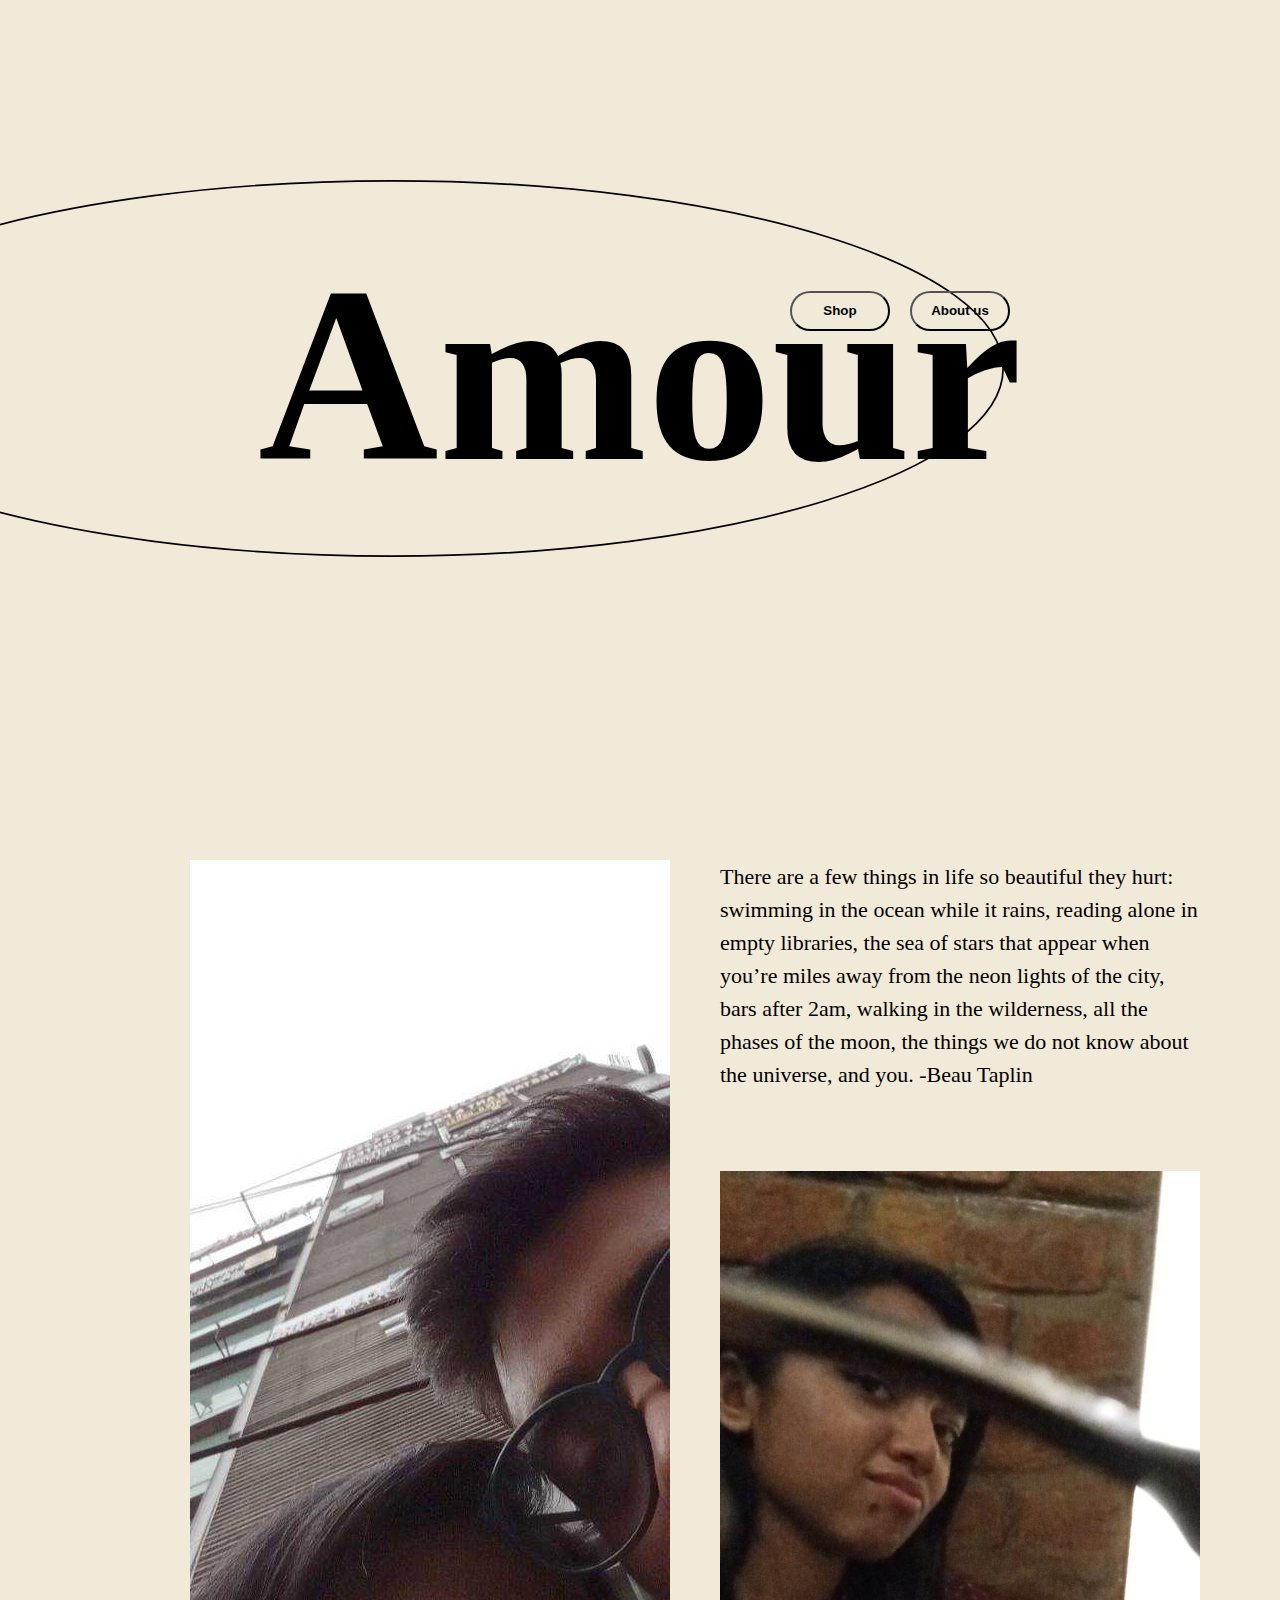
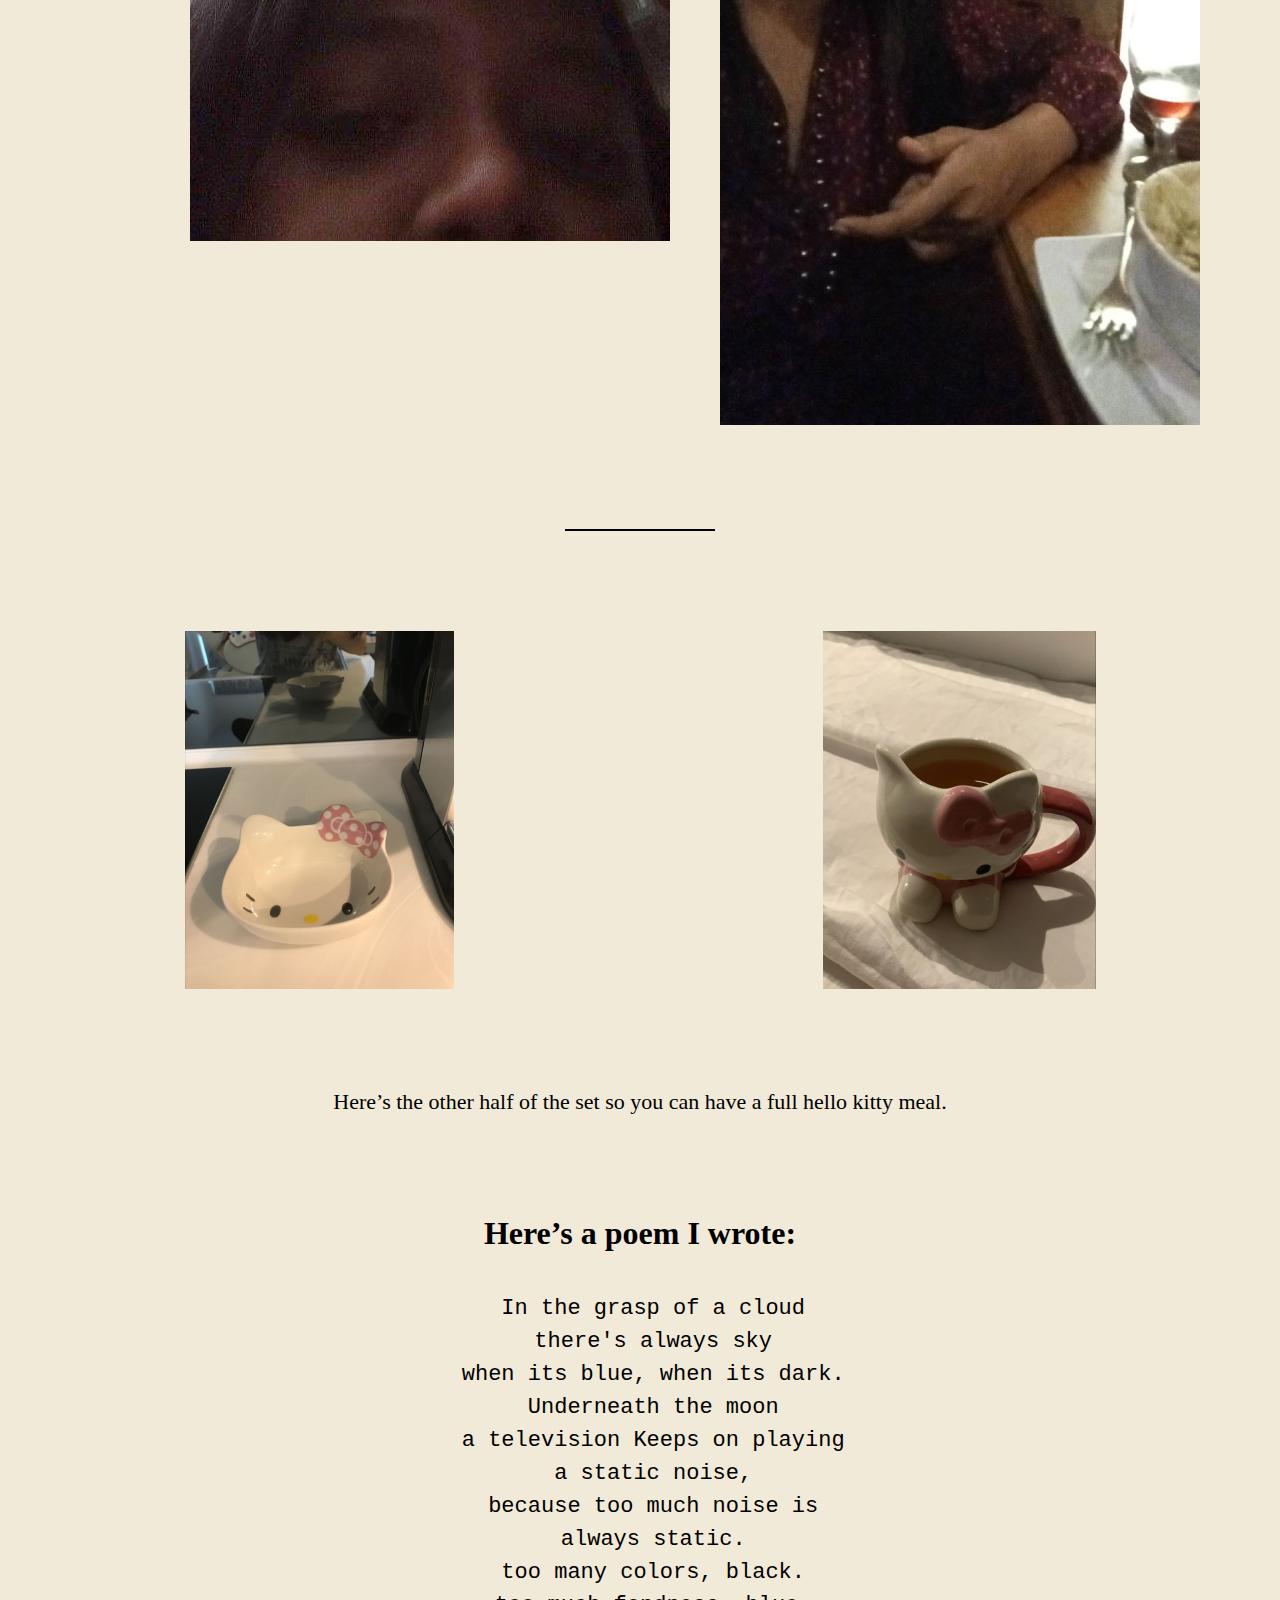
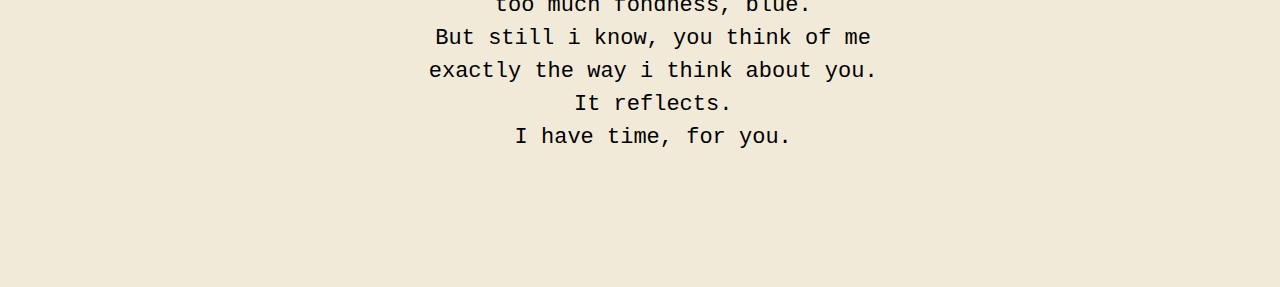
<file: index.html>
<!DOCTYPE html>
<html lang="en">
  <head>
    <meta charset="UTF-8" />
    <meta name="viewport" content="width=device-width, initial-scale=1.0" />
    <title>IRU</title>
    <link rel="stylesheet" href="main.css" />
    <script defer src="index.js"></script>
  </head>
  <body>
    <main class="main">
      <img class="body-bg-1" src="assets/Ellipse 2.svg" />
      <div class="header header-bg-1">
        <div class="header-box">
          <div class="btn-box">
            <button class="btn">
              <a href="shop.html">Shop</a>
            </button>
            <button class="btn">
              <a href="about.html">About us</a>
            </button>
          </div>
          <h1 class="primary-heading">Amour</h1>
        </div>
      </div>

      <section class="seddem-section">
        <div class="seddem__img-box seddem__img-box-1">
          <img src="assets/image1.png" alt="Purai Seddem" />
        </div>
        <div>
          <p class="seddem__text">
            There are a few things in life so beautiful they hurt: swimming in
            the ocean while it rains, reading alone in empty libraries, the sea
            of stars that appear when you’re miles away from the neon lights of
            the city, bars after 2am, walking in the wilderness, all the phases
            of the moon, the things we do not know about the universe, and you.
            -Beau Taplin
          </p>

          <div class="seddem__img-box seddem__img-box-2">
            <img src="assets/image2.png" alt="Purai seddem 2" />
          </div>
        </div>
      </section>

      <section class="gift">
        <div class="line">&nbsp;</div>
        <div class="gift__img-box">
          <img src="assets/gift-img-1.png" alt="gift-img" />
          <img src="assets/gift-img-2.png" alt="gift-img" />
        </div>
        <p class="gift-text">
          Here’s the other half of the set so you can have a full hello kitty
          meal.
        </p>
      </section>
      <section class="poem">
        <h2>Here’s a poem I wrote:</h2>
        <pre>
  In the grasp of a cloud
  there's always sky
  when its blue, when its dark.
  Underneath the moon
  a television Keeps on playing
  a static noise,
  because too much noise is
  always static.
  too many colors, black.
  too much fondness, blue.
  But still i know, you think of me
  exactly the way i think about you.
  It reflects.
  I have time, for you.
        </pre>
      </section>
    </main>
  </body>
</html>
</file>
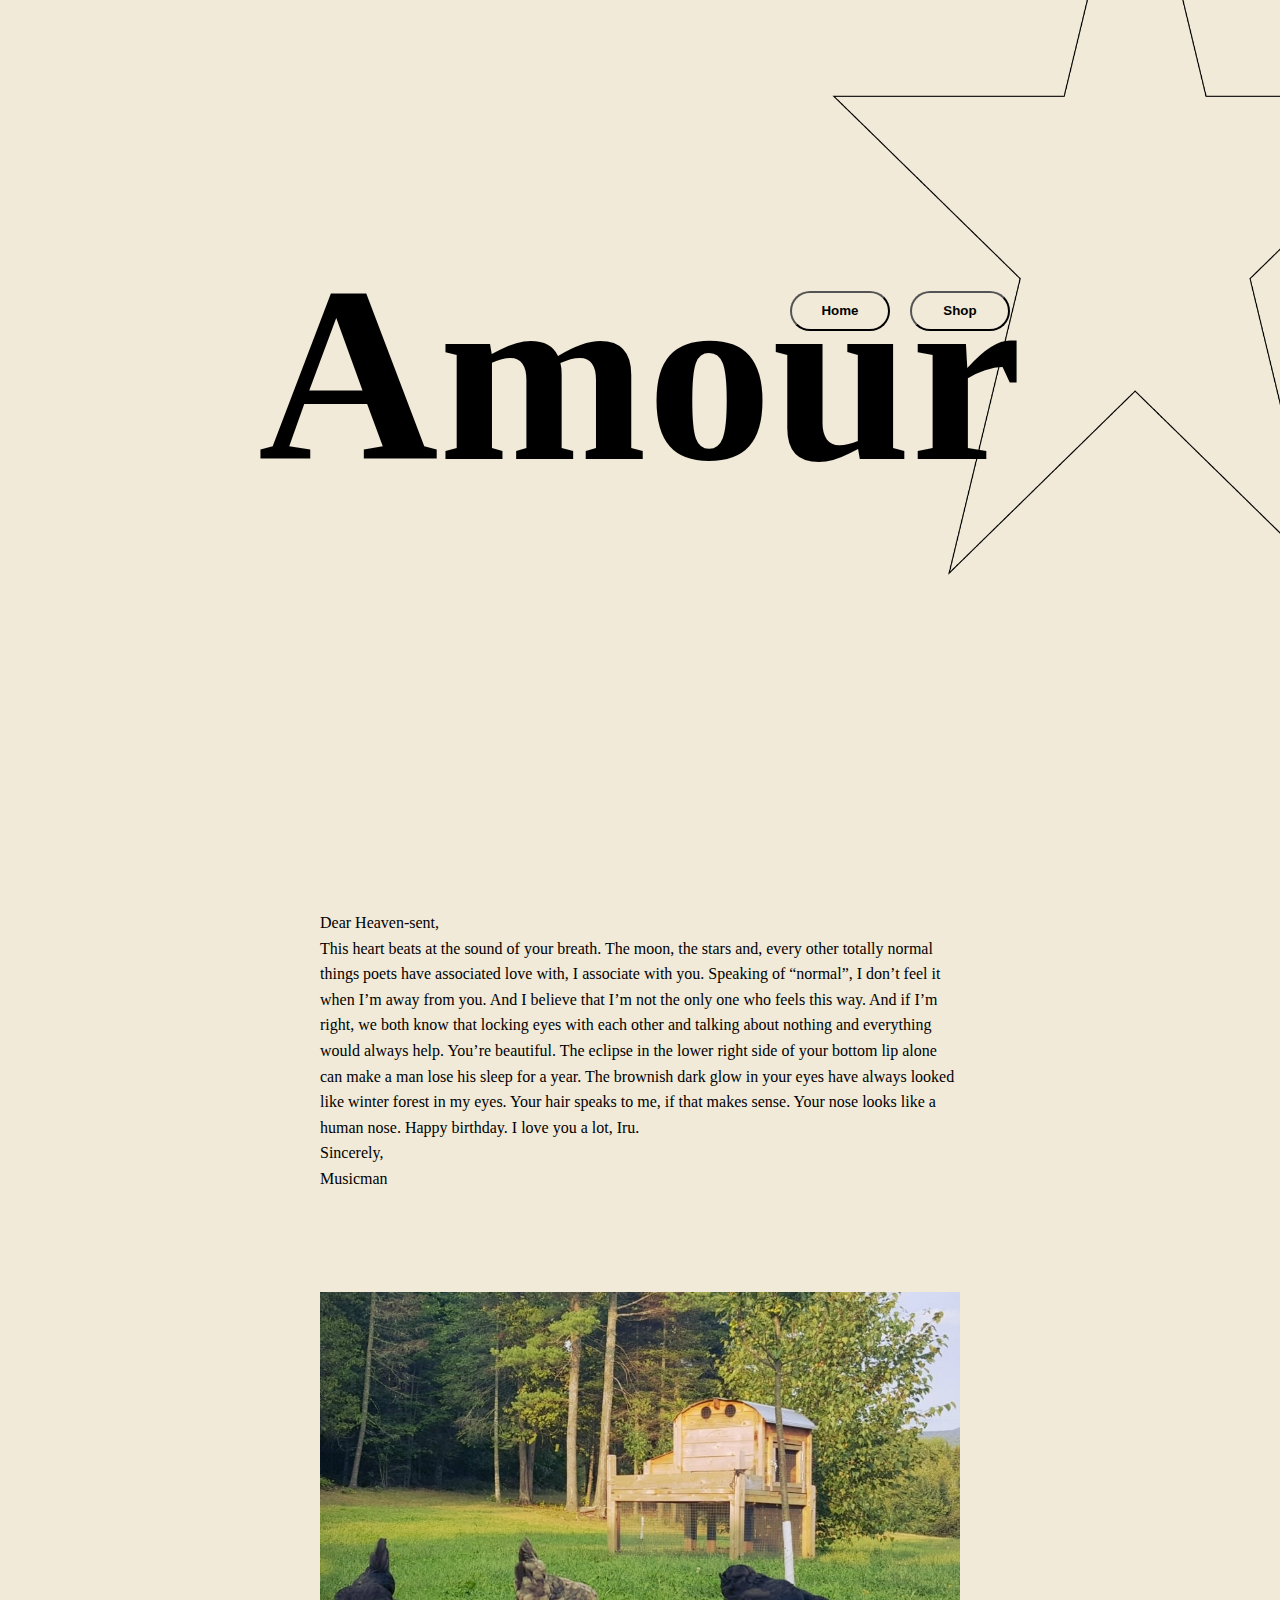
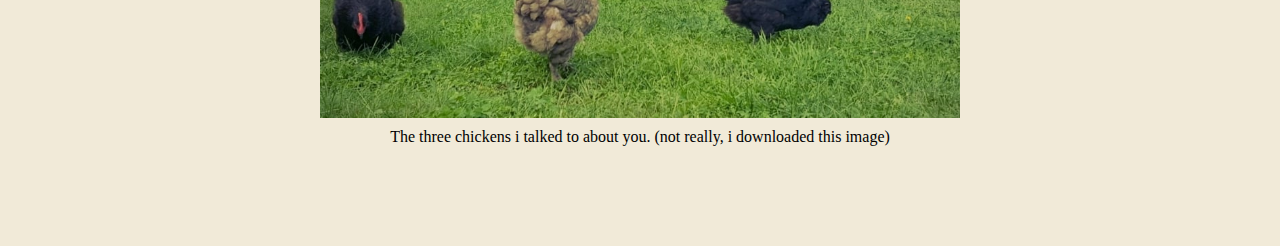
<file: about.html>
<!DOCTYPE html>
<html lang="en">
  <head>
    <meta charset="UTF-8" />
    <meta name="viewport" content="width=device-width, initial-scale=1.0" />
    <title>IRU</title>
    <link rel="stylesheet" href="main.css" />
    <script defer src="index.js"></script>
  </head>
  <body>
    <main class="main">
      <img class="body-bg-3" src="assets/Star.png" />
      <div class="header header-bg-2">
        <div class="header-box">
          <div class="btn-box btn-box-3">
            <button class="btn">
              <a href="index.html">Home</a>
            </button>
            <button class="btn">
              <a href="shop.html">Shop</a>
            </button>
          </div>
          <h1 class="primary-heading">Amour</h1>
        </div>
      </div>

      <section class="section-content">
        <p class="love-letter">
          Dear Heaven-sent, <br />
          This heart beats at the sound of your breath. The moon, the stars and,
          every other totally normal things poets have associated love with, I
          associate with you. Speaking of “normal”, I don’t feel it when I’m
          away from you. And I believe that I’m not the only one who feels this
          way. And if I’m right, we both know that locking eyes with each other
          and talking about nothing and everything would always help. You’re
          beautiful. The eclipse in the lower right side of your bottom lip
          alone can make a man lose his sleep for a year. The brownish dark glow
          in your eyes have always looked like winter forest in my eyes. Your
          hair speaks to me, if that makes sense. Your nose looks like a human
          nose. Happy birthday. I love you a lot, Iru. <br />
          Sincerely, <br />Musicman
        </p>
      </section>
      <section class="section-memory">
        <div>
          <img class="memory-img" src="assets/murga.png" alt="" />
          <p class="memory-text">
            The three chickens i talked to about you. (not really, i downloaded
            this image)
          </p>
        </div>
      </section>
    </main>
  </body>
</html>
</file>
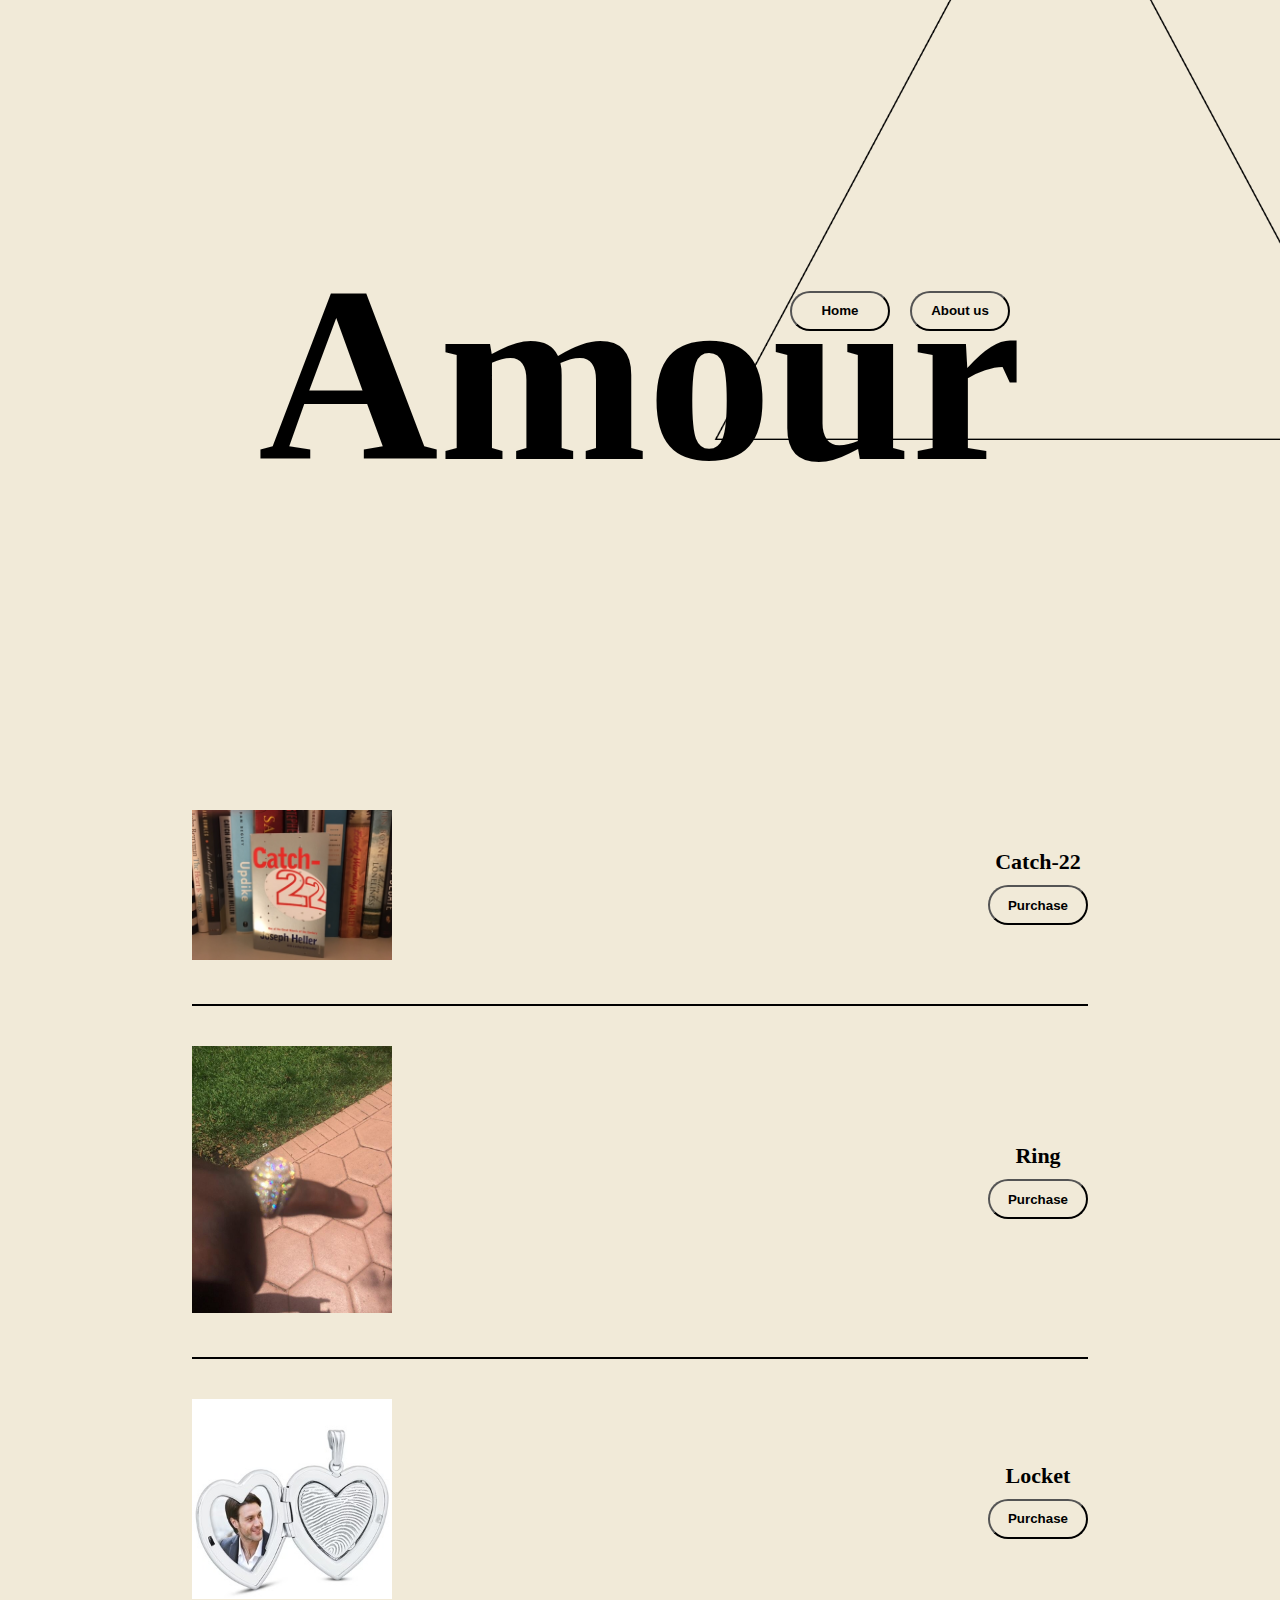
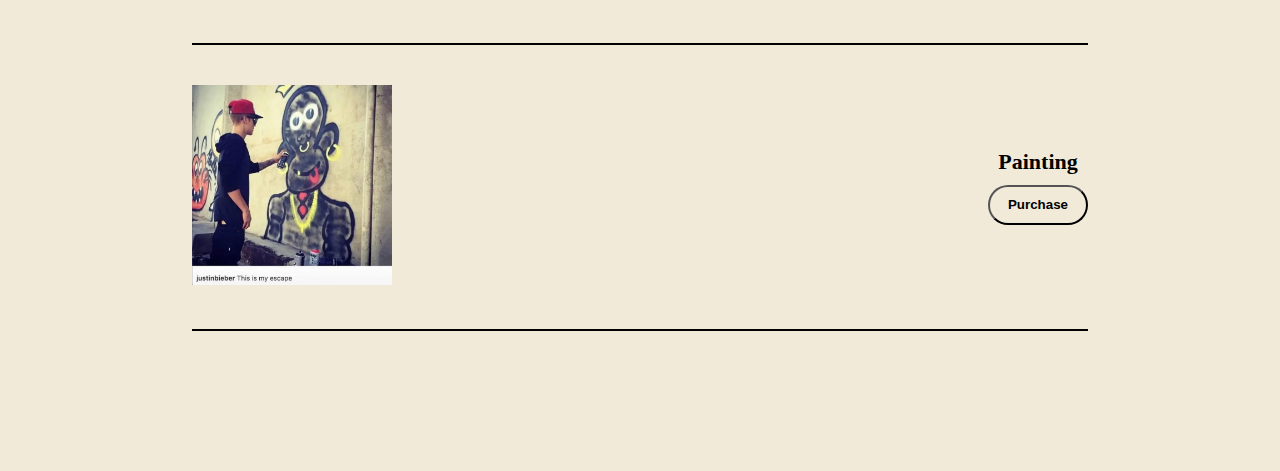
<file: shop.html>
<!DOCTYPE html>
<html lang="en">
  <head>
    <meta charset="UTF-8" />
    <meta name="viewport" content="width=device-width, initial-scale=1.0" />
    <title>IRU</title>
    <link rel="stylesheet" href="main.css" />
    <script defer src="index.js"></script>
  </head>
  <body>
    <main class="main">
      <img class="body-bg-2" src="assets/Polygon 1.png" />
      <div class="header header-bg-2">
        <div class="header-box">
          <div class="btn-box btn-box-2">
            <button class="btn">
              <a href="index.html">Home</a>
            </button>
            <button class="btn">
              <a href="about.html">About us</a>
            </button>
          </div>
          <h1 class="primary-heading">Amour</h1>
        </div>
      </div>
      <section class="section-shop">
        <div class="shop-item">
          <div class="shop-img-box">
            <img src="assets/shop-img-1.png" alt="" />
          </div>
          <div class="shop-text-box">
            <p class="shop-text">Catch-22</p>
            <button class="btn btn-dark purchase">Purchase</button>
          </div>
        </div>
        <div class="shop-item">
          <div class="shop-img-box">
            <img src="assets/ring.jpg" alt="" />
          </div>
          <div class="shop-text-box">
            <p class="shop-text">Ring</p>
            <button class="btn btn-dark purchase">Purchase</button>
          </div>
        </div>
        <div class="shop-item">
          <div class="shop-img-box">
            <img src="assets/locket.jpg" alt="" />
          </div>
          <div class="shop-text-box">
            <p class="shop-text">Locket</p>
            <button class="btn btn-dark purchase">Purchase</button>
          </div>
        </div>
        <div class="shop-item">
          <div class="shop-img-box">
            <img src="assets/painting.jpg" alt="" />
          </div>
          <div class="shop-text-box">
            <p class="shop-text">Painting</p>
            <button class="btn btn-dark purchase-painting">Purchase</button>
          </div>
        </div>
      </section>
    </main>
  </body>
</html>
</file>
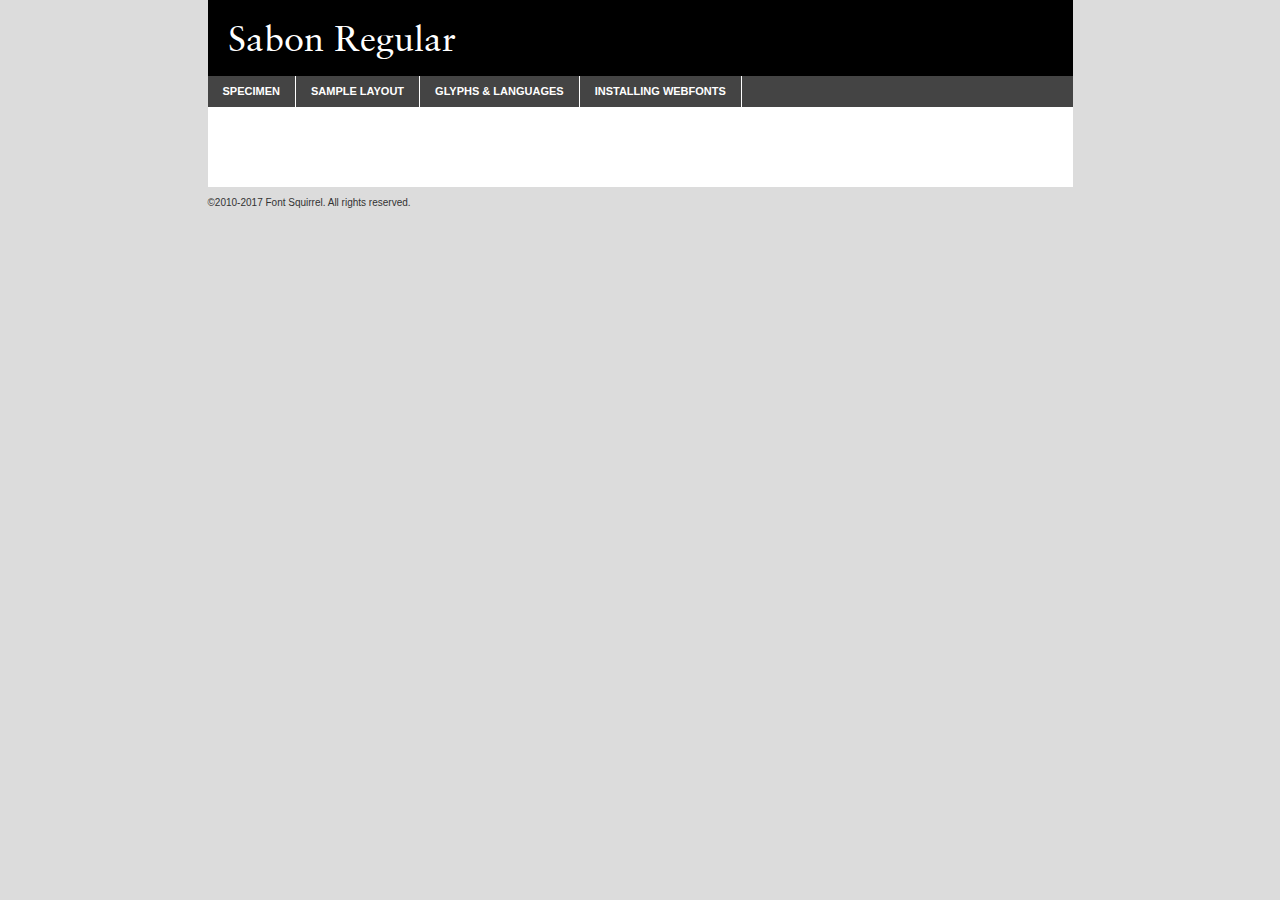
<file: assets/webfontkit-20231227-141054/sabon-demo.html>
<!DOCTYPE html PUBLIC "-//W3C//DTD XHTML 1.0 Transitional//EN"
        "http://www.w3.org/TR/xhtml1/DTD/xhtml1-transitional.dtd">

<html xmlns="http://www.w3.org/1999/xhtml" xml:lang="en" lang="en">
<head>
    <meta http-equiv="Content-Type" content="text/html; charset=utf-8"/>
    <script src="http://ajax.googleapis.com/ajax/libs/jquery/1.7.2/jquery.min.js" type="text/javascript" charset="utf-8"></script>
    <script type="text/javascript">
		(function($) {
			$.fn.easyTabs = function(option) {
				var param = jQuery.extend({ fadeSpeed: 'fast', defaultContent: 1, activeClass: 'active' }, option);
				$(this).each(function() {
					var thisId = '#' + this.id;
					if ( param.defaultContent == '' )
					{
						param.defaultContent = 1;
					}
					if ( typeof param.defaultContent == 'number' )
					{
						var defaultTab = $(thisId + ' .tabs li:eq(' + (param.defaultContent - 1) + ') a').attr('href').substr(1);
					}
					else
					{
						var defaultTab = param.defaultContent;
					}
					$(thisId + ' .tabs li a').each(function() {
						var tabToHide = $(this).attr('href').substr(1);
						$('#' + tabToHide).addClass('easytabs-tab-content');
					});
					hideAll();
					changeContent(defaultTab);

					function hideAll() {$(thisId + ' .easytabs-tab-content').hide();}

					function changeContent(tabId)
					{
						hideAll();
						$(thisId + ' .tabs li').removeClass(param.activeClass);
						$(thisId + ' .tabs li a[href=#' + tabId + ']').closest('li').addClass(param.activeClass);
						if ( param.fadeSpeed != 'none' )
						{
							$(thisId + ' #' + tabId).fadeIn(param.fadeSpeed);
						}
						else
						{
							$(thisId + ' #' + tabId).show();
						}
					}

					$(thisId + ' .tabs li').click(function() {
						var tabId = $(this).find('a').attr('href').substr(1);
						changeContent(tabId);
						return false;
					});
				});
			}
		})(jQuery);
    </script>
    <link rel="stylesheet" href="specimen_files/specimen_stylesheet.css" type="text/css" charset="utf-8"/>
    <link rel="stylesheet" href="stylesheet.css" type="text/css" charset="utf-8"/>

    <style type="text/css">
        		body {
			font-family: 'sabonregular';
        		}

            </style>

    <title>Sabon Regular Specimen</title>


    <script type="text/javascript" charset="utf-8">
		$(document).ready(function() {
			$('#container').easyTabs({ defaultContent: 1 });
		});
    </script>
</head>

<body>
<div id="container">
    <div id="header">
		Sabon Regular    </div>
    <ul class="tabs">
        <li><a href="#specimen">Specimen</a></li>
        <li><a href="#layout">Sample Layout</a></li>
		        <li><a href="#glyphs">Glyphs &amp; Languages</a></li>
        <li><a href="#installing">Installing Webfonts</a></li>

    </ul>

    <div id="main_content">


        <div id="specimen">

            <div class="section">
                <div class="grid12 firstcol">
                    <div class="huge">AaBb</div>
                </div>
            </div>

            <div class="section">
                <div class="glyph_range">A&#x200B;B&#x200b;C&#x200b;D&#x200b;E&#x200b;F&#x200b;G&#x200b;H&#x200b;I&#x200b;J&#x200b;K&#x200b;L&#x200b;M&#x200b;N&#x200b;O&#x200b;P&#x200b;Q&#x200b;R&#x200b;S&#x200b;T&#x200b;U&#x200b;V&#x200b;W&#x200b;X&#x200b;Y&#x200b;Z&#x200b;a&#x200b;b&#x200b;c&#x200b;d&#x200b;e&#x200b;f&#x200b;g&#x200b;h&#x200b;i&#x200b;j&#x200b;k&#x200b;l&#x200b;m&#x200b;n&#x200b;o&#x200b;p&#x200b;q&#x200b;r&#x200b;s&#x200b;t&#x200b;u&#x200b;v&#x200b;w&#x200b;x&#x200b;y&#x200b;z&#x200b;1&#x200b;2&#x200b;3&#x200b;4&#x200b;5&#x200b;6&#x200b;7&#x200b;8&#x200b;9&#x200b;0&#x200b;&amp;&#x200b;.&#x200b;,&#x200b;?&#x200b;!&#x200b;&#64;&#x200b;(&#x200b;)&#x200b;#&#x200b;$&#x200b;%&#x200b;*&#x200b;+&#x200b;-&#x200b;=&#x200b;:&#x200b;;</div>
            </div>
            <div class="section">
                <div class="grid12 firstcol">
                    <table class="sample_table">
                        <tr>
                            <td>10</td>
                            <td class="size10">abcdefghijklmnopqrstuvwxyzABCDEFGHIJKLMNOPQRSTUVWXYZ0123456789abcdefghijklmnopqrstuvwxyzABCDEFGHIJKLMNOPQRSTUVWXYZ0123456789abcdefghijklmnopqrstuvwxyzABCDEFGHIJKLMNOPQRSTUVWXYZ</td>
                        </tr>
                        <tr>
                            <td>11</td>
                            <td class="size11">abcdefghijklmnopqrstuvwxyzABCDEFGHIJKLMNOPQRSTUVWXYZ0123456789abcdefghijklmnopqrstuvwxyzABCDEFGHIJKLMNOPQRSTUVWXYZ0123456789abcdefghijklmnopqrstuvwxyzABCDEFGHIJKLMNOPQRSTUVWXYZ</td>
                        </tr>
                        <tr>
                            <td>12</td>
                            <td class="size12">abcdefghijklmnopqrstuvwxyzABCDEFGHIJKLMNOPQRSTUVWXYZ0123456789abcdefghijklmnopqrstuvwxyzABCDEFGHIJKLMNOPQRSTUVWXYZ0123456789abcdefghijklmnopqrstuvwxyzABCDEFGHIJKLMNOPQRSTUVWXYZ</td>
                        </tr>
                        <tr>
                            <td>13</td>
                            <td class="size13">abcdefghijklmnopqrstuvwxyzABCDEFGHIJKLMNOPQRSTUVWXYZ0123456789abcdefghijklmnopqrstuvwxyzABCDEFGHIJKLMNOPQRSTUVWXYZ0123456789abcdefghijklmnopqrstuvwxyzABCDEFGHIJKLMNOPQRSTUVWXYZ</td>
                        </tr>
                        <tr>
                            <td>14</td>
                            <td class="size14">abcdefghijklmnopqrstuvwxyzABCDEFGHIJKLMNOPQRSTUVWXYZ0123456789abcdefghijklmnopqrstuvwxyzABCDEFGHIJKLMNOPQRSTUVWXYZ0123456789abcdefghijklmnopqrstuvwxyzABCDEFGHIJKLMNOPQRSTUVWXYZ</td>
                        </tr>
                        <tr>
                            <td>16</td>
                            <td class="size16">abcdefghijklmnopqrstuvwxyzABCDEFGHIJKLMNOPQRSTUVWXYZ0123456789abcdefghijklmnopqrstuvwxyzABCDEFGHIJKLMNOPQRSTUVWXYZ</td>
                        </tr>
                        <tr>
                            <td>18</td>
                            <td class="size18">abcdefghijklmnopqrstuvwxyzABCDEFGHIJKLMNOPQRSTUVWXYZ0123456789abcdefghijklmnopqrstuvwxyzABCDEFGHIJKLMNOPQRSTUVWXYZ</td>
                        </tr>
                        <tr>
                            <td>20</td>
                            <td class="size20">abcdefghijklmnopqrstuvwxyzABCDEFGHIJKLMNOPQRSTUVWXYZ0123456789abcdefghijklmnopqrstuvwxyzABCDEFGHIJKLMNOPQRSTUVWXYZ</td>
                        </tr>
                        <tr>
                            <td>24</td>
                            <td class="size24">abcdefghijklmnopqrstuvwxyzABCDEFGHIJKLMNOPQRSTUVWXYZ0123456789abcdefghijklmnopqrstuvwxyzABCDEFGHIJKLMNOPQRSTUVWXYZ</td>
                        </tr>
                        <tr>
                            <td>30</td>
                            <td class="size30">abcdefghijklmnopqrstuvwxyzABCDEFGHIJKLMNOPQRSTUVWXYZ0123456789abcdefghijklmnopqrstuvwxyzABCDEFGHIJKLMNOPQRSTUVWXYZ</td>
                        </tr>
                        <tr>
                            <td>36</td>
                            <td class="size36">abcdefghijklmnopqrstuvwxyzABCDEFGHIJKLMNOPQRSTUVWXYZ0123456789abcdefghijklmnopqrstuvwxyzABCDEFGHIJKLMNOPQRSTUVWXYZ</td>
                        </tr>
                        <tr>
                            <td>48</td>
                            <td class="size48">abcdefghijklmnopqrstuvwxyzABCDEFGHIJKLMNOPQRSTUVWXYZ0123456789abcdefghijklmnopqrstuvwxyzABCDEFGHIJKLMNOPQRSTUVWXYZ</td>
                        </tr>
                        <tr>
                            <td>60</td>
                            <td class="size60">abcdefghijklmnopqrstuvwxyzABCDEFGHIJKLMNOPQRSTUVWXYZ0123456789abcdefghijklmnopqrstuvwxyzABCDEFGHIJKLMNOPQRSTUVWXYZ</td>
                        </tr>
                        <tr>
                            <td>72</td>
                            <td class="size72">abcdefghijklmnopqrstuvwxyzABCDEFGHIJKLMNOPQRSTUVWXYZ0123456789abcdefghijklmnopqrstuvwxyzABCDEFGHIJKLMNOPQRSTUVWXYZ</td>
                        </tr>
                        <tr>
                            <td>90</td>
                            <td class="size90">abcdefghijklmnopqrstuvwxyzABCDEFGHIJKLMNOPQRSTUVWXYZ0123456789abcdefghijklmnopqrstuvwxyzABCDEFGHIJKLMNOPQRSTUVWXYZ</td>
                        </tr>
                    </table>

                </div>

            </div>


            <div class="section" id="bodycomparison">


                <div id="xheight">
                    <div class="fontbody">&#x25FC;&#x25FC;&#x25FC;&#x25FC;&#x25FC;&#x25FC;&#x25FC;&#x25FC;&#x25FC;&#x25FC;&#x25FC;&#x25FC;&#x25FC;&#x25FC;&#x25FC;&#x25FC;&#x25FC;&#x25FC;&#x25FC;&#x25FC;&#x25FC;&#x25FC;&#x25FC;&#x25FC;&#x25FC;&#x25FC;&#x25FC;&#x25FC;&#x25FC;&#x25FC;&#x25FC;&#x25FC;&#x25FC;&#x25FC;&#x25FC;&#x25FC;&#x25FC;&#x25FC;&#x25FC;&#x25FC;&#x25FC;&#x25FC;&#x25FC;&#x25FC;&#x25FC;&#x25FC;&#x25FC;&#x25FC;&#x25FC;&#x25FC;&#x25FC;&#x25FC;&#x25FC;&#x25FC;&#x25FC;&#x25FC;&#x25FC;&#x25FC;&#x25FC;&#x25FC;&#x25FC;&#x25FC;&#x25FC;&#x25FC;&#x25FC;&#x25FC;&#x25FC;&#x25FC;&#x25FC;&#x25FC;&#x25FC;&#x25FC;&#x25FC;&#x25FC;&#x25FC;&#x25FC;&#x25FC;&#x25FC;&#x25FC;&#x25FC;&#x25FC;&#x25FC;&#x25FC;&#x25FC;&#x25FC;&#x25FC;&#x25FC;&#x25FC;&#x25FC;&#x25FC;&#x25FC;&#x25FC;&#x25FC;&#x25FC;&#x25FC;&#x25FC;&#x25FC;&#x25FC;&#x25FC;body</div>
                    <div class="arialbody">body</div>
                    <div class="verdanabody">body</div>
                    <div class="georgiabody">body</div>
                </div>
                <div class="fontbody" style="z-index:1">
                    body<span>Sabon Regular</span>
                </div>
                <div class="arialbody" style="z-index:1">
                    body<span>Arial</span>
                </div>
                <div class="verdanabody" style="z-index:1">
                    body<span>Verdana</span>
                </div>
                <div class="georgiabody" style="z-index:1">
                    body<span>Georgia</span>
                </div>


            </div>


            <div class="section psample psample_row1" id="">

                <div class="grid2 firstcol">
                    <p class="size10"><span>10.</span>Aenean lacinia bibendum nulla sed consectetur. Fusce dapibus, tellus ac cursus commodo, tortor mauris condimentum nibh, ut fermentum massa justo sit amet risus. Nullam id dolor id nibh ultricies vehicula ut id elit. Cum sociis natoque penatibus et magnis dis parturient montes, nascetur ridiculus mus. Nulla vitae elit libero, a pharetra augue.</p>

                </div>
                <div class="grid3">
                    <p class="size11"><span>11.</span>Aenean lacinia bibendum nulla sed consectetur. Fusce dapibus, tellus ac cursus commodo, tortor mauris condimentum nibh, ut fermentum massa justo sit amet risus. Nullam id dolor id nibh ultricies vehicula ut id elit. Cum sociis natoque penatibus et magnis dis parturient montes, nascetur ridiculus mus. Nulla vitae elit libero, a pharetra augue.</p>

                </div>
                <div class="grid3">
                    <p class="size12"><span>12.</span>Aenean lacinia bibendum nulla sed consectetur. Fusce dapibus, tellus ac cursus commodo, tortor mauris condimentum nibh, ut fermentum massa justo sit amet risus. Nullam id dolor id nibh ultricies vehicula ut id elit. Cum sociis natoque penatibus et magnis dis parturient montes, nascetur ridiculus mus. Nulla vitae elit libero, a pharetra augue.</p>

                </div>
                <div class="grid4">
                    <p class="size13"><span>13.</span>Aenean lacinia bibendum nulla sed consectetur. Fusce dapibus, tellus ac cursus commodo, tortor mauris condimentum nibh, ut fermentum massa justo sit amet risus. Nullam id dolor id nibh ultricies vehicula ut id elit. Cum sociis natoque penatibus et magnis dis parturient montes, nascetur ridiculus mus. Nulla vitae elit libero, a pharetra augue.</p>

                </div>
                <div class="white_blend"></div>

            </div>
            <div class="section psample psample_row2" id="">
                <div class="grid3 firstcol">
                    <p class="size14"><span>14.</span>Aenean lacinia bibendum nulla sed consectetur. Fusce dapibus, tellus ac cursus commodo, tortor mauris condimentum nibh, ut fermentum massa justo sit amet risus. Nullam id dolor id nibh ultricies vehicula ut id elit. Cum sociis natoque penatibus et magnis dis parturient montes, nascetur ridiculus mus. Nulla vitae elit libero, a pharetra augue.</p>

                </div>
                <div class="grid4">
                    <p class="size16"><span>16.</span>Aenean lacinia bibendum nulla sed consectetur. Fusce dapibus, tellus ac cursus commodo, tortor mauris condimentum nibh, ut fermentum massa justo sit amet risus. Nullam id dolor id nibh ultricies vehicula ut id elit. Cum sociis natoque penatibus et magnis dis parturient montes, nascetur ridiculus mus. Nulla vitae elit libero, a pharetra augue.</p>

                </div>
                <div class="grid5">
                    <p class="size18"><span>18.</span>Aenean lacinia bibendum nulla sed consectetur. Fusce dapibus, tellus ac cursus commodo, tortor mauris condimentum nibh, ut fermentum massa justo sit amet risus. Nullam id dolor id nibh ultricies vehicula ut id elit. Cum sociis natoque penatibus et magnis dis parturient montes, nascetur ridiculus mus. Nulla vitae elit libero, a pharetra augue.</p>

                </div>

                <div class="white_blend"></div>

            </div>

            <div class="section psample psample_row3" id="">
                <div class="grid5 firstcol">
                    <p class="size20"><span>20.</span>Aenean lacinia bibendum nulla sed consectetur. Fusce dapibus, tellus ac cursus commodo, tortor mauris condimentum nibh, ut fermentum massa justo sit amet risus. Nullam id dolor id nibh ultricies vehicula ut id elit. Cum sociis natoque penatibus et magnis dis parturient montes, nascetur ridiculus mus. Nulla vitae elit libero, a pharetra augue.</p>
                </div>
                <div class="grid7">
                    <p class="size24"><span>24.</span>Aenean lacinia bibendum nulla sed consectetur. Fusce dapibus, tellus ac cursus commodo, tortor mauris condimentum nibh, ut fermentum massa justo sit amet risus. Nullam id dolor id nibh ultricies vehicula ut id elit. Cum sociis natoque penatibus et magnis dis parturient montes, nascetur ridiculus mus. Nulla vitae elit libero, a pharetra augue.</p>
                </div>

                <div class="white_blend"></div>

            </div>

            <div class="section psample psample_row4" id="">
                <div class="grid12 firstcol">
                    <p class="size30"><span>30.</span>Aenean lacinia bibendum nulla sed consectetur. Fusce dapibus, tellus ac cursus commodo, tortor mauris condimentum nibh, ut fermentum massa justo sit amet risus. Nullam id dolor id nibh ultricies vehicula ut id elit. Cum sociis natoque penatibus et magnis dis parturient montes, nascetur ridiculus mus. Nulla vitae elit libero, a pharetra augue.</p>
                </div>
                <div class="white_blend"></div>

            </div>


            <div class="section psample psample_row1 fullreverse">
                <div class="grid2 firstcol">
                    <p class="size10"><span>10.</span>Aenean lacinia bibendum nulla sed consectetur. Fusce dapibus, tellus ac cursus commodo, tortor mauris condimentum nibh, ut fermentum massa justo sit amet risus. Nullam id dolor id nibh ultricies vehicula ut id elit. Cum sociis natoque penatibus et magnis dis parturient montes, nascetur ridiculus mus. Nulla vitae elit libero, a pharetra augue.</p>

                </div>
                <div class="grid3">
                    <p class="size11"><span>11.</span>Aenean lacinia bibendum nulla sed consectetur. Fusce dapibus, tellus ac cursus commodo, tortor mauris condimentum nibh, ut fermentum massa justo sit amet risus. Nullam id dolor id nibh ultricies vehicula ut id elit. Cum sociis natoque penatibus et magnis dis parturient montes, nascetur ridiculus mus. Nulla vitae elit libero, a pharetra augue.</p>

                </div>
                <div class="grid3">
                    <p class="size12"><span>12.</span>Aenean lacinia bibendum nulla sed consectetur. Fusce dapibus, tellus ac cursus commodo, tortor mauris condimentum nibh, ut fermentum massa justo sit amet risus. Nullam id dolor id nibh ultricies vehicula ut id elit. Cum sociis natoque penatibus et magnis dis parturient montes, nascetur ridiculus mus. Nulla vitae elit libero, a pharetra augue.</p>

                </div>
                <div class="grid4">
                    <p class="size13"><span>13.</span>Aenean lacinia bibendum nulla sed consectetur. Fusce dapibus, tellus ac cursus commodo, tortor mauris condimentum nibh, ut fermentum massa justo sit amet risus. Nullam id dolor id nibh ultricies vehicula ut id elit. Cum sociis natoque penatibus et magnis dis parturient montes, nascetur ridiculus mus. Nulla vitae elit libero, a pharetra augue.</p>

                </div>
                <div class="black_blend"></div>

            </div>

            <div class="section psample psample_row2 fullreverse">
                <div class="grid3 firstcol">
                    <p class="size14"><span>14.</span>Aenean lacinia bibendum nulla sed consectetur. Fusce dapibus, tellus ac cursus commodo, tortor mauris condimentum nibh, ut fermentum massa justo sit amet risus. Nullam id dolor id nibh ultricies vehicula ut id elit. Cum sociis natoque penatibus et magnis dis parturient montes, nascetur ridiculus mus. Nulla vitae elit libero, a pharetra augue.</p>

                </div>
                <div class="grid4">
                    <p class="size16"><span>16.</span>Aenean lacinia bibendum nulla sed consectetur. Fusce dapibus, tellus ac cursus commodo, tortor mauris condimentum nibh, ut fermentum massa justo sit amet risus. Nullam id dolor id nibh ultricies vehicula ut id elit. Cum sociis natoque penatibus et magnis dis parturient montes, nascetur ridiculus mus. Nulla vitae elit libero, a pharetra augue.</p>

                </div>
                <div class="grid5">
                    <p class="size18"><span>18.</span>Aenean lacinia bibendum nulla sed consectetur. Fusce dapibus, tellus ac cursus commodo, tortor mauris condimentum nibh, ut fermentum massa justo sit amet risus. Nullam id dolor id nibh ultricies vehicula ut id elit. Cum sociis natoque penatibus et magnis dis parturient montes, nascetur ridiculus mus. Nulla vitae elit libero, a pharetra augue.</p>

                </div>
                <div class="black_blend"></div>

            </div>

            <div class="section psample fullreverse psample_row3" id="">
                <div class="grid5 firstcol">
                    <p class="size20"><span>20.</span>Aenean lacinia bibendum nulla sed consectetur. Fusce dapibus, tellus ac cursus commodo, tortor mauris condimentum nibh, ut fermentum massa justo sit amet risus. Nullam id dolor id nibh ultricies vehicula ut id elit. Cum sociis natoque penatibus et magnis dis parturient montes, nascetur ridiculus mus. Nulla vitae elit libero, a pharetra augue.</p>
                </div>
                <div class="grid7">
                    <p class="size24"><span>24.</span>Aenean lacinia bibendum nulla sed consectetur. Fusce dapibus, tellus ac cursus commodo, tortor mauris condimentum nibh, ut fermentum massa justo sit amet risus. Nullam id dolor id nibh ultricies vehicula ut id elit. Cum sociis natoque penatibus et magnis dis parturient montes, nascetur ridiculus mus. Nulla vitae elit libero, a pharetra augue.</p>
                </div>

                <div class="black_blend"></div>

            </div>

            <div class="section psample fullreverse psample_row4" id="" style="border-bottom: 20px #000 solid;">
                <div class="grid12 firstcol">
                    <p class="size30"><span>30.</span>Aenean lacinia bibendum nulla sed consectetur. Fusce dapibus, tellus ac cursus commodo, tortor mauris condimentum nibh, ut fermentum massa justo sit amet risus. Nullam id dolor id nibh ultricies vehicula ut id elit. Cum sociis natoque penatibus et magnis dis parturient montes, nascetur ridiculus mus. Nulla vitae elit libero, a pharetra augue.</p>
                </div>
                <div class="black_blend"></div>

            </div>


        </div>

        <div id="layout">

            <div class="section">

                <div class="grid12 firstcol">
                    <h1>Lorem Ipsum Dolor</h1>
                    <h2>Etiam porta sem malesuada magna mollis euismod</h2>

                    <p class="byline">By <a href="#link">Aenean Lacinia</a></p>
                </div>
            </div>
            <div class="section">
                <div class="grid8 firstcol">
                    <p class="large">Donec sed odio dui. Morbi leo risus, porta ac consectetur ac, vestibulum at eros. Fusce dapibus, tellus ac cursus commodo, tortor mauris condimentum nibh, ut fermentum massa justo sit amet risus. </p>


                    <h3>Pellentesque ornare sem</h3>

                    <p>Maecenas sed diam eget risus varius blandit sit amet non magna. Maecenas faucibus mollis interdum. Donec ullamcorper nulla non metus auctor fringilla. Nullam id dolor id nibh ultricies vehicula ut id elit. Nullam id dolor id nibh ultricies vehicula ut id elit. </p>

                    <p>Aenean eu leo quam. Pellentesque ornare sem lacinia quam venenatis vestibulum. Lorem ipsum dolor sit amet, consectetur adipiscing elit. Cum sociis natoque penatibus et magnis dis parturient montes, nascetur ridiculus mus. </p>

                    <p>Nulla vitae elit libero, a pharetra augue. Praesent commodo cursus magna, vel scelerisque nisl consectetur et. Aenean lacinia bibendum nulla sed consectetur. </p>

                    <p>Nullam quis risus eget urna mollis ornare vel eu leo. Nullam quis risus eget urna mollis ornare vel eu leo. Maecenas sed diam eget risus varius blandit sit amet non magna. Donec ullamcorper nulla non metus auctor fringilla. </p>

                    <h3>Cras mattis consectetur</h3>

                    <p>Aenean eu leo quam. Pellentesque ornare sem lacinia quam venenatis vestibulum. Aenean lacinia bibendum nulla sed consectetur. Integer posuere erat a ante venenatis dapibus posuere velit aliquet. Cras mattis consectetur purus sit amet fermentum. </p>

                    <p>Nullam id dolor id nibh ultricies vehicula ut id elit. Nullam quis risus eget urna mollis ornare vel eu leo. Cras mattis consectetur purus sit amet fermentum.</p>
                </div>

                <div class="grid4 sidebar">

                    <div class="box reverse">
                        <p class="last">Nullam quis risus eget urna mollis ornare vel eu leo. Donec ullamcorper nulla non metus auctor fringilla. Cras mattis consectetur purus sit amet fermentum. Sed posuere consectetur est at lobortis. Lorem ipsum dolor sit amet, consectetur adipiscing elit. </p>
                    </div>

                    <p class="caption">Maecenas sed diam eget risus varius.</p>

                    <p>Vestibulum id ligula porta felis euismod semper. Integer posuere erat a ante venenatis dapibus posuere velit aliquet. Vestibulum id ligula porta felis euismod semper. Sed posuere consectetur est at lobortis. Maecenas sed diam eget risus varius blandit sit amet non magna. Fusce dapibus, tellus ac cursus commodo, tortor mauris condimentum nibh, ut fermentum massa justo sit amet risus. </p>


                    <p>Duis mollis, est non commodo luctus, nisi erat porttitor ligula, eget lacinia odio sem nec elit. Aenean lacinia bibendum nulla sed consectetur. Vivamus sagittis lacus vel augue laoreet rutrum faucibus dolor auctor. Aenean lacinia bibendum nulla sed consectetur. Nullam quis risus eget urna mollis ornare vel eu leo. </p>

                    <p>Praesent commodo cursus magna, vel scelerisque nisl consectetur et. Donec ullamcorper nulla non metus auctor fringilla. Maecenas faucibus mollis interdum. Fusce dapibus, tellus ac cursus commodo, tortor mauris condimentum nibh, ut fermentum massa justo sit amet risus. </p>

                </div>
            </div>

        </div>


		

        <div id="glyphs">
            <div class="section">
                <div class="grid12 firstcol">

                    <h1>Language Support</h1>
                    <p>The subset of Sabon Regular in this kit supports the following languages:<br/>

						Afrikaans, Albanian, Basque, Belarusian_lacinka, Bosnian, Breton, Catalan, Chamorro, Chichewa_nyanja, Croatian, Czech, Danish, Dutch, English, Esperanto, Estonian, Faroese, Finnish, French, Frisian, Galician, German, Hungarian, Icelandic, Italian, Latvian, Lithuanian, Malagasy, Maltese, Norwegian, Polish, Portuguese, Romanian, Serbian, Slovak, Slovenian, Spanish, Turkish, Welsh, Alsatian, Aragonese, Arapaho, Aromanian, Arrernte, Asturian, Aymara, Bislama, Cebuano, Cheyenne, Cimbrian, Corsican, Fijian, French_creole, Friulian, Genoese, Gilbertese, Greenlandic, Haitian_creole, Hawaiian, Hiligaynon, Hmong, Hopi, Ibanag, Iloko_ilokano, Indonesian, Interglossa_glosa, Interlingua, Irish_gaelic, Istro-romanian, Jerriais, Kashubian, Kurdish_kurmanji, Ladin, Lojban, Lombard, Low_saxon, Luxembourgeois, Malay_latinized, Manx, Maori, Megleno-romanian, Mohawk, Nahuatl, Norfolk_pitcairnese, Northern_sotho, Occitan, Oromo, Pangasinan, Papiamento, Piedmontese, Potawatomi, Quechua, Rhaeto-romance, Romansh, Rotokas, Sami_inari, Sami_lule, Samoan, Sardinian, Scots_gaelic, Seychelles_creole, Shona, Sicilian, Somali, Southern_ndebele, Southern_sotho, Swahili, Swati_swazi, Tagalog_filipino_pilipino, Tahitian, Tausug, Tetum, Tok_pisin, Tongan, Tswana, Turkmen, Turkmen_latinized, Tuvaluan, Uyghur_latinized, Veps, Volapuk, Votic_latinized, Walloon, Warlpiri, Xhosa, Yapese, Zulu, Latinbasic, Ubasic, Demo                    </p>
                    <h1>Glyph Chart</h1>
                    <p>The subset of Sabon Regular in this kit includes all the glyphs listed below. Unicode entities are included above each glyph to help you insert individual characters into your layout.</p>
                    <div id="glyph_chart">

																																	                                <div><p>&amp;#13;</p>&#13;</div>
																				                                <div><p>&amp;#32;</p>&#32;</div>
																				                                <div><p>&amp;#33;</p>&#33;</div>
																				                                <div><p>&amp;#34;</p>&#34;</div>
																				                                <div><p>&amp;#35;</p>&#35;</div>
																				                                <div><p>&amp;#36;</p>&#36;</div>
																				                                <div><p>&amp;#37;</p>&#37;</div>
																				                                <div><p>&amp;#38;</p>&#38;</div>
																				                                <div><p>&amp;#39;</p>&#39;</div>
																				                                <div><p>&amp;#40;</p>&#40;</div>
																				                                <div><p>&amp;#41;</p>&#41;</div>
																				                                <div><p>&amp;#42;</p>&#42;</div>
																				                                <div><p>&amp;#43;</p>&#43;</div>
																				                                <div><p>&amp;#44;</p>&#44;</div>
																				                                <div><p>&amp;#45;</p>&#45;</div>
																				                                <div><p>&amp;#46;</p>&#46;</div>
																				                                <div><p>&amp;#47;</p>&#47;</div>
																				                                <div><p>&amp;#48;</p>&#48;</div>
																				                                <div><p>&amp;#49;</p>&#49;</div>
																				                                <div><p>&amp;#50;</p>&#50;</div>
																				                                <div><p>&amp;#51;</p>&#51;</div>
																				                                <div><p>&amp;#52;</p>&#52;</div>
																				                                <div><p>&amp;#53;</p>&#53;</div>
																				                                <div><p>&amp;#54;</p>&#54;</div>
																				                                <div><p>&amp;#55;</p>&#55;</div>
																				                                <div><p>&amp;#56;</p>&#56;</div>
																				                                <div><p>&amp;#57;</p>&#57;</div>
																				                                <div><p>&amp;#58;</p>&#58;</div>
																				                                <div><p>&amp;#59;</p>&#59;</div>
																				                                <div><p>&amp;#60;</p>&#60;</div>
																				                                <div><p>&amp;#61;</p>&#61;</div>
																				                                <div><p>&amp;#62;</p>&#62;</div>
																				                                <div><p>&amp;#63;</p>&#63;</div>
																				                                <div><p>&amp;#64;</p>&#64;</div>
																				                                <div><p>&amp;#65;</p>&#65;</div>
																				                                <div><p>&amp;#66;</p>&#66;</div>
																				                                <div><p>&amp;#67;</p>&#67;</div>
																				                                <div><p>&amp;#68;</p>&#68;</div>
																				                                <div><p>&amp;#69;</p>&#69;</div>
																				                                <div><p>&amp;#70;</p>&#70;</div>
																				                                <div><p>&amp;#71;</p>&#71;</div>
																				                                <div><p>&amp;#72;</p>&#72;</div>
																				                                <div><p>&amp;#73;</p>&#73;</div>
																				                                <div><p>&amp;#74;</p>&#74;</div>
																				                                <div><p>&amp;#75;</p>&#75;</div>
																				                                <div><p>&amp;#76;</p>&#76;</div>
																				                                <div><p>&amp;#77;</p>&#77;</div>
																				                                <div><p>&amp;#78;</p>&#78;</div>
																				                                <div><p>&amp;#79;</p>&#79;</div>
																				                                <div><p>&amp;#80;</p>&#80;</div>
																				                                <div><p>&amp;#81;</p>&#81;</div>
																				                                <div><p>&amp;#82;</p>&#82;</div>
																				                                <div><p>&amp;#83;</p>&#83;</div>
																				                                <div><p>&amp;#84;</p>&#84;</div>
																				                                <div><p>&amp;#85;</p>&#85;</div>
																				                                <div><p>&amp;#86;</p>&#86;</div>
																				                                <div><p>&amp;#87;</p>&#87;</div>
																				                                <div><p>&amp;#88;</p>&#88;</div>
																				                                <div><p>&amp;#89;</p>&#89;</div>
																				                                <div><p>&amp;#90;</p>&#90;</div>
																				                                <div><p>&amp;#91;</p>&#91;</div>
																				                                <div><p>&amp;#92;</p>&#92;</div>
																				                                <div><p>&amp;#93;</p>&#93;</div>
																				                                <div><p>&amp;#94;</p>&#94;</div>
																				                                <div><p>&amp;#95;</p>&#95;</div>
																				                                <div><p>&amp;#96;</p>&#96;</div>
																				                                <div><p>&amp;#97;</p>&#97;</div>
																				                                <div><p>&amp;#98;</p>&#98;</div>
																				                                <div><p>&amp;#99;</p>&#99;</div>
																				                                <div><p>&amp;#100;</p>&#100;</div>
																				                                <div><p>&amp;#101;</p>&#101;</div>
																				                                <div><p>&amp;#102;</p>&#102;</div>
																				                                <div><p>&amp;#103;</p>&#103;</div>
																				                                <div><p>&amp;#104;</p>&#104;</div>
																				                                <div><p>&amp;#105;</p>&#105;</div>
																				                                <div><p>&amp;#106;</p>&#106;</div>
																				                                <div><p>&amp;#107;</p>&#107;</div>
																				                                <div><p>&amp;#108;</p>&#108;</div>
																				                                <div><p>&amp;#109;</p>&#109;</div>
																				                                <div><p>&amp;#110;</p>&#110;</div>
																				                                <div><p>&amp;#111;</p>&#111;</div>
																				                                <div><p>&amp;#112;</p>&#112;</div>
																				                                <div><p>&amp;#113;</p>&#113;</div>
																				                                <div><p>&amp;#114;</p>&#114;</div>
																				                                <div><p>&amp;#115;</p>&#115;</div>
																				                                <div><p>&amp;#116;</p>&#116;</div>
																				                                <div><p>&amp;#117;</p>&#117;</div>
																				                                <div><p>&amp;#118;</p>&#118;</div>
																				                                <div><p>&amp;#119;</p>&#119;</div>
																				                                <div><p>&amp;#120;</p>&#120;</div>
																				                                <div><p>&amp;#121;</p>&#121;</div>
																				                                <div><p>&amp;#122;</p>&#122;</div>
																				                                <div><p>&amp;#123;</p>&#123;</div>
																				                                <div><p>&amp;#124;</p>&#124;</div>
																				                                <div><p>&amp;#125;</p>&#125;</div>
																				                                <div><p>&amp;#126;</p>&#126;</div>
																				                                <div><p>&amp;#160;</p>&#160;</div>
																				                                <div><p>&amp;#161;</p>&#161;</div>
																				                                <div><p>&amp;#162;</p>&#162;</div>
																				                                <div><p>&amp;#163;</p>&#163;</div>
																				                                <div><p>&amp;#164;</p>&#164;</div>
																				                                <div><p>&amp;#165;</p>&#165;</div>
																				                                <div><p>&amp;#166;</p>&#166;</div>
																				                                <div><p>&amp;#167;</p>&#167;</div>
																				                                <div><p>&amp;#168;</p>&#168;</div>
																				                                <div><p>&amp;#169;</p>&#169;</div>
																				                                <div><p>&amp;#170;</p>&#170;</div>
																				                                <div><p>&amp;#171;</p>&#171;</div>
																				                                <div><p>&amp;#172;</p>&#172;</div>
																				                                <div><p>&amp;#173;</p>&#173;</div>
																				                                <div><p>&amp;#174;</p>&#174;</div>
																				                                <div><p>&amp;#175;</p>&#175;</div>
																				                                <div><p>&amp;#176;</p>&#176;</div>
																				                                <div><p>&amp;#177;</p>&#177;</div>
																				                                <div><p>&amp;#178;</p>&#178;</div>
																				                                <div><p>&amp;#179;</p>&#179;</div>
																				                                <div><p>&amp;#180;</p>&#180;</div>
																				                                <div><p>&amp;#181;</p>&#181;</div>
																				                                <div><p>&amp;#182;</p>&#182;</div>
																				                                <div><p>&amp;#183;</p>&#183;</div>
																				                                <div><p>&amp;#184;</p>&#184;</div>
																				                                <div><p>&amp;#185;</p>&#185;</div>
																				                                <div><p>&amp;#186;</p>&#186;</div>
																				                                <div><p>&amp;#187;</p>&#187;</div>
																				                                <div><p>&amp;#188;</p>&#188;</div>
																				                                <div><p>&amp;#189;</p>&#189;</div>
																				                                <div><p>&amp;#190;</p>&#190;</div>
																				                                <div><p>&amp;#191;</p>&#191;</div>
																				                                <div><p>&amp;#192;</p>&#192;</div>
																				                                <div><p>&amp;#193;</p>&#193;</div>
																				                                <div><p>&amp;#194;</p>&#194;</div>
																				                                <div><p>&amp;#195;</p>&#195;</div>
																				                                <div><p>&amp;#196;</p>&#196;</div>
																				                                <div><p>&amp;#197;</p>&#197;</div>
																				                                <div><p>&amp;#198;</p>&#198;</div>
																				                                <div><p>&amp;#199;</p>&#199;</div>
																				                                <div><p>&amp;#200;</p>&#200;</div>
																				                                <div><p>&amp;#201;</p>&#201;</div>
																				                                <div><p>&amp;#202;</p>&#202;</div>
																				                                <div><p>&amp;#203;</p>&#203;</div>
																				                                <div><p>&amp;#204;</p>&#204;</div>
																				                                <div><p>&amp;#205;</p>&#205;</div>
																				                                <div><p>&amp;#206;</p>&#206;</div>
																				                                <div><p>&amp;#207;</p>&#207;</div>
																				                                <div><p>&amp;#208;</p>&#208;</div>
																				                                <div><p>&amp;#209;</p>&#209;</div>
																				                                <div><p>&amp;#210;</p>&#210;</div>
																				                                <div><p>&amp;#211;</p>&#211;</div>
																				                                <div><p>&amp;#212;</p>&#212;</div>
																				                                <div><p>&amp;#213;</p>&#213;</div>
																				                                <div><p>&amp;#214;</p>&#214;</div>
																				                                <div><p>&amp;#215;</p>&#215;</div>
																				                                <div><p>&amp;#216;</p>&#216;</div>
																				                                <div><p>&amp;#217;</p>&#217;</div>
																				                                <div><p>&amp;#218;</p>&#218;</div>
																				                                <div><p>&amp;#219;</p>&#219;</div>
																				                                <div><p>&amp;#220;</p>&#220;</div>
																				                                <div><p>&amp;#221;</p>&#221;</div>
																				                                <div><p>&amp;#222;</p>&#222;</div>
																				                                <div><p>&amp;#223;</p>&#223;</div>
																				                                <div><p>&amp;#224;</p>&#224;</div>
																				                                <div><p>&amp;#225;</p>&#225;</div>
																				                                <div><p>&amp;#226;</p>&#226;</div>
																				                                <div><p>&amp;#227;</p>&#227;</div>
																				                                <div><p>&amp;#228;</p>&#228;</div>
																				                                <div><p>&amp;#229;</p>&#229;</div>
																				                                <div><p>&amp;#230;</p>&#230;</div>
																				                                <div><p>&amp;#231;</p>&#231;</div>
																				                                <div><p>&amp;#232;</p>&#232;</div>
																				                                <div><p>&amp;#233;</p>&#233;</div>
																				                                <div><p>&amp;#234;</p>&#234;</div>
																				                                <div><p>&amp;#235;</p>&#235;</div>
																				                                <div><p>&amp;#236;</p>&#236;</div>
																				                                <div><p>&amp;#237;</p>&#237;</div>
																				                                <div><p>&amp;#238;</p>&#238;</div>
																				                                <div><p>&amp;#239;</p>&#239;</div>
																				                                <div><p>&amp;#240;</p>&#240;</div>
																				                                <div><p>&amp;#241;</p>&#241;</div>
																				                                <div><p>&amp;#242;</p>&#242;</div>
																				                                <div><p>&amp;#243;</p>&#243;</div>
																				                                <div><p>&amp;#244;</p>&#244;</div>
																				                                <div><p>&amp;#245;</p>&#245;</div>
																				                                <div><p>&amp;#246;</p>&#246;</div>
																				                                <div><p>&amp;#247;</p>&#247;</div>
																				                                <div><p>&amp;#248;</p>&#248;</div>
																				                                <div><p>&amp;#249;</p>&#249;</div>
																				                                <div><p>&amp;#250;</p>&#250;</div>
																				                                <div><p>&amp;#251;</p>&#251;</div>
																				                                <div><p>&amp;#252;</p>&#252;</div>
																				                                <div><p>&amp;#253;</p>&#253;</div>
																				                                <div><p>&amp;#254;</p>&#254;</div>
																				                                <div><p>&amp;#255;</p>&#255;</div>
																				                                <div><p>&amp;#256;</p>&#256;</div>
																				                                <div><p>&amp;#257;</p>&#257;</div>
																				                                <div><p>&amp;#258;</p>&#258;</div>
																				                                <div><p>&amp;#259;</p>&#259;</div>
																				                                <div><p>&amp;#260;</p>&#260;</div>
																				                                <div><p>&amp;#261;</p>&#261;</div>
																				                                <div><p>&amp;#262;</p>&#262;</div>
																				                                <div><p>&amp;#263;</p>&#263;</div>
																				                                <div><p>&amp;#264;</p>&#264;</div>
																				                                <div><p>&amp;#265;</p>&#265;</div>
																				                                <div><p>&amp;#266;</p>&#266;</div>
																				                                <div><p>&amp;#267;</p>&#267;</div>
																				                                <div><p>&amp;#268;</p>&#268;</div>
																				                                <div><p>&amp;#269;</p>&#269;</div>
																				                                <div><p>&amp;#270;</p>&#270;</div>
																				                                <div><p>&amp;#271;</p>&#271;</div>
																				                                <div><p>&amp;#272;</p>&#272;</div>
																				                                <div><p>&amp;#273;</p>&#273;</div>
																				                                <div><p>&amp;#274;</p>&#274;</div>
																				                                <div><p>&amp;#275;</p>&#275;</div>
																				                                <div><p>&amp;#276;</p>&#276;</div>
																				                                <div><p>&amp;#277;</p>&#277;</div>
																				                                <div><p>&amp;#278;</p>&#278;</div>
																				                                <div><p>&amp;#279;</p>&#279;</div>
																				                                <div><p>&amp;#280;</p>&#280;</div>
																				                                <div><p>&amp;#281;</p>&#281;</div>
																				                                <div><p>&amp;#282;</p>&#282;</div>
																				                                <div><p>&amp;#283;</p>&#283;</div>
																				                                <div><p>&amp;#284;</p>&#284;</div>
																				                                <div><p>&amp;#285;</p>&#285;</div>
																				                                <div><p>&amp;#286;</p>&#286;</div>
																				                                <div><p>&amp;#287;</p>&#287;</div>
																				                                <div><p>&amp;#288;</p>&#288;</div>
																				                                <div><p>&amp;#289;</p>&#289;</div>
																				                                <div><p>&amp;#290;</p>&#290;</div>
																				                                <div><p>&amp;#291;</p>&#291;</div>
																				                                <div><p>&amp;#292;</p>&#292;</div>
																				                                <div><p>&amp;#293;</p>&#293;</div>
																				                                <div><p>&amp;#294;</p>&#294;</div>
																				                                <div><p>&amp;#295;</p>&#295;</div>
																				                                <div><p>&amp;#296;</p>&#296;</div>
																				                                <div><p>&amp;#297;</p>&#297;</div>
																				                                <div><p>&amp;#298;</p>&#298;</div>
																				                                <div><p>&amp;#299;</p>&#299;</div>
																				                                <div><p>&amp;#300;</p>&#300;</div>
																				                                <div><p>&amp;#301;</p>&#301;</div>
																				                                <div><p>&amp;#302;</p>&#302;</div>
																				                                <div><p>&amp;#303;</p>&#303;</div>
																				                                <div><p>&amp;#304;</p>&#304;</div>
																				                                <div><p>&amp;#305;</p>&#305;</div>
																				                                <div><p>&amp;#306;</p>&#306;</div>
																				                                <div><p>&amp;#307;</p>&#307;</div>
																				                                <div><p>&amp;#308;</p>&#308;</div>
																				                                <div><p>&amp;#309;</p>&#309;</div>
																				                                <div><p>&amp;#310;</p>&#310;</div>
																				                                <div><p>&amp;#311;</p>&#311;</div>
																				                                <div><p>&amp;#312;</p>&#312;</div>
																				                                <div><p>&amp;#313;</p>&#313;</div>
																				                                <div><p>&amp;#314;</p>&#314;</div>
																				                                <div><p>&amp;#315;</p>&#315;</div>
																				                                <div><p>&amp;#316;</p>&#316;</div>
																				                                <div><p>&amp;#317;</p>&#317;</div>
																				                                <div><p>&amp;#318;</p>&#318;</div>
																				                                <div><p>&amp;#319;</p>&#319;</div>
																				                                <div><p>&amp;#320;</p>&#320;</div>
																				                                <div><p>&amp;#321;</p>&#321;</div>
																				                                <div><p>&amp;#322;</p>&#322;</div>
																				                                <div><p>&amp;#323;</p>&#323;</div>
																				                                <div><p>&amp;#324;</p>&#324;</div>
																				                                <div><p>&amp;#325;</p>&#325;</div>
																				                                <div><p>&amp;#326;</p>&#326;</div>
																				                                <div><p>&amp;#327;</p>&#327;</div>
																				                                <div><p>&amp;#328;</p>&#328;</div>
																				                                <div><p>&amp;#329;</p>&#329;</div>
																				                                <div><p>&amp;#330;</p>&#330;</div>
																				                                <div><p>&amp;#331;</p>&#331;</div>
																				                                <div><p>&amp;#332;</p>&#332;</div>
																				                                <div><p>&amp;#333;</p>&#333;</div>
																				                                <div><p>&amp;#334;</p>&#334;</div>
																				                                <div><p>&amp;#335;</p>&#335;</div>
																				                                <div><p>&amp;#336;</p>&#336;</div>
																				                                <div><p>&amp;#337;</p>&#337;</div>
																				                                <div><p>&amp;#338;</p>&#338;</div>
																				                                <div><p>&amp;#339;</p>&#339;</div>
																				                                <div><p>&amp;#340;</p>&#340;</div>
																				                                <div><p>&amp;#341;</p>&#341;</div>
																				                                <div><p>&amp;#342;</p>&#342;</div>
																				                                <div><p>&amp;#343;</p>&#343;</div>
																				                                <div><p>&amp;#344;</p>&#344;</div>
																				                                <div><p>&amp;#345;</p>&#345;</div>
																				                                <div><p>&amp;#346;</p>&#346;</div>
																				                                <div><p>&amp;#347;</p>&#347;</div>
																				                                <div><p>&amp;#348;</p>&#348;</div>
																				                                <div><p>&amp;#349;</p>&#349;</div>
																				                                <div><p>&amp;#350;</p>&#350;</div>
																				                                <div><p>&amp;#351;</p>&#351;</div>
																				                                <div><p>&amp;#352;</p>&#352;</div>
																				                                <div><p>&amp;#353;</p>&#353;</div>
																				                                <div><p>&amp;#354;</p>&#354;</div>
																				                                <div><p>&amp;#355;</p>&#355;</div>
																				                                <div><p>&amp;#356;</p>&#356;</div>
																				                                <div><p>&amp;#357;</p>&#357;</div>
																				                                <div><p>&amp;#358;</p>&#358;</div>
																				                                <div><p>&amp;#359;</p>&#359;</div>
																				                                <div><p>&amp;#360;</p>&#360;</div>
																				                                <div><p>&amp;#361;</p>&#361;</div>
																				                                <div><p>&amp;#362;</p>&#362;</div>
																				                                <div><p>&amp;#363;</p>&#363;</div>
																				                                <div><p>&amp;#364;</p>&#364;</div>
																				                                <div><p>&amp;#365;</p>&#365;</div>
																				                                <div><p>&amp;#366;</p>&#366;</div>
																				                                <div><p>&amp;#367;</p>&#367;</div>
																				                                <div><p>&amp;#368;</p>&#368;</div>
																				                                <div><p>&amp;#369;</p>&#369;</div>
																				                                <div><p>&amp;#370;</p>&#370;</div>
																				                                <div><p>&amp;#371;</p>&#371;</div>
																				                                <div><p>&amp;#372;</p>&#372;</div>
																				                                <div><p>&amp;#373;</p>&#373;</div>
																				                                <div><p>&amp;#374;</p>&#374;</div>
																				                                <div><p>&amp;#375;</p>&#375;</div>
																				                                <div><p>&amp;#376;</p>&#376;</div>
																				                                <div><p>&amp;#377;</p>&#377;</div>
																				                                <div><p>&amp;#378;</p>&#378;</div>
																				                                <div><p>&amp;#379;</p>&#379;</div>
																				                                <div><p>&amp;#380;</p>&#380;</div>
																				                                <div><p>&amp;#381;</p>&#381;</div>
																				                                <div><p>&amp;#382;</p>&#382;</div>
																				                                <div><p>&amp;#402;</p>&#402;</div>
																				                                <div><p>&amp;#506;</p>&#506;</div>
																				                                <div><p>&amp;#507;</p>&#507;</div>
																				                                <div><p>&amp;#508;</p>&#508;</div>
																				                                <div><p>&amp;#509;</p>&#509;</div>
																				                                <div><p>&amp;#510;</p>&#510;</div>
																				                                <div><p>&amp;#511;</p>&#511;</div>
																				                                <div><p>&amp;#536;</p>&#536;</div>
																				                                <div><p>&amp;#537;</p>&#537;</div>
																				                                <div><p>&amp;#538;</p>&#538;</div>
																				                                <div><p>&amp;#539;</p>&#539;</div>
																				                                <div><p>&amp;#567;</p>&#567;</div>
																				                                <div><p>&amp;#710;</p>&#710;</div>
																				                                <div><p>&amp;#711;</p>&#711;</div>
																				                                <div><p>&amp;#713;</p>&#713;</div>
																				                                <div><p>&amp;#728;</p>&#728;</div>
																				                                <div><p>&amp;#729;</p>&#729;</div>
																				                                <div><p>&amp;#730;</p>&#730;</div>
																				                                <div><p>&amp;#731;</p>&#731;</div>
																				                                <div><p>&amp;#732;</p>&#732;</div>
																				                                <div><p>&amp;#733;</p>&#733;</div>
																				                                <div><p>&amp;#916;</p>&#916;</div>
																				                                <div><p>&amp;#937;</p>&#937;</div>
																				                                <div><p>&amp;#956;</p>&#956;</div>
																				                                <div><p>&amp;#960;</p>&#960;</div>
																				                                <div><p>&amp;#7808;</p>&#7808;</div>
																				                                <div><p>&amp;#7809;</p>&#7809;</div>
																				                                <div><p>&amp;#7810;</p>&#7810;</div>
																				                                <div><p>&amp;#7811;</p>&#7811;</div>
																				                                <div><p>&amp;#7812;</p>&#7812;</div>
																				                                <div><p>&amp;#7813;</p>&#7813;</div>
																				                                <div><p>&amp;#7922;</p>&#7922;</div>
																				                                <div><p>&amp;#7923;</p>&#7923;</div>
																				                                <div><p>&amp;#8211;</p>&#8211;</div>
																				                                <div><p>&amp;#8212;</p>&#8212;</div>
																				                                <div><p>&amp;#8216;</p>&#8216;</div>
																				                                <div><p>&amp;#8217;</p>&#8217;</div>
																				                                <div><p>&amp;#8218;</p>&#8218;</div>
																				                                <div><p>&amp;#8220;</p>&#8220;</div>
																				                                <div><p>&amp;#8221;</p>&#8221;</div>
																				                                <div><p>&amp;#8222;</p>&#8222;</div>
																				                                <div><p>&amp;#8224;</p>&#8224;</div>
																				                                <div><p>&amp;#8225;</p>&#8225;</div>
																				                                <div><p>&amp;#8226;</p>&#8226;</div>
																				                                <div><p>&amp;#8230;</p>&#8230;</div>
																				                                <div><p>&amp;#8240;</p>&#8240;</div>
																				                                <div><p>&amp;#8249;</p>&#8249;</div>
																				                                <div><p>&amp;#8250;</p>&#8250;</div>
																				                                <div><p>&amp;#8260;</p>&#8260;</div>
																				                                <div><p>&amp;#8364;</p>&#8364;</div>
																				                                <div><p>&amp;#8467;</p>&#8467;</div>
																				                                <div><p>&amp;#8482;</p>&#8482;</div>
																				                                <div><p>&amp;#8486;</p>&#8486;</div>
																				                                <div><p>&amp;#8494;</p>&#8494;</div>
																				                                <div><p>&amp;#8531;</p>&#8531;</div>
																				                                <div><p>&amp;#8532;</p>&#8532;</div>
																				                                <div><p>&amp;#8539;</p>&#8539;</div>
																				                                <div><p>&amp;#8540;</p>&#8540;</div>
																				                                <div><p>&amp;#8541;</p>&#8541;</div>
																				                                <div><p>&amp;#8542;</p>&#8542;</div>
																				                                <div><p>&amp;#8706;</p>&#8706;</div>
																				                                <div><p>&amp;#8710;</p>&#8710;</div>
																				                                <div><p>&amp;#8719;</p>&#8719;</div>
																				                                <div><p>&amp;#8721;</p>&#8721;</div>
																				                                <div><p>&amp;#8722;</p>&#8722;</div>
																				                                <div><p>&amp;#8725;</p>&#8725;</div>
																				                                <div><p>&amp;#8729;</p>&#8729;</div>
																				                                <div><p>&amp;#8730;</p>&#8730;</div>
																				                                <div><p>&amp;#8734;</p>&#8734;</div>
																				                                <div><p>&amp;#8747;</p>&#8747;</div>
																				                                <div><p>&amp;#8776;</p>&#8776;</div>
																				                                <div><p>&amp;#8800;</p>&#8800;</div>
																				                                <div><p>&amp;#8804;</p>&#8804;</div>
																				                                <div><p>&amp;#8805;</p>&#8805;</div>
																				                                <div><p>&amp;#9674;</p>&#9674;</div>
																				                                <div><p>&amp;#9724;</p>&#9724;</div>
																				                                <div><p>&amp;#57344;</p>&#57344;</div>
																				                                <div><p>&amp;#57345;</p>&#57345;</div>
																				                                <div><p>&amp;#57346;</p>&#57346;</div>
																				                                <div><p>&amp;#57347;</p>&#57347;</div>
																				                                <div><p>&amp;#57348;</p>&#57348;</div>
																				                                <div><p>&amp;#57349;</p>&#57349;</div>
																				                                <div><p>&amp;#57350;</p>&#57350;</div>
																				                                <div><p>&amp;#57351;</p>&#57351;</div>
																				                                <div><p>&amp;#57352;</p>&#57352;</div>
																				                                <div><p>&amp;#57353;</p>&#57353;</div>
																				                                <div><p>&amp;#57354;</p>&#57354;</div>
																				                                <div><p>&amp;#57355;</p>&#57355;</div>
																				                                <div><p>&amp;#57356;</p>&#57356;</div>
																				                                <div><p>&amp;#57357;</p>&#57357;</div>
																				                                <div><p>&amp;#57358;</p>&#57358;</div>
																				                                <div><p>&amp;#57359;</p>&#57359;</div>
																				                                <div><p>&amp;#57360;</p>&#57360;</div>
																				                                <div><p>&amp;#57361;</p>&#57361;</div>
																				                                <div><p>&amp;#57362;</p>&#57362;</div>
																				                                <div><p>&amp;#57363;</p>&#57363;</div>
																				                                <div><p>&amp;#57364;</p>&#57364;</div>
																				                                <div><p>&amp;#57365;</p>&#57365;</div>
																				                                <div><p>&amp;#57366;</p>&#57366;</div>
																				                                <div><p>&amp;#57367;</p>&#57367;</div>
																				                                <div><p>&amp;#57370;</p>&#57370;</div>
																				                                <div><p>&amp;#58860;</p>&#58860;</div>
																				                                <div><p>&amp;#58869;</p>&#58869;</div>
																				                                <div><p>&amp;#58879;</p>&#58879;</div>
																				                                <div><p>&amp;#58889;</p>&#58889;</div>
																				                                <div><p>&amp;#58899;</p>&#58899;</div>
																				                                <div><p>&amp;#58908;</p>&#58908;</div>
																				                                <div><p>&amp;#58918;</p>&#58918;</div>
																				                                <div><p>&amp;#58928;</p>&#58928;</div>
																				                                <div><p>&amp;#58938;</p>&#58938;</div>
																				                                <div><p>&amp;#58947;</p>&#58947;</div>
																				                                <div><p>&amp;#58957;</p>&#58957;</div>
																				                                <div><p>&amp;#58967;</p>&#58967;</div>
																				                                <div><p>&amp;#58977;</p>&#58977;</div>
																				                                <div><p>&amp;#58987;</p>&#58987;</div>
																				                                <div><p>&amp;#58996;</p>&#58996;</div>
																				                                <div><p>&amp;#59005;</p>&#59005;</div>
																				                                <div><p>&amp;#59015;</p>&#59015;</div>
																				                                <div><p>&amp;#59025;</p>&#59025;</div>
																				                                <div><p>&amp;#59035;</p>&#59035;</div>
																				                                <div><p>&amp;#59045;</p>&#59045;</div>
																				                                <div><p>&amp;#59055;</p>&#59055;</div>
																				                                <div><p>&amp;#59065;</p>&#59065;</div>
																				                                <div><p>&amp;#59075;</p>&#59075;</div>
																				                                <div><p>&amp;#59085;</p>&#59085;</div>
																				                                <div><p>&amp;#59094;</p>&#59094;</div>
																				                                <div><p>&amp;#59104;</p>&#59104;</div>
																				                                <div><p>&amp;#59114;</p>&#59114;</div>
																				                                <div><p>&amp;#60213;</p>&#60213;</div>
																				                                <div><p>&amp;#60223;</p>&#60223;</div>
																				                                <div><p>&amp;#60233;</p>&#60233;</div>
																				                                <div><p>&amp;#60243;</p>&#60243;</div>
																				                                <div><p>&amp;#60253;</p>&#60253;</div>
																				                                <div><p>&amp;#60263;</p>&#60263;</div>
																				                                <div><p>&amp;#60273;</p>&#60273;</div>
																				                                <div><p>&amp;#60283;</p>&#60283;</div>
																				                                <div><p>&amp;#60293;</p>&#60293;</div>
																				                                <div><p>&amp;#60303;</p>&#60303;</div>
																				                                <div><p>&amp;#60313;</p>&#60313;</div>
																				                                <div><p>&amp;#60323;</p>&#60323;</div>
																				                                <div><p>&amp;#60333;</p>&#60333;</div>
																				                                <div><p>&amp;#60343;</p>&#60343;</div>
																				                                <div><p>&amp;#60353;</p>&#60353;</div>
																				                                <div><p>&amp;#60363;</p>&#60363;</div>
																				                                <div><p>&amp;#60373;</p>&#60373;</div>
																				                                <div><p>&amp;#60383;</p>&#60383;</div>
																				                                <div><p>&amp;#60393;</p>&#60393;</div>
																				                                <div><p>&amp;#60403;</p>&#60403;</div>
																				                                <div><p>&amp;#60413;</p>&#60413;</div>
																				                                <div><p>&amp;#60423;</p>&#60423;</div>
																				                                <div><p>&amp;#60433;</p>&#60433;</div>
																				                                <div><p>&amp;#60443;</p>&#60443;</div>
																				                                <div><p>&amp;#60453;</p>&#60453;</div>
																				                                <div><p>&amp;#60463;</p>&#60463;</div>
																				                                <div><p>&amp;#60473;</p>&#60473;</div>
																				                                <div><p>&amp;#60483;</p>&#60483;</div>
																				                                <div><p>&amp;#60493;</p>&#60493;</div>
																				                                <div><p>&amp;#60503;</p>&#60503;</div>
																				                                <div><p>&amp;#60513;</p>&#60513;</div>
																				                                <div><p>&amp;#60523;</p>&#60523;</div>
																				                                <div><p>&amp;#60533;</p>&#60533;</div>
																				                                <div><p>&amp;#60543;</p>&#60543;</div>
																				                                <div><p>&amp;#60553;</p>&#60553;</div>
																				                                <div><p>&amp;#60563;</p>&#60563;</div>
																				                                <div><p>&amp;#60573;</p>&#60573;</div>
																				                                <div><p>&amp;#60583;</p>&#60583;</div>
																				                                <div><p>&amp;#60593;</p>&#60593;</div>
																				                                <div><p>&amp;#60603;</p>&#60603;</div>
																				                                <div><p>&amp;#60613;</p>&#60613;</div>
																				                                <div><p>&amp;#60623;</p>&#60623;</div>
																				                                <div><p>&amp;#60624;</p>&#60624;</div>
																				                                <div><p>&amp;#60634;</p>&#60634;</div>
																				                                <div><p>&amp;#60644;</p>&#60644;</div>
																				                                <div><p>&amp;#60654;</p>&#60654;</div>
																				                                <div><p>&amp;#60674;</p>&#60674;</div>
																				                                <div><p>&amp;#60684;</p>&#60684;</div>
																				                                <div><p>&amp;#60694;</p>&#60694;</div>
																				                                <div><p>&amp;#60704;</p>&#60704;</div>
																				                                <div><p>&amp;#60714;</p>&#60714;</div>
																				                                <div><p>&amp;#60724;</p>&#60724;</div>
																				                                <div><p>&amp;#60734;</p>&#60734;</div>
																				                                <div><p>&amp;#60744;</p>&#60744;</div>
																				                                <div><p>&amp;#60754;</p>&#60754;</div>
																				                                <div><p>&amp;#60774;</p>&#60774;</div>
																				                                <div><p>&amp;#60784;</p>&#60784;</div>
																				                                <div><p>&amp;#60794;</p>&#60794;</div>
																				                                <div><p>&amp;#60804;</p>&#60804;</div>
																				                                <div><p>&amp;#60814;</p>&#60814;</div>
																				                                <div><p>&amp;#60824;</p>&#60824;</div>
																				                                <div><p>&amp;#60834;</p>&#60834;</div>
																				                                <div><p>&amp;#60844;</p>&#60844;</div>
																				                                <div><p>&amp;#60854;</p>&#60854;</div>
																				                                <div><p>&amp;#60864;</p>&#60864;</div>
																				                                <div><p>&amp;#60874;</p>&#60874;</div>
																				                                <div><p>&amp;#60884;</p>&#60884;</div>
																				                                <div><p>&amp;#60894;</p>&#60894;</div>
																				                                <div><p>&amp;#60904;</p>&#60904;</div>
																				                                <div><p>&amp;#60914;</p>&#60914;</div>
																				                                <div><p>&amp;#60924;</p>&#60924;</div>
																				                                <div><p>&amp;#60934;</p>&#60934;</div>
																				                                <div><p>&amp;#60944;</p>&#60944;</div>
																				                                <div><p>&amp;#60954;</p>&#60954;</div>
																				                                <div><p>&amp;#60964;</p>&#60964;</div>
																				                                <div><p>&amp;#60974;</p>&#60974;</div>
																				                                <div><p>&amp;#60984;</p>&#60984;</div>
																				                                <div><p>&amp;#60994;</p>&#60994;</div>
																				                                <div><p>&amp;#61004;</p>&#61004;</div>
																				                                <div><p>&amp;#61014;</p>&#61014;</div>
																				                                <div><p>&amp;#61024;</p>&#61024;</div>
																				                                <div><p>&amp;#61034;</p>&#61034;</div>
																				                                <div><p>&amp;#61044;</p>&#61044;</div>
																				                                <div><p>&amp;#61054;</p>&#61054;</div>
																				                                <div><p>&amp;#61064;</p>&#61064;</div>
																				                                <div><p>&amp;#61074;</p>&#61074;</div>
																				                                <div><p>&amp;#61084;</p>&#61084;</div>
																				                                <div><p>&amp;#61094;</p>&#61094;</div>
																				                                <div><p>&amp;#61104;</p>&#61104;</div>
																				                                <div><p>&amp;#61114;</p>&#61114;</div>
																				                                <div><p>&amp;#61124;</p>&#61124;</div>
																				                                <div><p>&amp;#61134;</p>&#61134;</div>
																				                                <div><p>&amp;#61144;</p>&#61144;</div>
																				                                <div><p>&amp;#61154;</p>&#61154;</div>
																				                                <div><p>&amp;#61164;</p>&#61164;</div>
																				                                <div><p>&amp;#61174;</p>&#61174;</div>
																				                                <div><p>&amp;#61184;</p>&#61184;</div>
																				                                <div><p>&amp;#61194;</p>&#61194;</div>
																				                                <div><p>&amp;#61204;</p>&#61204;</div>
																				                                <div><p>&amp;#61214;</p>&#61214;</div>
																				                                <div><p>&amp;#61234;</p>&#61234;</div>
																				                                <div><p>&amp;#61242;</p>&#61242;</div>
																				                                <div><p>&amp;#61314;</p>&#61314;</div>
																				                                <div><p>&amp;#61378;</p>&#61378;</div>
																				                                <div><p>&amp;#61382;</p>&#61382;</div>
																				                                <div><p>&amp;#61525;</p>&#61525;</div>
																				                                <div><p>&amp;#61527;</p>&#61527;</div>
																				                                <div><p>&amp;#61535;</p>&#61535;</div>
																				                                <div><p>&amp;#61537;</p>&#61537;</div>
																				                                <div><p>&amp;#61546;</p>&#61546;</div>
																				                                <div><p>&amp;#61548;</p>&#61548;</div>
																				                                <div><p>&amp;#61557;</p>&#61557;</div>
																				                                <div><p>&amp;#61559;</p>&#61559;</div>
																				                                <div><p>&amp;#61568;</p>&#61568;</div>
																				                                <div><p>&amp;#61570;</p>&#61570;</div>
																				                                <div><p>&amp;#61578;</p>&#61578;</div>
																				                                <div><p>&amp;#61580;</p>&#61580;</div>
																				                                <div><p>&amp;#61588;</p>&#61588;</div>
																				                                <div><p>&amp;#61590;</p>&#61590;</div>
																				                                <div><p>&amp;#61598;</p>&#61598;</div>
																				                                <div><p>&amp;#61600;</p>&#61600;</div>
																				                                <div><p>&amp;#61608;</p>&#61608;</div>
																				                                <div><p>&amp;#61610;</p>&#61610;</div>
																				                                <div><p>&amp;#61618;</p>&#61618;</div>
																				                                <div><p>&amp;#61620;</p>&#61620;</div>
																				                                <div><p>&amp;#61685;</p>&#61685;</div>
																				                                <div><p>&amp;#61689;</p>&#61689;</div>
																				                                <div><p>&amp;#61697;</p>&#61697;</div>
																				                                <div><p>&amp;#61715;</p>&#61715;</div>
																				                                <div><p>&amp;#61724;</p>&#61724;</div>
																				                                <div><p>&amp;#61733;</p>&#61733;</div>
																				                                <div><p>&amp;#61742;</p>&#61742;</div>
																				                                <div><p>&amp;#61751;</p>&#61751;</div>
																				                                <div><p>&amp;#61787;</p>&#61787;</div>
																				                                <div><p>&amp;#61810;</p>&#61810;</div>
																				                                <div><p>&amp;#61842;</p>&#61842;</div>
																				                                <div><p>&amp;#63743;</p>&#63743;</div>
																				                                <div><p>&amp;#64256;</p>&#64256;</div>
																				                                <div><p>&amp;#64257;</p>&#64257;</div>
																				                                <div><p>&amp;#64258;</p>&#64258;</div>
																				                                <div><p>&amp;#64259;</p>&#64259;</div>
																				                                <div><p>&amp;#64260;</p>&#64260;</div>
																																													                    </div>
                </div>


            </div>
        </div>


        <div id="specs">

        </div>

        <div id="installing">
            <div class="section">
                <div class="grid7 firstcol">
                    <h1>Installing Webfonts</h1>

                    <p>Webfonts are supported by all major browser platforms but not all in the same way. There are currently four different font formats that must be included in order to target all browsers. This includes TTF, WOFF, EOT and SVG.</p>

                    <h2>1. Upload your webfonts</h2>
                    <p>You must upload your webfont kit to your website. They should be in or near the same directory as your CSS files.</p>

                    <h2>2. Include the webfont stylesheet</h2>
                    <p>A special CSS @font-face declaration helps the various browsers select the appropriate font it needs without causing you a bunch of headaches. Learn more about this syntax by reading the <a href="https://www.fontspring.com/blog/further-hardening-of-the-bulletproof-syntax">Fontspring blog post</a> about it. The code for it is as follows:</p>


                    <code>
                        @font-face{
                        font-family: 'MyWebFont';
                        src: url('WebFont.eot');
                        src: url('WebFont.eot?#iefix') format('embedded-opentype'),
                        url('WebFont.woff') format('woff'),
                        url('WebFont.ttf') format('truetype'),
                        url('WebFont.svg#webfont') format('svg');
                        }
                    </code>

                    <p>We've already gone ahead and generated the code for you. All you have to do is link to the stylesheet in your HTML, like this:</p>
                    <code>&lt;link rel=&quot;stylesheet&quot; href=&quot;stylesheet.css&quot; type=&quot;text/css&quot; charset=&quot;utf-8&quot; /&gt;</code>

                    <h2>3. Modify your own stylesheet</h2>
                    <p>To take advantage of your new fonts, you must tell your stylesheet to use them. Look at the original @font-face declaration above and find the property called "font-family." The name linked there will be what you use to reference the font. Prepend that webfont name to the font stack in the "font-family" property, inside the selector you want to change. For example:</p>
                    <code>p { font-family: 'WebFont', Arial, sans-serif; }</code>

                    <h2>4. Test</h2>
                    <p>Getting webfonts to work cross-browser <em>can</em> be tricky. Use the information in the sidebar to help you if you find that fonts aren't loading in a particular browser.</p>
                </div>

                <div class="grid5 sidebar">
                    <div class="box">
                        <h2>Troubleshooting<br/>Font-Face Problems</h2>
                        <p>Having trouble getting your webfonts to load in your new website? Here are some tips to sort out what might be the problem.</p>

                        <h3>Fonts not showing in any browser</h3>

                        <p>This sounds like you need to work on the plumbing. You either did not upload the fonts to the correct directory, or you did not link the fonts properly in the CSS. If you've confirmed that all this is correct and you still have a problem, take a look at your .htaccess file and see if requests are getting intercepted.</p>

                        <h3>Fonts not loading in iPhone or iPad</h3>

                        <p>The most common problem here is that you are serving the fonts from an IIS server. IIS refuses to serve files that have unknown MIME types. If that is the case, you must set the MIME type for SVG to "image/svg+xml" in the server settings. Follow these instructions from Microsoft if you need help.</p>

                        <h3>Fonts not loading in Firefox</h3>

                        <p>The primary reason for this failure? You are still using a version Firefox older than 3.5. So upgrade already! If that isn't it, then you are very likely serving fonts from a different domain. Firefox requires that all font assets be served from the same domain. Lastly it is possible that you need to add WOFF to your list of MIME types (if you are serving via IIS.)</p>

                        <h3>Fonts not loading in IE</h3>

                        <p>Are you looking at Internet Explorer on an actual Windows machine or are you cheating by using a service like Adobe BrowserLab? Many of these screenshot services do not render @font-face for IE. Best to test it on a real machine.</p>

                        <h3>Fonts not loading in IE9</h3>

                        <p>IE9, like Firefox, requires that fonts be served from the same domain as the website. Make sure that is the case.</p>
                    </div>
                </div>
            </div>

        </div>

    </div>
    <div id="footer">
        <p>&copy;2010-2017 Font Squirrel. All rights reserved.</p>
    </div>
</div>
</body>
</html>
</file>
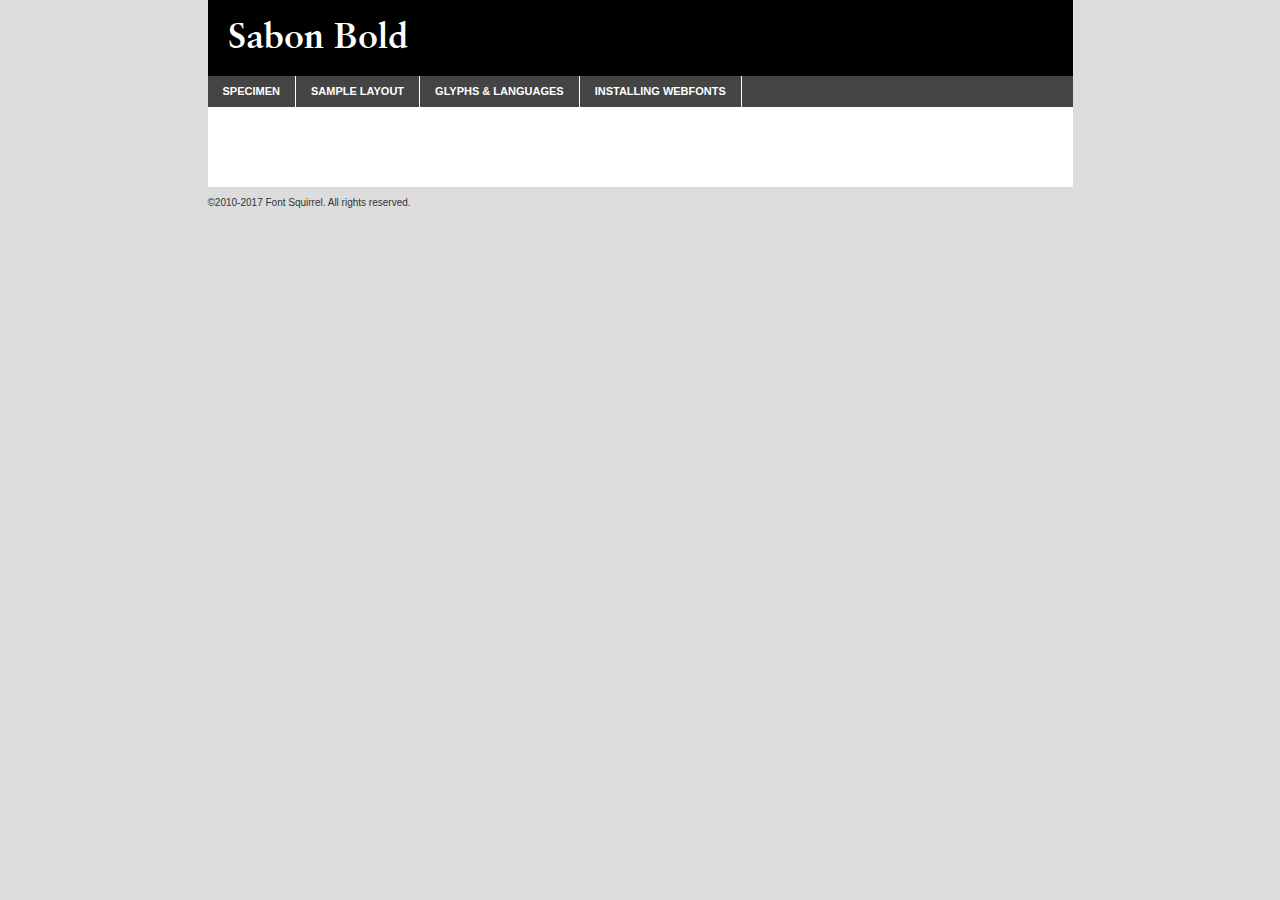
<file: assets/webfontkit-20231227-141054/sabonbold-demo.html>
<!DOCTYPE html PUBLIC "-//W3C//DTD XHTML 1.0 Transitional//EN"
        "http://www.w3.org/TR/xhtml1/DTD/xhtml1-transitional.dtd">

<html xmlns="http://www.w3.org/1999/xhtml" xml:lang="en" lang="en">
<head>
    <meta http-equiv="Content-Type" content="text/html; charset=utf-8"/>
    <script src="http://ajax.googleapis.com/ajax/libs/jquery/1.7.2/jquery.min.js" type="text/javascript" charset="utf-8"></script>
    <script type="text/javascript">
		(function($) {
			$.fn.easyTabs = function(option) {
				var param = jQuery.extend({ fadeSpeed: 'fast', defaultContent: 1, activeClass: 'active' }, option);
				$(this).each(function() {
					var thisId = '#' + this.id;
					if ( param.defaultContent == '' )
					{
						param.defaultContent = 1;
					}
					if ( typeof param.defaultContent == 'number' )
					{
						var defaultTab = $(thisId + ' .tabs li:eq(' + (param.defaultContent - 1) + ') a').attr('href').substr(1);
					}
					else
					{
						var defaultTab = param.defaultContent;
					}
					$(thisId + ' .tabs li a').each(function() {
						var tabToHide = $(this).attr('href').substr(1);
						$('#' + tabToHide).addClass('easytabs-tab-content');
					});
					hideAll();
					changeContent(defaultTab);

					function hideAll() {$(thisId + ' .easytabs-tab-content').hide();}

					function changeContent(tabId)
					{
						hideAll();
						$(thisId + ' .tabs li').removeClass(param.activeClass);
						$(thisId + ' .tabs li a[href=#' + tabId + ']').closest('li').addClass(param.activeClass);
						if ( param.fadeSpeed != 'none' )
						{
							$(thisId + ' #' + tabId).fadeIn(param.fadeSpeed);
						}
						else
						{
							$(thisId + ' #' + tabId).show();
						}
					}

					$(thisId + ' .tabs li').click(function() {
						var tabId = $(this).find('a').attr('href').substr(1);
						changeContent(tabId);
						return false;
					});
				});
			}
		})(jQuery);
    </script>
    <link rel="stylesheet" href="specimen_files/specimen_stylesheet.css" type="text/css" charset="utf-8"/>
    <link rel="stylesheet" href="stylesheet.css" type="text/css" charset="utf-8"/>

    <style type="text/css">
        		body {
			font-family: 'sabonbold';
        		}

            </style>

    <title>Sabon Bold Specimen</title>


    <script type="text/javascript" charset="utf-8">
		$(document).ready(function() {
			$('#container').easyTabs({ defaultContent: 1 });
		});
    </script>
</head>

<body>
<div id="container">
    <div id="header">
		Sabon Bold    </div>
    <ul class="tabs">
        <li><a href="#specimen">Specimen</a></li>
        <li><a href="#layout">Sample Layout</a></li>
		        <li><a href="#glyphs">Glyphs &amp; Languages</a></li>
        <li><a href="#installing">Installing Webfonts</a></li>

    </ul>

    <div id="main_content">


        <div id="specimen">

            <div class="section">
                <div class="grid12 firstcol">
                    <div class="huge">AaBb</div>
                </div>
            </div>

            <div class="section">
                <div class="glyph_range">A&#x200B;B&#x200b;C&#x200b;D&#x200b;E&#x200b;F&#x200b;G&#x200b;H&#x200b;I&#x200b;J&#x200b;K&#x200b;L&#x200b;M&#x200b;N&#x200b;O&#x200b;P&#x200b;Q&#x200b;R&#x200b;S&#x200b;T&#x200b;U&#x200b;V&#x200b;W&#x200b;X&#x200b;Y&#x200b;Z&#x200b;a&#x200b;b&#x200b;c&#x200b;d&#x200b;e&#x200b;f&#x200b;g&#x200b;h&#x200b;i&#x200b;j&#x200b;k&#x200b;l&#x200b;m&#x200b;n&#x200b;o&#x200b;p&#x200b;q&#x200b;r&#x200b;s&#x200b;t&#x200b;u&#x200b;v&#x200b;w&#x200b;x&#x200b;y&#x200b;z&#x200b;1&#x200b;2&#x200b;3&#x200b;4&#x200b;5&#x200b;6&#x200b;7&#x200b;8&#x200b;9&#x200b;0&#x200b;&amp;&#x200b;.&#x200b;,&#x200b;?&#x200b;!&#x200b;&#64;&#x200b;(&#x200b;)&#x200b;#&#x200b;$&#x200b;%&#x200b;*&#x200b;+&#x200b;-&#x200b;=&#x200b;:&#x200b;;</div>
            </div>
            <div class="section">
                <div class="grid12 firstcol">
                    <table class="sample_table">
                        <tr>
                            <td>10</td>
                            <td class="size10">abcdefghijklmnopqrstuvwxyzABCDEFGHIJKLMNOPQRSTUVWXYZ0123456789abcdefghijklmnopqrstuvwxyzABCDEFGHIJKLMNOPQRSTUVWXYZ0123456789abcdefghijklmnopqrstuvwxyzABCDEFGHIJKLMNOPQRSTUVWXYZ</td>
                        </tr>
                        <tr>
                            <td>11</td>
                            <td class="size11">abcdefghijklmnopqrstuvwxyzABCDEFGHIJKLMNOPQRSTUVWXYZ0123456789abcdefghijklmnopqrstuvwxyzABCDEFGHIJKLMNOPQRSTUVWXYZ0123456789abcdefghijklmnopqrstuvwxyzABCDEFGHIJKLMNOPQRSTUVWXYZ</td>
                        </tr>
                        <tr>
                            <td>12</td>
                            <td class="size12">abcdefghijklmnopqrstuvwxyzABCDEFGHIJKLMNOPQRSTUVWXYZ0123456789abcdefghijklmnopqrstuvwxyzABCDEFGHIJKLMNOPQRSTUVWXYZ0123456789abcdefghijklmnopqrstuvwxyzABCDEFGHIJKLMNOPQRSTUVWXYZ</td>
                        </tr>
                        <tr>
                            <td>13</td>
                            <td class="size13">abcdefghijklmnopqrstuvwxyzABCDEFGHIJKLMNOPQRSTUVWXYZ0123456789abcdefghijklmnopqrstuvwxyzABCDEFGHIJKLMNOPQRSTUVWXYZ0123456789abcdefghijklmnopqrstuvwxyzABCDEFGHIJKLMNOPQRSTUVWXYZ</td>
                        </tr>
                        <tr>
                            <td>14</td>
                            <td class="size14">abcdefghijklmnopqrstuvwxyzABCDEFGHIJKLMNOPQRSTUVWXYZ0123456789abcdefghijklmnopqrstuvwxyzABCDEFGHIJKLMNOPQRSTUVWXYZ0123456789abcdefghijklmnopqrstuvwxyzABCDEFGHIJKLMNOPQRSTUVWXYZ</td>
                        </tr>
                        <tr>
                            <td>16</td>
                            <td class="size16">abcdefghijklmnopqrstuvwxyzABCDEFGHIJKLMNOPQRSTUVWXYZ0123456789abcdefghijklmnopqrstuvwxyzABCDEFGHIJKLMNOPQRSTUVWXYZ</td>
                        </tr>
                        <tr>
                            <td>18</td>
                            <td class="size18">abcdefghijklmnopqrstuvwxyzABCDEFGHIJKLMNOPQRSTUVWXYZ0123456789abcdefghijklmnopqrstuvwxyzABCDEFGHIJKLMNOPQRSTUVWXYZ</td>
                        </tr>
                        <tr>
                            <td>20</td>
                            <td class="size20">abcdefghijklmnopqrstuvwxyzABCDEFGHIJKLMNOPQRSTUVWXYZ0123456789abcdefghijklmnopqrstuvwxyzABCDEFGHIJKLMNOPQRSTUVWXYZ</td>
                        </tr>
                        <tr>
                            <td>24</td>
                            <td class="size24">abcdefghijklmnopqrstuvwxyzABCDEFGHIJKLMNOPQRSTUVWXYZ0123456789abcdefghijklmnopqrstuvwxyzABCDEFGHIJKLMNOPQRSTUVWXYZ</td>
                        </tr>
                        <tr>
                            <td>30</td>
                            <td class="size30">abcdefghijklmnopqrstuvwxyzABCDEFGHIJKLMNOPQRSTUVWXYZ0123456789abcdefghijklmnopqrstuvwxyzABCDEFGHIJKLMNOPQRSTUVWXYZ</td>
                        </tr>
                        <tr>
                            <td>36</td>
                            <td class="size36">abcdefghijklmnopqrstuvwxyzABCDEFGHIJKLMNOPQRSTUVWXYZ0123456789abcdefghijklmnopqrstuvwxyzABCDEFGHIJKLMNOPQRSTUVWXYZ</td>
                        </tr>
                        <tr>
                            <td>48</td>
                            <td class="size48">abcdefghijklmnopqrstuvwxyzABCDEFGHIJKLMNOPQRSTUVWXYZ0123456789abcdefghijklmnopqrstuvwxyzABCDEFGHIJKLMNOPQRSTUVWXYZ</td>
                        </tr>
                        <tr>
                            <td>60</td>
                            <td class="size60">abcdefghijklmnopqrstuvwxyzABCDEFGHIJKLMNOPQRSTUVWXYZ0123456789abcdefghijklmnopqrstuvwxyzABCDEFGHIJKLMNOPQRSTUVWXYZ</td>
                        </tr>
                        <tr>
                            <td>72</td>
                            <td class="size72">abcdefghijklmnopqrstuvwxyzABCDEFGHIJKLMNOPQRSTUVWXYZ0123456789abcdefghijklmnopqrstuvwxyzABCDEFGHIJKLMNOPQRSTUVWXYZ</td>
                        </tr>
                        <tr>
                            <td>90</td>
                            <td class="size90">abcdefghijklmnopqrstuvwxyzABCDEFGHIJKLMNOPQRSTUVWXYZ0123456789abcdefghijklmnopqrstuvwxyzABCDEFGHIJKLMNOPQRSTUVWXYZ</td>
                        </tr>
                    </table>

                </div>

            </div>


            <div class="section" id="bodycomparison">


                <div id="xheight">
                    <div class="fontbody">&#x25FC;&#x25FC;&#x25FC;&#x25FC;&#x25FC;&#x25FC;&#x25FC;&#x25FC;&#x25FC;&#x25FC;&#x25FC;&#x25FC;&#x25FC;&#x25FC;&#x25FC;&#x25FC;&#x25FC;&#x25FC;&#x25FC;&#x25FC;&#x25FC;&#x25FC;&#x25FC;&#x25FC;&#x25FC;&#x25FC;&#x25FC;&#x25FC;&#x25FC;&#x25FC;&#x25FC;&#x25FC;&#x25FC;&#x25FC;&#x25FC;&#x25FC;&#x25FC;&#x25FC;&#x25FC;&#x25FC;&#x25FC;&#x25FC;&#x25FC;&#x25FC;&#x25FC;&#x25FC;&#x25FC;&#x25FC;&#x25FC;&#x25FC;&#x25FC;&#x25FC;&#x25FC;&#x25FC;&#x25FC;&#x25FC;&#x25FC;&#x25FC;&#x25FC;&#x25FC;&#x25FC;&#x25FC;&#x25FC;&#x25FC;&#x25FC;&#x25FC;&#x25FC;&#x25FC;&#x25FC;&#x25FC;&#x25FC;&#x25FC;&#x25FC;&#x25FC;&#x25FC;&#x25FC;&#x25FC;&#x25FC;&#x25FC;&#x25FC;&#x25FC;&#x25FC;&#x25FC;&#x25FC;&#x25FC;&#x25FC;&#x25FC;&#x25FC;&#x25FC;&#x25FC;&#x25FC;&#x25FC;&#x25FC;&#x25FC;&#x25FC;&#x25FC;&#x25FC;&#x25FC;&#x25FC;body</div>
                    <div class="arialbody">body</div>
                    <div class="verdanabody">body</div>
                    <div class="georgiabody">body</div>
                </div>
                <div class="fontbody" style="z-index:1">
                    body<span>Sabon Bold</span>
                </div>
                <div class="arialbody" style="z-index:1">
                    body<span>Arial</span>
                </div>
                <div class="verdanabody" style="z-index:1">
                    body<span>Verdana</span>
                </div>
                <div class="georgiabody" style="z-index:1">
                    body<span>Georgia</span>
                </div>


            </div>


            <div class="section psample psample_row1" id="">

                <div class="grid2 firstcol">
                    <p class="size10"><span>10.</span>Aenean lacinia bibendum nulla sed consectetur. Fusce dapibus, tellus ac cursus commodo, tortor mauris condimentum nibh, ut fermentum massa justo sit amet risus. Nullam id dolor id nibh ultricies vehicula ut id elit. Cum sociis natoque penatibus et magnis dis parturient montes, nascetur ridiculus mus. Nulla vitae elit libero, a pharetra augue.</p>

                </div>
                <div class="grid3">
                    <p class="size11"><span>11.</span>Aenean lacinia bibendum nulla sed consectetur. Fusce dapibus, tellus ac cursus commodo, tortor mauris condimentum nibh, ut fermentum massa justo sit amet risus. Nullam id dolor id nibh ultricies vehicula ut id elit. Cum sociis natoque penatibus et magnis dis parturient montes, nascetur ridiculus mus. Nulla vitae elit libero, a pharetra augue.</p>

                </div>
                <div class="grid3">
                    <p class="size12"><span>12.</span>Aenean lacinia bibendum nulla sed consectetur. Fusce dapibus, tellus ac cursus commodo, tortor mauris condimentum nibh, ut fermentum massa justo sit amet risus. Nullam id dolor id nibh ultricies vehicula ut id elit. Cum sociis natoque penatibus et magnis dis parturient montes, nascetur ridiculus mus. Nulla vitae elit libero, a pharetra augue.</p>

                </div>
                <div class="grid4">
                    <p class="size13"><span>13.</span>Aenean lacinia bibendum nulla sed consectetur. Fusce dapibus, tellus ac cursus commodo, tortor mauris condimentum nibh, ut fermentum massa justo sit amet risus. Nullam id dolor id nibh ultricies vehicula ut id elit. Cum sociis natoque penatibus et magnis dis parturient montes, nascetur ridiculus mus. Nulla vitae elit libero, a pharetra augue.</p>

                </div>
                <div class="white_blend"></div>

            </div>
            <div class="section psample psample_row2" id="">
                <div class="grid3 firstcol">
                    <p class="size14"><span>14.</span>Aenean lacinia bibendum nulla sed consectetur. Fusce dapibus, tellus ac cursus commodo, tortor mauris condimentum nibh, ut fermentum massa justo sit amet risus. Nullam id dolor id nibh ultricies vehicula ut id elit. Cum sociis natoque penatibus et magnis dis parturient montes, nascetur ridiculus mus. Nulla vitae elit libero, a pharetra augue.</p>

                </div>
                <div class="grid4">
                    <p class="size16"><span>16.</span>Aenean lacinia bibendum nulla sed consectetur. Fusce dapibus, tellus ac cursus commodo, tortor mauris condimentum nibh, ut fermentum massa justo sit amet risus. Nullam id dolor id nibh ultricies vehicula ut id elit. Cum sociis natoque penatibus et magnis dis parturient montes, nascetur ridiculus mus. Nulla vitae elit libero, a pharetra augue.</p>

                </div>
                <div class="grid5">
                    <p class="size18"><span>18.</span>Aenean lacinia bibendum nulla sed consectetur. Fusce dapibus, tellus ac cursus commodo, tortor mauris condimentum nibh, ut fermentum massa justo sit amet risus. Nullam id dolor id nibh ultricies vehicula ut id elit. Cum sociis natoque penatibus et magnis dis parturient montes, nascetur ridiculus mus. Nulla vitae elit libero, a pharetra augue.</p>

                </div>

                <div class="white_blend"></div>

            </div>

            <div class="section psample psample_row3" id="">
                <div class="grid5 firstcol">
                    <p class="size20"><span>20.</span>Aenean lacinia bibendum nulla sed consectetur. Fusce dapibus, tellus ac cursus commodo, tortor mauris condimentum nibh, ut fermentum massa justo sit amet risus. Nullam id dolor id nibh ultricies vehicula ut id elit. Cum sociis natoque penatibus et magnis dis parturient montes, nascetur ridiculus mus. Nulla vitae elit libero, a pharetra augue.</p>
                </div>
                <div class="grid7">
                    <p class="size24"><span>24.</span>Aenean lacinia bibendum nulla sed consectetur. Fusce dapibus, tellus ac cursus commodo, tortor mauris condimentum nibh, ut fermentum massa justo sit amet risus. Nullam id dolor id nibh ultricies vehicula ut id elit. Cum sociis natoque penatibus et magnis dis parturient montes, nascetur ridiculus mus. Nulla vitae elit libero, a pharetra augue.</p>
                </div>

                <div class="white_blend"></div>

            </div>

            <div class="section psample psample_row4" id="">
                <div class="grid12 firstcol">
                    <p class="size30"><span>30.</span>Aenean lacinia bibendum nulla sed consectetur. Fusce dapibus, tellus ac cursus commodo, tortor mauris condimentum nibh, ut fermentum massa justo sit amet risus. Nullam id dolor id nibh ultricies vehicula ut id elit. Cum sociis natoque penatibus et magnis dis parturient montes, nascetur ridiculus mus. Nulla vitae elit libero, a pharetra augue.</p>
                </div>
                <div class="white_blend"></div>

            </div>


            <div class="section psample psample_row1 fullreverse">
                <div class="grid2 firstcol">
                    <p class="size10"><span>10.</span>Aenean lacinia bibendum nulla sed consectetur. Fusce dapibus, tellus ac cursus commodo, tortor mauris condimentum nibh, ut fermentum massa justo sit amet risus. Nullam id dolor id nibh ultricies vehicula ut id elit. Cum sociis natoque penatibus et magnis dis parturient montes, nascetur ridiculus mus. Nulla vitae elit libero, a pharetra augue.</p>

                </div>
                <div class="grid3">
                    <p class="size11"><span>11.</span>Aenean lacinia bibendum nulla sed consectetur. Fusce dapibus, tellus ac cursus commodo, tortor mauris condimentum nibh, ut fermentum massa justo sit amet risus. Nullam id dolor id nibh ultricies vehicula ut id elit. Cum sociis natoque penatibus et magnis dis parturient montes, nascetur ridiculus mus. Nulla vitae elit libero, a pharetra augue.</p>

                </div>
                <div class="grid3">
                    <p class="size12"><span>12.</span>Aenean lacinia bibendum nulla sed consectetur. Fusce dapibus, tellus ac cursus commodo, tortor mauris condimentum nibh, ut fermentum massa justo sit amet risus. Nullam id dolor id nibh ultricies vehicula ut id elit. Cum sociis natoque penatibus et magnis dis parturient montes, nascetur ridiculus mus. Nulla vitae elit libero, a pharetra augue.</p>

                </div>
                <div class="grid4">
                    <p class="size13"><span>13.</span>Aenean lacinia bibendum nulla sed consectetur. Fusce dapibus, tellus ac cursus commodo, tortor mauris condimentum nibh, ut fermentum massa justo sit amet risus. Nullam id dolor id nibh ultricies vehicula ut id elit. Cum sociis natoque penatibus et magnis dis parturient montes, nascetur ridiculus mus. Nulla vitae elit libero, a pharetra augue.</p>

                </div>
                <div class="black_blend"></div>

            </div>

            <div class="section psample psample_row2 fullreverse">
                <div class="grid3 firstcol">
                    <p class="size14"><span>14.</span>Aenean lacinia bibendum nulla sed consectetur. Fusce dapibus, tellus ac cursus commodo, tortor mauris condimentum nibh, ut fermentum massa justo sit amet risus. Nullam id dolor id nibh ultricies vehicula ut id elit. Cum sociis natoque penatibus et magnis dis parturient montes, nascetur ridiculus mus. Nulla vitae elit libero, a pharetra augue.</p>

                </div>
                <div class="grid4">
                    <p class="size16"><span>16.</span>Aenean lacinia bibendum nulla sed consectetur. Fusce dapibus, tellus ac cursus commodo, tortor mauris condimentum nibh, ut fermentum massa justo sit amet risus. Nullam id dolor id nibh ultricies vehicula ut id elit. Cum sociis natoque penatibus et magnis dis parturient montes, nascetur ridiculus mus. Nulla vitae elit libero, a pharetra augue.</p>

                </div>
                <div class="grid5">
                    <p class="size18"><span>18.</span>Aenean lacinia bibendum nulla sed consectetur. Fusce dapibus, tellus ac cursus commodo, tortor mauris condimentum nibh, ut fermentum massa justo sit amet risus. Nullam id dolor id nibh ultricies vehicula ut id elit. Cum sociis natoque penatibus et magnis dis parturient montes, nascetur ridiculus mus. Nulla vitae elit libero, a pharetra augue.</p>

                </div>
                <div class="black_blend"></div>

            </div>

            <div class="section psample fullreverse psample_row3" id="">
                <div class="grid5 firstcol">
                    <p class="size20"><span>20.</span>Aenean lacinia bibendum nulla sed consectetur. Fusce dapibus, tellus ac cursus commodo, tortor mauris condimentum nibh, ut fermentum massa justo sit amet risus. Nullam id dolor id nibh ultricies vehicula ut id elit. Cum sociis natoque penatibus et magnis dis parturient montes, nascetur ridiculus mus. Nulla vitae elit libero, a pharetra augue.</p>
                </div>
                <div class="grid7">
                    <p class="size24"><span>24.</span>Aenean lacinia bibendum nulla sed consectetur. Fusce dapibus, tellus ac cursus commodo, tortor mauris condimentum nibh, ut fermentum massa justo sit amet risus. Nullam id dolor id nibh ultricies vehicula ut id elit. Cum sociis natoque penatibus et magnis dis parturient montes, nascetur ridiculus mus. Nulla vitae elit libero, a pharetra augue.</p>
                </div>

                <div class="black_blend"></div>

            </div>

            <div class="section psample fullreverse psample_row4" id="" style="border-bottom: 20px #000 solid;">
                <div class="grid12 firstcol">
                    <p class="size30"><span>30.</span>Aenean lacinia bibendum nulla sed consectetur. Fusce dapibus, tellus ac cursus commodo, tortor mauris condimentum nibh, ut fermentum massa justo sit amet risus. Nullam id dolor id nibh ultricies vehicula ut id elit. Cum sociis natoque penatibus et magnis dis parturient montes, nascetur ridiculus mus. Nulla vitae elit libero, a pharetra augue.</p>
                </div>
                <div class="black_blend"></div>

            </div>


        </div>

        <div id="layout">

            <div class="section">

                <div class="grid12 firstcol">
                    <h1>Lorem Ipsum Dolor</h1>
                    <h2>Etiam porta sem malesuada magna mollis euismod</h2>

                    <p class="byline">By <a href="#link">Aenean Lacinia</a></p>
                </div>
            </div>
            <div class="section">
                <div class="grid8 firstcol">
                    <p class="large">Donec sed odio dui. Morbi leo risus, porta ac consectetur ac, vestibulum at eros. Fusce dapibus, tellus ac cursus commodo, tortor mauris condimentum nibh, ut fermentum massa justo sit amet risus. </p>


                    <h3>Pellentesque ornare sem</h3>

                    <p>Maecenas sed diam eget risus varius blandit sit amet non magna. Maecenas faucibus mollis interdum. Donec ullamcorper nulla non metus auctor fringilla. Nullam id dolor id nibh ultricies vehicula ut id elit. Nullam id dolor id nibh ultricies vehicula ut id elit. </p>

                    <p>Aenean eu leo quam. Pellentesque ornare sem lacinia quam venenatis vestibulum. Lorem ipsum dolor sit amet, consectetur adipiscing elit. Cum sociis natoque penatibus et magnis dis parturient montes, nascetur ridiculus mus. </p>

                    <p>Nulla vitae elit libero, a pharetra augue. Praesent commodo cursus magna, vel scelerisque nisl consectetur et. Aenean lacinia bibendum nulla sed consectetur. </p>

                    <p>Nullam quis risus eget urna mollis ornare vel eu leo. Nullam quis risus eget urna mollis ornare vel eu leo. Maecenas sed diam eget risus varius blandit sit amet non magna. Donec ullamcorper nulla non metus auctor fringilla. </p>

                    <h3>Cras mattis consectetur</h3>

                    <p>Aenean eu leo quam. Pellentesque ornare sem lacinia quam venenatis vestibulum. Aenean lacinia bibendum nulla sed consectetur. Integer posuere erat a ante venenatis dapibus posuere velit aliquet. Cras mattis consectetur purus sit amet fermentum. </p>

                    <p>Nullam id dolor id nibh ultricies vehicula ut id elit. Nullam quis risus eget urna mollis ornare vel eu leo. Cras mattis consectetur purus sit amet fermentum.</p>
                </div>

                <div class="grid4 sidebar">

                    <div class="box reverse">
                        <p class="last">Nullam quis risus eget urna mollis ornare vel eu leo. Donec ullamcorper nulla non metus auctor fringilla. Cras mattis consectetur purus sit amet fermentum. Sed posuere consectetur est at lobortis. Lorem ipsum dolor sit amet, consectetur adipiscing elit. </p>
                    </div>

                    <p class="caption">Maecenas sed diam eget risus varius.</p>

                    <p>Vestibulum id ligula porta felis euismod semper. Integer posuere erat a ante venenatis dapibus posuere velit aliquet. Vestibulum id ligula porta felis euismod semper. Sed posuere consectetur est at lobortis. Maecenas sed diam eget risus varius blandit sit amet non magna. Fusce dapibus, tellus ac cursus commodo, tortor mauris condimentum nibh, ut fermentum massa justo sit amet risus. </p>


                    <p>Duis mollis, est non commodo luctus, nisi erat porttitor ligula, eget lacinia odio sem nec elit. Aenean lacinia bibendum nulla sed consectetur. Vivamus sagittis lacus vel augue laoreet rutrum faucibus dolor auctor. Aenean lacinia bibendum nulla sed consectetur. Nullam quis risus eget urna mollis ornare vel eu leo. </p>

                    <p>Praesent commodo cursus magna, vel scelerisque nisl consectetur et. Donec ullamcorper nulla non metus auctor fringilla. Maecenas faucibus mollis interdum. Fusce dapibus, tellus ac cursus commodo, tortor mauris condimentum nibh, ut fermentum massa justo sit amet risus. </p>

                </div>
            </div>

        </div>


		

        <div id="glyphs">
            <div class="section">
                <div class="grid12 firstcol">

                    <h1>Language Support</h1>
                    <p>The subset of Sabon Bold in this kit supports the following languages:<br/>

						Afrikaans, Albanian, Basque, Belarusian_lacinka, Bosnian, Breton, Catalan, Chamorro, Chichewa_nyanja, Croatian, Czech, Danish, Dutch, English, Esperanto, Estonian, Faroese, Finnish, French, Frisian, Galician, German, Hungarian, Icelandic, Italian, Latvian, Lithuanian, Malagasy, Maltese, Norwegian, Polish, Portuguese, Romanian, Serbian, Slovak, Slovenian, Spanish, Turkish, Welsh, Alsatian, Aragonese, Arapaho, Aromanian, Arrernte, Asturian, Aymara, Bislama, Cebuano, Cheyenne, Cimbrian, Corsican, Fijian, French_creole, Friulian, Genoese, Gilbertese, Greenlandic, Haitian_creole, Hawaiian, Hiligaynon, Hmong, Hopi, Ibanag, Iloko_ilokano, Indonesian, Interglossa_glosa, Interlingua, Irish_gaelic, Istro-romanian, Jerriais, Kashubian, Kurdish_kurmanji, Ladin, Lojban, Lombard, Low_saxon, Luxembourgeois, Malay_latinized, Manx, Maori, Megleno-romanian, Mohawk, Nahuatl, Norfolk_pitcairnese, Northern_sotho, Occitan, Oromo, Pangasinan, Papiamento, Piedmontese, Potawatomi, Quechua, Rhaeto-romance, Romansh, Rotokas, Sami_inari, Sami_lule, Samoan, Sardinian, Scots_gaelic, Seychelles_creole, Shona, Sicilian, Somali, Southern_ndebele, Southern_sotho, Swahili, Swati_swazi, Tagalog_filipino_pilipino, Tahitian, Tausug, Tetum, Tok_pisin, Tongan, Tswana, Turkmen, Turkmen_latinized, Tuvaluan, Uyghur_latinized, Veps, Volapuk, Votic_latinized, Walloon, Warlpiri, Xhosa, Yapese, Zulu, Latinbasic, Ubasic, Demo                    </p>
                    <h1>Glyph Chart</h1>
                    <p>The subset of Sabon Bold in this kit includes all the glyphs listed below. Unicode entities are included above each glyph to help you insert individual characters into your layout.</p>
                    <div id="glyph_chart">

																																	                                <div><p>&amp;#13;</p>&#13;</div>
																				                                <div><p>&amp;#32;</p>&#32;</div>
																				                                <div><p>&amp;#33;</p>&#33;</div>
																				                                <div><p>&amp;#34;</p>&#34;</div>
																				                                <div><p>&amp;#35;</p>&#35;</div>
																				                                <div><p>&amp;#36;</p>&#36;</div>
																				                                <div><p>&amp;#37;</p>&#37;</div>
																				                                <div><p>&amp;#38;</p>&#38;</div>
																				                                <div><p>&amp;#39;</p>&#39;</div>
																				                                <div><p>&amp;#40;</p>&#40;</div>
																				                                <div><p>&amp;#41;</p>&#41;</div>
																				                                <div><p>&amp;#42;</p>&#42;</div>
																				                                <div><p>&amp;#43;</p>&#43;</div>
																				                                <div><p>&amp;#44;</p>&#44;</div>
																				                                <div><p>&amp;#45;</p>&#45;</div>
																				                                <div><p>&amp;#46;</p>&#46;</div>
																				                                <div><p>&amp;#47;</p>&#47;</div>
																				                                <div><p>&amp;#48;</p>&#48;</div>
																				                                <div><p>&amp;#49;</p>&#49;</div>
																				                                <div><p>&amp;#50;</p>&#50;</div>
																				                                <div><p>&amp;#51;</p>&#51;</div>
																				                                <div><p>&amp;#52;</p>&#52;</div>
																				                                <div><p>&amp;#53;</p>&#53;</div>
																				                                <div><p>&amp;#54;</p>&#54;</div>
																				                                <div><p>&amp;#55;</p>&#55;</div>
																				                                <div><p>&amp;#56;</p>&#56;</div>
																				                                <div><p>&amp;#57;</p>&#57;</div>
																				                                <div><p>&amp;#58;</p>&#58;</div>
																				                                <div><p>&amp;#59;</p>&#59;</div>
																				                                <div><p>&amp;#60;</p>&#60;</div>
																				                                <div><p>&amp;#61;</p>&#61;</div>
																				                                <div><p>&amp;#62;</p>&#62;</div>
																				                                <div><p>&amp;#63;</p>&#63;</div>
																				                                <div><p>&amp;#64;</p>&#64;</div>
																				                                <div><p>&amp;#65;</p>&#65;</div>
																				                                <div><p>&amp;#66;</p>&#66;</div>
																				                                <div><p>&amp;#67;</p>&#67;</div>
																				                                <div><p>&amp;#68;</p>&#68;</div>
																				                                <div><p>&amp;#69;</p>&#69;</div>
																				                                <div><p>&amp;#70;</p>&#70;</div>
																				                                <div><p>&amp;#71;</p>&#71;</div>
																				                                <div><p>&amp;#72;</p>&#72;</div>
																				                                <div><p>&amp;#73;</p>&#73;</div>
																				                                <div><p>&amp;#74;</p>&#74;</div>
																				                                <div><p>&amp;#75;</p>&#75;</div>
																				                                <div><p>&amp;#76;</p>&#76;</div>
																				                                <div><p>&amp;#77;</p>&#77;</div>
																				                                <div><p>&amp;#78;</p>&#78;</div>
																				                                <div><p>&amp;#79;</p>&#79;</div>
																				                                <div><p>&amp;#80;</p>&#80;</div>
																				                                <div><p>&amp;#81;</p>&#81;</div>
																				                                <div><p>&amp;#82;</p>&#82;</div>
																				                                <div><p>&amp;#83;</p>&#83;</div>
																				                                <div><p>&amp;#84;</p>&#84;</div>
																				                                <div><p>&amp;#85;</p>&#85;</div>
																				                                <div><p>&amp;#86;</p>&#86;</div>
																				                                <div><p>&amp;#87;</p>&#87;</div>
																				                                <div><p>&amp;#88;</p>&#88;</div>
																				                                <div><p>&amp;#89;</p>&#89;</div>
																				                                <div><p>&amp;#90;</p>&#90;</div>
																				                                <div><p>&amp;#91;</p>&#91;</div>
																				                                <div><p>&amp;#92;</p>&#92;</div>
																				                                <div><p>&amp;#93;</p>&#93;</div>
																				                                <div><p>&amp;#94;</p>&#94;</div>
																				                                <div><p>&amp;#95;</p>&#95;</div>
																				                                <div><p>&amp;#96;</p>&#96;</div>
																				                                <div><p>&amp;#97;</p>&#97;</div>
																				                                <div><p>&amp;#98;</p>&#98;</div>
																				                                <div><p>&amp;#99;</p>&#99;</div>
																				                                <div><p>&amp;#100;</p>&#100;</div>
																				                                <div><p>&amp;#101;</p>&#101;</div>
																				                                <div><p>&amp;#102;</p>&#102;</div>
																				                                <div><p>&amp;#103;</p>&#103;</div>
																				                                <div><p>&amp;#104;</p>&#104;</div>
																				                                <div><p>&amp;#105;</p>&#105;</div>
																				                                <div><p>&amp;#106;</p>&#106;</div>
																				                                <div><p>&amp;#107;</p>&#107;</div>
																				                                <div><p>&amp;#108;</p>&#108;</div>
																				                                <div><p>&amp;#109;</p>&#109;</div>
																				                                <div><p>&amp;#110;</p>&#110;</div>
																				                                <div><p>&amp;#111;</p>&#111;</div>
																				                                <div><p>&amp;#112;</p>&#112;</div>
																				                                <div><p>&amp;#113;</p>&#113;</div>
																				                                <div><p>&amp;#114;</p>&#114;</div>
																				                                <div><p>&amp;#115;</p>&#115;</div>
																				                                <div><p>&amp;#116;</p>&#116;</div>
																				                                <div><p>&amp;#117;</p>&#117;</div>
																				                                <div><p>&amp;#118;</p>&#118;</div>
																				                                <div><p>&amp;#119;</p>&#119;</div>
																				                                <div><p>&amp;#120;</p>&#120;</div>
																				                                <div><p>&amp;#121;</p>&#121;</div>
																				                                <div><p>&amp;#122;</p>&#122;</div>
																				                                <div><p>&amp;#123;</p>&#123;</div>
																				                                <div><p>&amp;#124;</p>&#124;</div>
																				                                <div><p>&amp;#125;</p>&#125;</div>
																				                                <div><p>&amp;#126;</p>&#126;</div>
																				                                <div><p>&amp;#160;</p>&#160;</div>
																				                                <div><p>&amp;#161;</p>&#161;</div>
																				                                <div><p>&amp;#162;</p>&#162;</div>
																				                                <div><p>&amp;#163;</p>&#163;</div>
																				                                <div><p>&amp;#164;</p>&#164;</div>
																				                                <div><p>&amp;#165;</p>&#165;</div>
																				                                <div><p>&amp;#166;</p>&#166;</div>
																				                                <div><p>&amp;#167;</p>&#167;</div>
																				                                <div><p>&amp;#168;</p>&#168;</div>
																				                                <div><p>&amp;#169;</p>&#169;</div>
																				                                <div><p>&amp;#170;</p>&#170;</div>
																				                                <div><p>&amp;#171;</p>&#171;</div>
																				                                <div><p>&amp;#172;</p>&#172;</div>
																				                                <div><p>&amp;#173;</p>&#173;</div>
																				                                <div><p>&amp;#174;</p>&#174;</div>
																				                                <div><p>&amp;#175;</p>&#175;</div>
																				                                <div><p>&amp;#176;</p>&#176;</div>
																				                                <div><p>&amp;#177;</p>&#177;</div>
																				                                <div><p>&amp;#178;</p>&#178;</div>
																				                                <div><p>&amp;#179;</p>&#179;</div>
																				                                <div><p>&amp;#180;</p>&#180;</div>
																				                                <div><p>&amp;#181;</p>&#181;</div>
																				                                <div><p>&amp;#182;</p>&#182;</div>
																				                                <div><p>&amp;#183;</p>&#183;</div>
																				                                <div><p>&amp;#184;</p>&#184;</div>
																				                                <div><p>&amp;#185;</p>&#185;</div>
																				                                <div><p>&amp;#186;</p>&#186;</div>
																				                                <div><p>&amp;#187;</p>&#187;</div>
																				                                <div><p>&amp;#188;</p>&#188;</div>
																				                                <div><p>&amp;#189;</p>&#189;</div>
																				                                <div><p>&amp;#190;</p>&#190;</div>
																				                                <div><p>&amp;#191;</p>&#191;</div>
																				                                <div><p>&amp;#192;</p>&#192;</div>
																				                                <div><p>&amp;#193;</p>&#193;</div>
																				                                <div><p>&amp;#194;</p>&#194;</div>
																				                                <div><p>&amp;#195;</p>&#195;</div>
																				                                <div><p>&amp;#196;</p>&#196;</div>
																				                                <div><p>&amp;#197;</p>&#197;</div>
																				                                <div><p>&amp;#198;</p>&#198;</div>
																				                                <div><p>&amp;#199;</p>&#199;</div>
																				                                <div><p>&amp;#200;</p>&#200;</div>
																				                                <div><p>&amp;#201;</p>&#201;</div>
																				                                <div><p>&amp;#202;</p>&#202;</div>
																				                                <div><p>&amp;#203;</p>&#203;</div>
																				                                <div><p>&amp;#204;</p>&#204;</div>
																				                                <div><p>&amp;#205;</p>&#205;</div>
																				                                <div><p>&amp;#206;</p>&#206;</div>
																				                                <div><p>&amp;#207;</p>&#207;</div>
																				                                <div><p>&amp;#208;</p>&#208;</div>
																				                                <div><p>&amp;#209;</p>&#209;</div>
																				                                <div><p>&amp;#210;</p>&#210;</div>
																				                                <div><p>&amp;#211;</p>&#211;</div>
																				                                <div><p>&amp;#212;</p>&#212;</div>
																				                                <div><p>&amp;#213;</p>&#213;</div>
																				                                <div><p>&amp;#214;</p>&#214;</div>
																				                                <div><p>&amp;#215;</p>&#215;</div>
																				                                <div><p>&amp;#216;</p>&#216;</div>
																				                                <div><p>&amp;#217;</p>&#217;</div>
																				                                <div><p>&amp;#218;</p>&#218;</div>
																				                                <div><p>&amp;#219;</p>&#219;</div>
																				                                <div><p>&amp;#220;</p>&#220;</div>
																				                                <div><p>&amp;#221;</p>&#221;</div>
																				                                <div><p>&amp;#222;</p>&#222;</div>
																				                                <div><p>&amp;#223;</p>&#223;</div>
																				                                <div><p>&amp;#224;</p>&#224;</div>
																				                                <div><p>&amp;#225;</p>&#225;</div>
																				                                <div><p>&amp;#226;</p>&#226;</div>
																				                                <div><p>&amp;#227;</p>&#227;</div>
																				                                <div><p>&amp;#228;</p>&#228;</div>
																				                                <div><p>&amp;#229;</p>&#229;</div>
																				                                <div><p>&amp;#230;</p>&#230;</div>
																				                                <div><p>&amp;#231;</p>&#231;</div>
																				                                <div><p>&amp;#232;</p>&#232;</div>
																				                                <div><p>&amp;#233;</p>&#233;</div>
																				                                <div><p>&amp;#234;</p>&#234;</div>
																				                                <div><p>&amp;#235;</p>&#235;</div>
																				                                <div><p>&amp;#236;</p>&#236;</div>
																				                                <div><p>&amp;#237;</p>&#237;</div>
																				                                <div><p>&amp;#238;</p>&#238;</div>
																				                                <div><p>&amp;#239;</p>&#239;</div>
																				                                <div><p>&amp;#240;</p>&#240;</div>
																				                                <div><p>&amp;#241;</p>&#241;</div>
																				                                <div><p>&amp;#242;</p>&#242;</div>
																				                                <div><p>&amp;#243;</p>&#243;</div>
																				                                <div><p>&amp;#244;</p>&#244;</div>
																				                                <div><p>&amp;#245;</p>&#245;</div>
																				                                <div><p>&amp;#246;</p>&#246;</div>
																				                                <div><p>&amp;#247;</p>&#247;</div>
																				                                <div><p>&amp;#248;</p>&#248;</div>
																				                                <div><p>&amp;#249;</p>&#249;</div>
																				                                <div><p>&amp;#250;</p>&#250;</div>
																				                                <div><p>&amp;#251;</p>&#251;</div>
																				                                <div><p>&amp;#252;</p>&#252;</div>
																				                                <div><p>&amp;#253;</p>&#253;</div>
																				                                <div><p>&amp;#254;</p>&#254;</div>
																				                                <div><p>&amp;#255;</p>&#255;</div>
																				                                <div><p>&amp;#256;</p>&#256;</div>
																				                                <div><p>&amp;#257;</p>&#257;</div>
																				                                <div><p>&amp;#258;</p>&#258;</div>
																				                                <div><p>&amp;#259;</p>&#259;</div>
																				                                <div><p>&amp;#260;</p>&#260;</div>
																				                                <div><p>&amp;#261;</p>&#261;</div>
																				                                <div><p>&amp;#262;</p>&#262;</div>
																				                                <div><p>&amp;#263;</p>&#263;</div>
																				                                <div><p>&amp;#264;</p>&#264;</div>
																				                                <div><p>&amp;#265;</p>&#265;</div>
																				                                <div><p>&amp;#266;</p>&#266;</div>
																				                                <div><p>&amp;#267;</p>&#267;</div>
																				                                <div><p>&amp;#268;</p>&#268;</div>
																				                                <div><p>&amp;#269;</p>&#269;</div>
																				                                <div><p>&amp;#270;</p>&#270;</div>
																				                                <div><p>&amp;#271;</p>&#271;</div>
																				                                <div><p>&amp;#272;</p>&#272;</div>
																				                                <div><p>&amp;#273;</p>&#273;</div>
																				                                <div><p>&amp;#274;</p>&#274;</div>
																				                                <div><p>&amp;#275;</p>&#275;</div>
																				                                <div><p>&amp;#276;</p>&#276;</div>
																				                                <div><p>&amp;#277;</p>&#277;</div>
																				                                <div><p>&amp;#278;</p>&#278;</div>
																				                                <div><p>&amp;#279;</p>&#279;</div>
																				                                <div><p>&amp;#280;</p>&#280;</div>
																				                                <div><p>&amp;#281;</p>&#281;</div>
																				                                <div><p>&amp;#282;</p>&#282;</div>
																				                                <div><p>&amp;#283;</p>&#283;</div>
																				                                <div><p>&amp;#284;</p>&#284;</div>
																				                                <div><p>&amp;#285;</p>&#285;</div>
																				                                <div><p>&amp;#286;</p>&#286;</div>
																				                                <div><p>&amp;#287;</p>&#287;</div>
																				                                <div><p>&amp;#288;</p>&#288;</div>
																				                                <div><p>&amp;#289;</p>&#289;</div>
																				                                <div><p>&amp;#290;</p>&#290;</div>
																				                                <div><p>&amp;#291;</p>&#291;</div>
																				                                <div><p>&amp;#292;</p>&#292;</div>
																				                                <div><p>&amp;#293;</p>&#293;</div>
																				                                <div><p>&amp;#294;</p>&#294;</div>
																				                                <div><p>&amp;#295;</p>&#295;</div>
																				                                <div><p>&amp;#296;</p>&#296;</div>
																				                                <div><p>&amp;#297;</p>&#297;</div>
																				                                <div><p>&amp;#298;</p>&#298;</div>
																				                                <div><p>&amp;#299;</p>&#299;</div>
																				                                <div><p>&amp;#300;</p>&#300;</div>
																				                                <div><p>&amp;#301;</p>&#301;</div>
																				                                <div><p>&amp;#302;</p>&#302;</div>
																				                                <div><p>&amp;#303;</p>&#303;</div>
																				                                <div><p>&amp;#304;</p>&#304;</div>
																				                                <div><p>&amp;#305;</p>&#305;</div>
																				                                <div><p>&amp;#306;</p>&#306;</div>
																				                                <div><p>&amp;#307;</p>&#307;</div>
																				                                <div><p>&amp;#308;</p>&#308;</div>
																				                                <div><p>&amp;#309;</p>&#309;</div>
																				                                <div><p>&amp;#310;</p>&#310;</div>
																				                                <div><p>&amp;#311;</p>&#311;</div>
																				                                <div><p>&amp;#312;</p>&#312;</div>
																				                                <div><p>&amp;#313;</p>&#313;</div>
																				                                <div><p>&amp;#314;</p>&#314;</div>
																				                                <div><p>&amp;#315;</p>&#315;</div>
																				                                <div><p>&amp;#316;</p>&#316;</div>
																				                                <div><p>&amp;#317;</p>&#317;</div>
																				                                <div><p>&amp;#318;</p>&#318;</div>
																				                                <div><p>&amp;#319;</p>&#319;</div>
																				                                <div><p>&amp;#320;</p>&#320;</div>
																				                                <div><p>&amp;#321;</p>&#321;</div>
																				                                <div><p>&amp;#322;</p>&#322;</div>
																				                                <div><p>&amp;#323;</p>&#323;</div>
																				                                <div><p>&amp;#324;</p>&#324;</div>
																				                                <div><p>&amp;#325;</p>&#325;</div>
																				                                <div><p>&amp;#326;</p>&#326;</div>
																				                                <div><p>&amp;#327;</p>&#327;</div>
																				                                <div><p>&amp;#328;</p>&#328;</div>
																				                                <div><p>&amp;#329;</p>&#329;</div>
																				                                <div><p>&amp;#330;</p>&#330;</div>
																				                                <div><p>&amp;#331;</p>&#331;</div>
																				                                <div><p>&amp;#332;</p>&#332;</div>
																				                                <div><p>&amp;#333;</p>&#333;</div>
																				                                <div><p>&amp;#334;</p>&#334;</div>
																				                                <div><p>&amp;#335;</p>&#335;</div>
																				                                <div><p>&amp;#336;</p>&#336;</div>
																				                                <div><p>&amp;#337;</p>&#337;</div>
																				                                <div><p>&amp;#338;</p>&#338;</div>
																				                                <div><p>&amp;#339;</p>&#339;</div>
																				                                <div><p>&amp;#340;</p>&#340;</div>
																				                                <div><p>&amp;#341;</p>&#341;</div>
																				                                <div><p>&amp;#342;</p>&#342;</div>
																				                                <div><p>&amp;#343;</p>&#343;</div>
																				                                <div><p>&amp;#344;</p>&#344;</div>
																				                                <div><p>&amp;#345;</p>&#345;</div>
																				                                <div><p>&amp;#346;</p>&#346;</div>
																				                                <div><p>&amp;#347;</p>&#347;</div>
																				                                <div><p>&amp;#348;</p>&#348;</div>
																				                                <div><p>&amp;#349;</p>&#349;</div>
																				                                <div><p>&amp;#350;</p>&#350;</div>
																				                                <div><p>&amp;#351;</p>&#351;</div>
																				                                <div><p>&amp;#352;</p>&#352;</div>
																				                                <div><p>&amp;#353;</p>&#353;</div>
																				                                <div><p>&amp;#354;</p>&#354;</div>
																				                                <div><p>&amp;#355;</p>&#355;</div>
																				                                <div><p>&amp;#356;</p>&#356;</div>
																				                                <div><p>&amp;#357;</p>&#357;</div>
																				                                <div><p>&amp;#358;</p>&#358;</div>
																				                                <div><p>&amp;#359;</p>&#359;</div>
																				                                <div><p>&amp;#360;</p>&#360;</div>
																				                                <div><p>&amp;#361;</p>&#361;</div>
																				                                <div><p>&amp;#362;</p>&#362;</div>
																				                                <div><p>&amp;#363;</p>&#363;</div>
																				                                <div><p>&amp;#364;</p>&#364;</div>
																				                                <div><p>&amp;#365;</p>&#365;</div>
																				                                <div><p>&amp;#366;</p>&#366;</div>
																				                                <div><p>&amp;#367;</p>&#367;</div>
																				                                <div><p>&amp;#368;</p>&#368;</div>
																				                                <div><p>&amp;#369;</p>&#369;</div>
																				                                <div><p>&amp;#370;</p>&#370;</div>
																				                                <div><p>&amp;#371;</p>&#371;</div>
																				                                <div><p>&amp;#372;</p>&#372;</div>
																				                                <div><p>&amp;#373;</p>&#373;</div>
																				                                <div><p>&amp;#374;</p>&#374;</div>
																				                                <div><p>&amp;#375;</p>&#375;</div>
																				                                <div><p>&amp;#376;</p>&#376;</div>
																				                                <div><p>&amp;#377;</p>&#377;</div>
																				                                <div><p>&amp;#378;</p>&#378;</div>
																				                                <div><p>&amp;#379;</p>&#379;</div>
																				                                <div><p>&amp;#380;</p>&#380;</div>
																				                                <div><p>&amp;#381;</p>&#381;</div>
																				                                <div><p>&amp;#382;</p>&#382;</div>
																				                                <div><p>&amp;#402;</p>&#402;</div>
																				                                <div><p>&amp;#506;</p>&#506;</div>
																				                                <div><p>&amp;#507;</p>&#507;</div>
																				                                <div><p>&amp;#508;</p>&#508;</div>
																				                                <div><p>&amp;#509;</p>&#509;</div>
																				                                <div><p>&amp;#510;</p>&#510;</div>
																				                                <div><p>&amp;#511;</p>&#511;</div>
																				                                <div><p>&amp;#536;</p>&#536;</div>
																				                                <div><p>&amp;#537;</p>&#537;</div>
																				                                <div><p>&amp;#538;</p>&#538;</div>
																				                                <div><p>&amp;#539;</p>&#539;</div>
																				                                <div><p>&amp;#567;</p>&#567;</div>
																				                                <div><p>&amp;#710;</p>&#710;</div>
																				                                <div><p>&amp;#711;</p>&#711;</div>
																				                                <div><p>&amp;#713;</p>&#713;</div>
																				                                <div><p>&amp;#728;</p>&#728;</div>
																				                                <div><p>&amp;#729;</p>&#729;</div>
																				                                <div><p>&amp;#730;</p>&#730;</div>
																				                                <div><p>&amp;#731;</p>&#731;</div>
																				                                <div><p>&amp;#732;</p>&#732;</div>
																				                                <div><p>&amp;#733;</p>&#733;</div>
																				                                <div><p>&amp;#916;</p>&#916;</div>
																				                                <div><p>&amp;#937;</p>&#937;</div>
																				                                <div><p>&amp;#956;</p>&#956;</div>
																				                                <div><p>&amp;#960;</p>&#960;</div>
																				                                <div><p>&amp;#7808;</p>&#7808;</div>
																				                                <div><p>&amp;#7809;</p>&#7809;</div>
																				                                <div><p>&amp;#7810;</p>&#7810;</div>
																				                                <div><p>&amp;#7811;</p>&#7811;</div>
																				                                <div><p>&amp;#7812;</p>&#7812;</div>
																				                                <div><p>&amp;#7813;</p>&#7813;</div>
																				                                <div><p>&amp;#7922;</p>&#7922;</div>
																				                                <div><p>&amp;#7923;</p>&#7923;</div>
																				                                <div><p>&amp;#8211;</p>&#8211;</div>
																				                                <div><p>&amp;#8212;</p>&#8212;</div>
																				                                <div><p>&amp;#8216;</p>&#8216;</div>
																				                                <div><p>&amp;#8217;</p>&#8217;</div>
																				                                <div><p>&amp;#8218;</p>&#8218;</div>
																				                                <div><p>&amp;#8220;</p>&#8220;</div>
																				                                <div><p>&amp;#8221;</p>&#8221;</div>
																				                                <div><p>&amp;#8222;</p>&#8222;</div>
																				                                <div><p>&amp;#8224;</p>&#8224;</div>
																				                                <div><p>&amp;#8225;</p>&#8225;</div>
																				                                <div><p>&amp;#8226;</p>&#8226;</div>
																				                                <div><p>&amp;#8230;</p>&#8230;</div>
																				                                <div><p>&amp;#8240;</p>&#8240;</div>
																				                                <div><p>&amp;#8249;</p>&#8249;</div>
																				                                <div><p>&amp;#8250;</p>&#8250;</div>
																				                                <div><p>&amp;#8260;</p>&#8260;</div>
																				                                <div><p>&amp;#8364;</p>&#8364;</div>
																				                                <div><p>&amp;#8467;</p>&#8467;</div>
																				                                <div><p>&amp;#8482;</p>&#8482;</div>
																				                                <div><p>&amp;#8486;</p>&#8486;</div>
																				                                <div><p>&amp;#8494;</p>&#8494;</div>
																				                                <div><p>&amp;#8531;</p>&#8531;</div>
																				                                <div><p>&amp;#8532;</p>&#8532;</div>
																				                                <div><p>&amp;#8539;</p>&#8539;</div>
																				                                <div><p>&amp;#8540;</p>&#8540;</div>
																				                                <div><p>&amp;#8541;</p>&#8541;</div>
																				                                <div><p>&amp;#8542;</p>&#8542;</div>
																				                                <div><p>&amp;#8706;</p>&#8706;</div>
																				                                <div><p>&amp;#8710;</p>&#8710;</div>
																				                                <div><p>&amp;#8719;</p>&#8719;</div>
																				                                <div><p>&amp;#8721;</p>&#8721;</div>
																				                                <div><p>&amp;#8722;</p>&#8722;</div>
																				                                <div><p>&amp;#8725;</p>&#8725;</div>
																				                                <div><p>&amp;#8729;</p>&#8729;</div>
																				                                <div><p>&amp;#8730;</p>&#8730;</div>
																				                                <div><p>&amp;#8734;</p>&#8734;</div>
																				                                <div><p>&amp;#8747;</p>&#8747;</div>
																				                                <div><p>&amp;#8776;</p>&#8776;</div>
																				                                <div><p>&amp;#8800;</p>&#8800;</div>
																				                                <div><p>&amp;#8804;</p>&#8804;</div>
																				                                <div><p>&amp;#8805;</p>&#8805;</div>
																				                                <div><p>&amp;#9674;</p>&#9674;</div>
																				                                <div><p>&amp;#9724;</p>&#9724;</div>
																				                                <div><p>&amp;#57344;</p>&#57344;</div>
																				                                <div><p>&amp;#57346;</p>&#57346;</div>
																				                                <div><p>&amp;#57348;</p>&#57348;</div>
																				                                <div><p>&amp;#57350;</p>&#57350;</div>
																				                                <div><p>&amp;#57352;</p>&#57352;</div>
																				                                <div><p>&amp;#57353;</p>&#57353;</div>
																				                                <div><p>&amp;#57355;</p>&#57355;</div>
																				                                <div><p>&amp;#57357;</p>&#57357;</div>
																				                                <div><p>&amp;#57359;</p>&#57359;</div>
																				                                <div><p>&amp;#57361;</p>&#57361;</div>
																				                                <div><p>&amp;#57363;</p>&#57363;</div>
																				                                <div><p>&amp;#57365;</p>&#57365;</div>
																				                                <div><p>&amp;#57367;</p>&#57367;</div>
																				                                <div><p>&amp;#57370;</p>&#57370;</div>
																				                                <div><p>&amp;#63743;</p>&#63743;</div>
																				                                <div><p>&amp;#64256;</p>&#64256;</div>
																				                                <div><p>&amp;#64257;</p>&#64257;</div>
																				                                <div><p>&amp;#64258;</p>&#64258;</div>
																				                                <div><p>&amp;#64259;</p>&#64259;</div>
																				                                <div><p>&amp;#64260;</p>&#64260;</div>
																																																																																																																																																																															                    </div>
                </div>


            </div>
        </div>


        <div id="specs">

        </div>

        <div id="installing">
            <div class="section">
                <div class="grid7 firstcol">
                    <h1>Installing Webfonts</h1>

                    <p>Webfonts are supported by all major browser platforms but not all in the same way. There are currently four different font formats that must be included in order to target all browsers. This includes TTF, WOFF, EOT and SVG.</p>

                    <h2>1. Upload your webfonts</h2>
                    <p>You must upload your webfont kit to your website. They should be in or near the same directory as your CSS files.</p>

                    <h2>2. Include the webfont stylesheet</h2>
                    <p>A special CSS @font-face declaration helps the various browsers select the appropriate font it needs without causing you a bunch of headaches. Learn more about this syntax by reading the <a href="https://www.fontspring.com/blog/further-hardening-of-the-bulletproof-syntax">Fontspring blog post</a> about it. The code for it is as follows:</p>


                    <code>
                        @font-face{
                        font-family: 'MyWebFont';
                        src: url('WebFont.eot');
                        src: url('WebFont.eot?#iefix') format('embedded-opentype'),
                        url('WebFont.woff') format('woff'),
                        url('WebFont.ttf') format('truetype'),
                        url('WebFont.svg#webfont') format('svg');
                        }
                    </code>

                    <p>We've already gone ahead and generated the code for you. All you have to do is link to the stylesheet in your HTML, like this:</p>
                    <code>&lt;link rel=&quot;stylesheet&quot; href=&quot;stylesheet.css&quot; type=&quot;text/css&quot; charset=&quot;utf-8&quot; /&gt;</code>

                    <h2>3. Modify your own stylesheet</h2>
                    <p>To take advantage of your new fonts, you must tell your stylesheet to use them. Look at the original @font-face declaration above and find the property called "font-family." The name linked there will be what you use to reference the font. Prepend that webfont name to the font stack in the "font-family" property, inside the selector you want to change. For example:</p>
                    <code>p { font-family: 'WebFont', Arial, sans-serif; }</code>

                    <h2>4. Test</h2>
                    <p>Getting webfonts to work cross-browser <em>can</em> be tricky. Use the information in the sidebar to help you if you find that fonts aren't loading in a particular browser.</p>
                </div>

                <div class="grid5 sidebar">
                    <div class="box">
                        <h2>Troubleshooting<br/>Font-Face Problems</h2>
                        <p>Having trouble getting your webfonts to load in your new website? Here are some tips to sort out what might be the problem.</p>

                        <h3>Fonts not showing in any browser</h3>

                        <p>This sounds like you need to work on the plumbing. You either did not upload the fonts to the correct directory, or you did not link the fonts properly in the CSS. If you've confirmed that all this is correct and you still have a problem, take a look at your .htaccess file and see if requests are getting intercepted.</p>

                        <h3>Fonts not loading in iPhone or iPad</h3>

                        <p>The most common problem here is that you are serving the fonts from an IIS server. IIS refuses to serve files that have unknown MIME types. If that is the case, you must set the MIME type for SVG to "image/svg+xml" in the server settings. Follow these instructions from Microsoft if you need help.</p>

                        <h3>Fonts not loading in Firefox</h3>

                        <p>The primary reason for this failure? You are still using a version Firefox older than 3.5. So upgrade already! If that isn't it, then you are very likely serving fonts from a different domain. Firefox requires that all font assets be served from the same domain. Lastly it is possible that you need to add WOFF to your list of MIME types (if you are serving via IIS.)</p>

                        <h3>Fonts not loading in IE</h3>

                        <p>Are you looking at Internet Explorer on an actual Windows machine or are you cheating by using a service like Adobe BrowserLab? Many of these screenshot services do not render @font-face for IE. Best to test it on a real machine.</p>

                        <h3>Fonts not loading in IE9</h3>

                        <p>IE9, like Firefox, requires that fonts be served from the same domain as the website. Make sure that is the case.</p>
                    </div>
                </div>
            </div>

        </div>

    </div>
    <div id="footer">
        <p>&copy;2010-2017 Font Squirrel. All rights reserved.</p>
    </div>
</div>
</body>
</html>
</file>
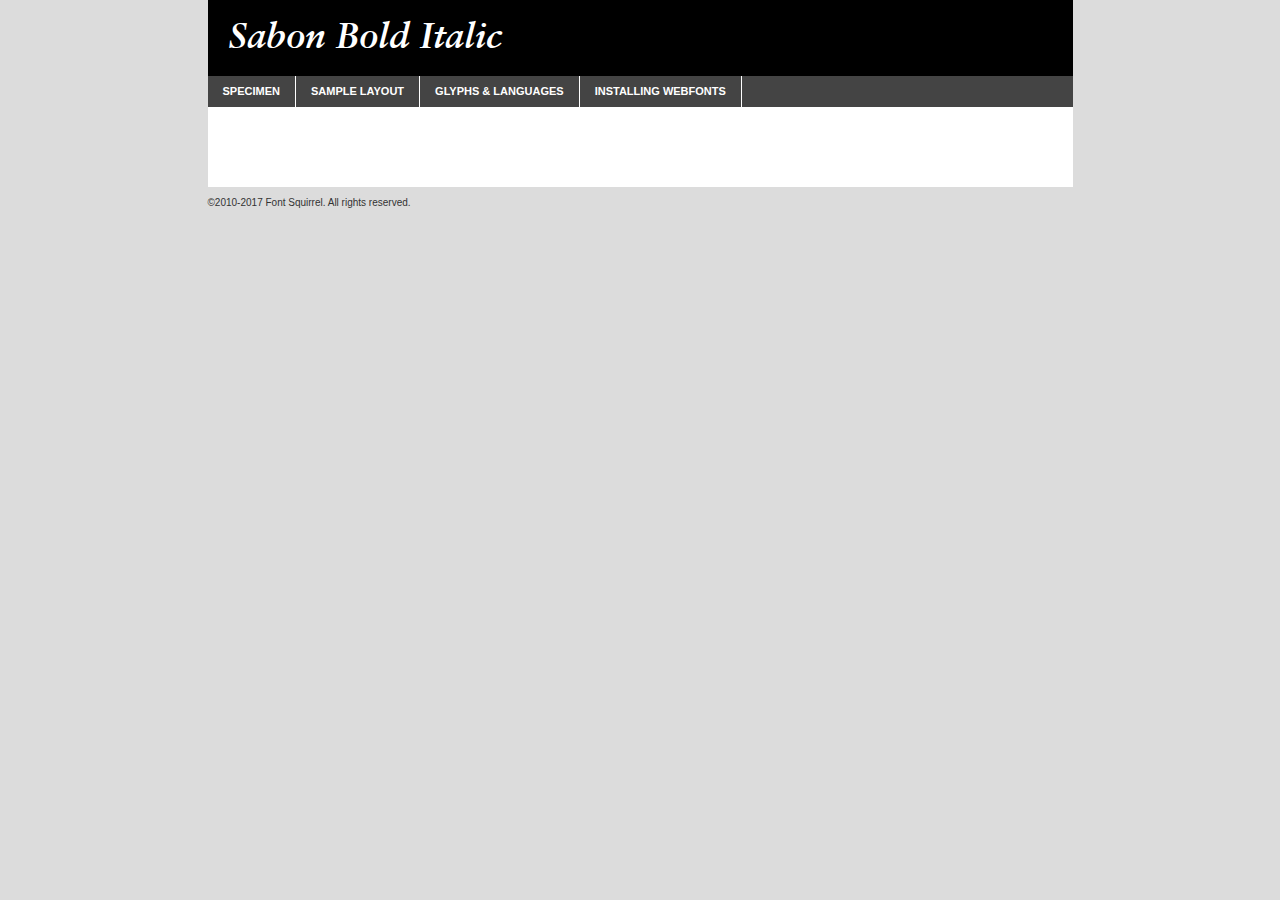
<file: assets/webfontkit-20231227-141054/sabonbolditalic-demo.html>
<!DOCTYPE html PUBLIC "-//W3C//DTD XHTML 1.0 Transitional//EN"
        "http://www.w3.org/TR/xhtml1/DTD/xhtml1-transitional.dtd">

<html xmlns="http://www.w3.org/1999/xhtml" xml:lang="en" lang="en">
<head>
    <meta http-equiv="Content-Type" content="text/html; charset=utf-8"/>
    <script src="http://ajax.googleapis.com/ajax/libs/jquery/1.7.2/jquery.min.js" type="text/javascript" charset="utf-8"></script>
    <script type="text/javascript">
		(function($) {
			$.fn.easyTabs = function(option) {
				var param = jQuery.extend({ fadeSpeed: 'fast', defaultContent: 1, activeClass: 'active' }, option);
				$(this).each(function() {
					var thisId = '#' + this.id;
					if ( param.defaultContent == '' )
					{
						param.defaultContent = 1;
					}
					if ( typeof param.defaultContent == 'number' )
					{
						var defaultTab = $(thisId + ' .tabs li:eq(' + (param.defaultContent - 1) + ') a').attr('href').substr(1);
					}
					else
					{
						var defaultTab = param.defaultContent;
					}
					$(thisId + ' .tabs li a').each(function() {
						var tabToHide = $(this).attr('href').substr(1);
						$('#' + tabToHide).addClass('easytabs-tab-content');
					});
					hideAll();
					changeContent(defaultTab);

					function hideAll() {$(thisId + ' .easytabs-tab-content').hide();}

					function changeContent(tabId)
					{
						hideAll();
						$(thisId + ' .tabs li').removeClass(param.activeClass);
						$(thisId + ' .tabs li a[href=#' + tabId + ']').closest('li').addClass(param.activeClass);
						if ( param.fadeSpeed != 'none' )
						{
							$(thisId + ' #' + tabId).fadeIn(param.fadeSpeed);
						}
						else
						{
							$(thisId + ' #' + tabId).show();
						}
					}

					$(thisId + ' .tabs li').click(function() {
						var tabId = $(this).find('a').attr('href').substr(1);
						changeContent(tabId);
						return false;
					});
				});
			}
		})(jQuery);
    </script>
    <link rel="stylesheet" href="specimen_files/specimen_stylesheet.css" type="text/css" charset="utf-8"/>
    <link rel="stylesheet" href="stylesheet.css" type="text/css" charset="utf-8"/>

    <style type="text/css">
        		body {
			font-family: 'sabonbold_italic';
        		}

            </style>

    <title>Sabon Bold Italic Specimen</title>


    <script type="text/javascript" charset="utf-8">
		$(document).ready(function() {
			$('#container').easyTabs({ defaultContent: 1 });
		});
    </script>
</head>

<body>
<div id="container">
    <div id="header">
		Sabon Bold Italic    </div>
    <ul class="tabs">
        <li><a href="#specimen">Specimen</a></li>
        <li><a href="#layout">Sample Layout</a></li>
		        <li><a href="#glyphs">Glyphs &amp; Languages</a></li>
        <li><a href="#installing">Installing Webfonts</a></li>

    </ul>

    <div id="main_content">


        <div id="specimen">

            <div class="section">
                <div class="grid12 firstcol">
                    <div class="huge">AaBb</div>
                </div>
            </div>

            <div class="section">
                <div class="glyph_range">A&#x200B;B&#x200b;C&#x200b;D&#x200b;E&#x200b;F&#x200b;G&#x200b;H&#x200b;I&#x200b;J&#x200b;K&#x200b;L&#x200b;M&#x200b;N&#x200b;O&#x200b;P&#x200b;Q&#x200b;R&#x200b;S&#x200b;T&#x200b;U&#x200b;V&#x200b;W&#x200b;X&#x200b;Y&#x200b;Z&#x200b;a&#x200b;b&#x200b;c&#x200b;d&#x200b;e&#x200b;f&#x200b;g&#x200b;h&#x200b;i&#x200b;j&#x200b;k&#x200b;l&#x200b;m&#x200b;n&#x200b;o&#x200b;p&#x200b;q&#x200b;r&#x200b;s&#x200b;t&#x200b;u&#x200b;v&#x200b;w&#x200b;x&#x200b;y&#x200b;z&#x200b;1&#x200b;2&#x200b;3&#x200b;4&#x200b;5&#x200b;6&#x200b;7&#x200b;8&#x200b;9&#x200b;0&#x200b;&amp;&#x200b;.&#x200b;,&#x200b;?&#x200b;!&#x200b;&#64;&#x200b;(&#x200b;)&#x200b;#&#x200b;$&#x200b;%&#x200b;*&#x200b;+&#x200b;-&#x200b;=&#x200b;:&#x200b;;</div>
            </div>
            <div class="section">
                <div class="grid12 firstcol">
                    <table class="sample_table">
                        <tr>
                            <td>10</td>
                            <td class="size10">abcdefghijklmnopqrstuvwxyzABCDEFGHIJKLMNOPQRSTUVWXYZ0123456789abcdefghijklmnopqrstuvwxyzABCDEFGHIJKLMNOPQRSTUVWXYZ0123456789abcdefghijklmnopqrstuvwxyzABCDEFGHIJKLMNOPQRSTUVWXYZ</td>
                        </tr>
                        <tr>
                            <td>11</td>
                            <td class="size11">abcdefghijklmnopqrstuvwxyzABCDEFGHIJKLMNOPQRSTUVWXYZ0123456789abcdefghijklmnopqrstuvwxyzABCDEFGHIJKLMNOPQRSTUVWXYZ0123456789abcdefghijklmnopqrstuvwxyzABCDEFGHIJKLMNOPQRSTUVWXYZ</td>
                        </tr>
                        <tr>
                            <td>12</td>
                            <td class="size12">abcdefghijklmnopqrstuvwxyzABCDEFGHIJKLMNOPQRSTUVWXYZ0123456789abcdefghijklmnopqrstuvwxyzABCDEFGHIJKLMNOPQRSTUVWXYZ0123456789abcdefghijklmnopqrstuvwxyzABCDEFGHIJKLMNOPQRSTUVWXYZ</td>
                        </tr>
                        <tr>
                            <td>13</td>
                            <td class="size13">abcdefghijklmnopqrstuvwxyzABCDEFGHIJKLMNOPQRSTUVWXYZ0123456789abcdefghijklmnopqrstuvwxyzABCDEFGHIJKLMNOPQRSTUVWXYZ0123456789abcdefghijklmnopqrstuvwxyzABCDEFGHIJKLMNOPQRSTUVWXYZ</td>
                        </tr>
                        <tr>
                            <td>14</td>
                            <td class="size14">abcdefghijklmnopqrstuvwxyzABCDEFGHIJKLMNOPQRSTUVWXYZ0123456789abcdefghijklmnopqrstuvwxyzABCDEFGHIJKLMNOPQRSTUVWXYZ0123456789abcdefghijklmnopqrstuvwxyzABCDEFGHIJKLMNOPQRSTUVWXYZ</td>
                        </tr>
                        <tr>
                            <td>16</td>
                            <td class="size16">abcdefghijklmnopqrstuvwxyzABCDEFGHIJKLMNOPQRSTUVWXYZ0123456789abcdefghijklmnopqrstuvwxyzABCDEFGHIJKLMNOPQRSTUVWXYZ</td>
                        </tr>
                        <tr>
                            <td>18</td>
                            <td class="size18">abcdefghijklmnopqrstuvwxyzABCDEFGHIJKLMNOPQRSTUVWXYZ0123456789abcdefghijklmnopqrstuvwxyzABCDEFGHIJKLMNOPQRSTUVWXYZ</td>
                        </tr>
                        <tr>
                            <td>20</td>
                            <td class="size20">abcdefghijklmnopqrstuvwxyzABCDEFGHIJKLMNOPQRSTUVWXYZ0123456789abcdefghijklmnopqrstuvwxyzABCDEFGHIJKLMNOPQRSTUVWXYZ</td>
                        </tr>
                        <tr>
                            <td>24</td>
                            <td class="size24">abcdefghijklmnopqrstuvwxyzABCDEFGHIJKLMNOPQRSTUVWXYZ0123456789abcdefghijklmnopqrstuvwxyzABCDEFGHIJKLMNOPQRSTUVWXYZ</td>
                        </tr>
                        <tr>
                            <td>30</td>
                            <td class="size30">abcdefghijklmnopqrstuvwxyzABCDEFGHIJKLMNOPQRSTUVWXYZ0123456789abcdefghijklmnopqrstuvwxyzABCDEFGHIJKLMNOPQRSTUVWXYZ</td>
                        </tr>
                        <tr>
                            <td>36</td>
                            <td class="size36">abcdefghijklmnopqrstuvwxyzABCDEFGHIJKLMNOPQRSTUVWXYZ0123456789abcdefghijklmnopqrstuvwxyzABCDEFGHIJKLMNOPQRSTUVWXYZ</td>
                        </tr>
                        <tr>
                            <td>48</td>
                            <td class="size48">abcdefghijklmnopqrstuvwxyzABCDEFGHIJKLMNOPQRSTUVWXYZ0123456789abcdefghijklmnopqrstuvwxyzABCDEFGHIJKLMNOPQRSTUVWXYZ</td>
                        </tr>
                        <tr>
                            <td>60</td>
                            <td class="size60">abcdefghijklmnopqrstuvwxyzABCDEFGHIJKLMNOPQRSTUVWXYZ0123456789abcdefghijklmnopqrstuvwxyzABCDEFGHIJKLMNOPQRSTUVWXYZ</td>
                        </tr>
                        <tr>
                            <td>72</td>
                            <td class="size72">abcdefghijklmnopqrstuvwxyzABCDEFGHIJKLMNOPQRSTUVWXYZ0123456789abcdefghijklmnopqrstuvwxyzABCDEFGHIJKLMNOPQRSTUVWXYZ</td>
                        </tr>
                        <tr>
                            <td>90</td>
                            <td class="size90">abcdefghijklmnopqrstuvwxyzABCDEFGHIJKLMNOPQRSTUVWXYZ0123456789abcdefghijklmnopqrstuvwxyzABCDEFGHIJKLMNOPQRSTUVWXYZ</td>
                        </tr>
                    </table>

                </div>

            </div>


            <div class="section" id="bodycomparison">


                <div id="xheight">
                    <div class="fontbody">&#x25FC;&#x25FC;&#x25FC;&#x25FC;&#x25FC;&#x25FC;&#x25FC;&#x25FC;&#x25FC;&#x25FC;&#x25FC;&#x25FC;&#x25FC;&#x25FC;&#x25FC;&#x25FC;&#x25FC;&#x25FC;&#x25FC;&#x25FC;&#x25FC;&#x25FC;&#x25FC;&#x25FC;&#x25FC;&#x25FC;&#x25FC;&#x25FC;&#x25FC;&#x25FC;&#x25FC;&#x25FC;&#x25FC;&#x25FC;&#x25FC;&#x25FC;&#x25FC;&#x25FC;&#x25FC;&#x25FC;&#x25FC;&#x25FC;&#x25FC;&#x25FC;&#x25FC;&#x25FC;&#x25FC;&#x25FC;&#x25FC;&#x25FC;&#x25FC;&#x25FC;&#x25FC;&#x25FC;&#x25FC;&#x25FC;&#x25FC;&#x25FC;&#x25FC;&#x25FC;&#x25FC;&#x25FC;&#x25FC;&#x25FC;&#x25FC;&#x25FC;&#x25FC;&#x25FC;&#x25FC;&#x25FC;&#x25FC;&#x25FC;&#x25FC;&#x25FC;&#x25FC;&#x25FC;&#x25FC;&#x25FC;&#x25FC;&#x25FC;&#x25FC;&#x25FC;&#x25FC;&#x25FC;&#x25FC;&#x25FC;&#x25FC;&#x25FC;&#x25FC;&#x25FC;&#x25FC;&#x25FC;&#x25FC;&#x25FC;&#x25FC;&#x25FC;&#x25FC;&#x25FC;&#x25FC;body</div>
                    <div class="arialbody">body</div>
                    <div class="verdanabody">body</div>
                    <div class="georgiabody">body</div>
                </div>
                <div class="fontbody" style="z-index:1">
                    body<span>Sabon Bold Italic</span>
                </div>
                <div class="arialbody" style="z-index:1">
                    body<span>Arial</span>
                </div>
                <div class="verdanabody" style="z-index:1">
                    body<span>Verdana</span>
                </div>
                <div class="georgiabody" style="z-index:1">
                    body<span>Georgia</span>
                </div>


            </div>


            <div class="section psample psample_row1" id="">

                <div class="grid2 firstcol">
                    <p class="size10"><span>10.</span>Aenean lacinia bibendum nulla sed consectetur. Fusce dapibus, tellus ac cursus commodo, tortor mauris condimentum nibh, ut fermentum massa justo sit amet risus. Nullam id dolor id nibh ultricies vehicula ut id elit. Cum sociis natoque penatibus et magnis dis parturient montes, nascetur ridiculus mus. Nulla vitae elit libero, a pharetra augue.</p>

                </div>
                <div class="grid3">
                    <p class="size11"><span>11.</span>Aenean lacinia bibendum nulla sed consectetur. Fusce dapibus, tellus ac cursus commodo, tortor mauris condimentum nibh, ut fermentum massa justo sit amet risus. Nullam id dolor id nibh ultricies vehicula ut id elit. Cum sociis natoque penatibus et magnis dis parturient montes, nascetur ridiculus mus. Nulla vitae elit libero, a pharetra augue.</p>

                </div>
                <div class="grid3">
                    <p class="size12"><span>12.</span>Aenean lacinia bibendum nulla sed consectetur. Fusce dapibus, tellus ac cursus commodo, tortor mauris condimentum nibh, ut fermentum massa justo sit amet risus. Nullam id dolor id nibh ultricies vehicula ut id elit. Cum sociis natoque penatibus et magnis dis parturient montes, nascetur ridiculus mus. Nulla vitae elit libero, a pharetra augue.</p>

                </div>
                <div class="grid4">
                    <p class="size13"><span>13.</span>Aenean lacinia bibendum nulla sed consectetur. Fusce dapibus, tellus ac cursus commodo, tortor mauris condimentum nibh, ut fermentum massa justo sit amet risus. Nullam id dolor id nibh ultricies vehicula ut id elit. Cum sociis natoque penatibus et magnis dis parturient montes, nascetur ridiculus mus. Nulla vitae elit libero, a pharetra augue.</p>

                </div>
                <div class="white_blend"></div>

            </div>
            <div class="section psample psample_row2" id="">
                <div class="grid3 firstcol">
                    <p class="size14"><span>14.</span>Aenean lacinia bibendum nulla sed consectetur. Fusce dapibus, tellus ac cursus commodo, tortor mauris condimentum nibh, ut fermentum massa justo sit amet risus. Nullam id dolor id nibh ultricies vehicula ut id elit. Cum sociis natoque penatibus et magnis dis parturient montes, nascetur ridiculus mus. Nulla vitae elit libero, a pharetra augue.</p>

                </div>
                <div class="grid4">
                    <p class="size16"><span>16.</span>Aenean lacinia bibendum nulla sed consectetur. Fusce dapibus, tellus ac cursus commodo, tortor mauris condimentum nibh, ut fermentum massa justo sit amet risus. Nullam id dolor id nibh ultricies vehicula ut id elit. Cum sociis natoque penatibus et magnis dis parturient montes, nascetur ridiculus mus. Nulla vitae elit libero, a pharetra augue.</p>

                </div>
                <div class="grid5">
                    <p class="size18"><span>18.</span>Aenean lacinia bibendum nulla sed consectetur. Fusce dapibus, tellus ac cursus commodo, tortor mauris condimentum nibh, ut fermentum massa justo sit amet risus. Nullam id dolor id nibh ultricies vehicula ut id elit. Cum sociis natoque penatibus et magnis dis parturient montes, nascetur ridiculus mus. Nulla vitae elit libero, a pharetra augue.</p>

                </div>

                <div class="white_blend"></div>

            </div>

            <div class="section psample psample_row3" id="">
                <div class="grid5 firstcol">
                    <p class="size20"><span>20.</span>Aenean lacinia bibendum nulla sed consectetur. Fusce dapibus, tellus ac cursus commodo, tortor mauris condimentum nibh, ut fermentum massa justo sit amet risus. Nullam id dolor id nibh ultricies vehicula ut id elit. Cum sociis natoque penatibus et magnis dis parturient montes, nascetur ridiculus mus. Nulla vitae elit libero, a pharetra augue.</p>
                </div>
                <div class="grid7">
                    <p class="size24"><span>24.</span>Aenean lacinia bibendum nulla sed consectetur. Fusce dapibus, tellus ac cursus commodo, tortor mauris condimentum nibh, ut fermentum massa justo sit amet risus. Nullam id dolor id nibh ultricies vehicula ut id elit. Cum sociis natoque penatibus et magnis dis parturient montes, nascetur ridiculus mus. Nulla vitae elit libero, a pharetra augue.</p>
                </div>

                <div class="white_blend"></div>

            </div>

            <div class="section psample psample_row4" id="">
                <div class="grid12 firstcol">
                    <p class="size30"><span>30.</span>Aenean lacinia bibendum nulla sed consectetur. Fusce dapibus, tellus ac cursus commodo, tortor mauris condimentum nibh, ut fermentum massa justo sit amet risus. Nullam id dolor id nibh ultricies vehicula ut id elit. Cum sociis natoque penatibus et magnis dis parturient montes, nascetur ridiculus mus. Nulla vitae elit libero, a pharetra augue.</p>
                </div>
                <div class="white_blend"></div>

            </div>


            <div class="section psample psample_row1 fullreverse">
                <div class="grid2 firstcol">
                    <p class="size10"><span>10.</span>Aenean lacinia bibendum nulla sed consectetur. Fusce dapibus, tellus ac cursus commodo, tortor mauris condimentum nibh, ut fermentum massa justo sit amet risus. Nullam id dolor id nibh ultricies vehicula ut id elit. Cum sociis natoque penatibus et magnis dis parturient montes, nascetur ridiculus mus. Nulla vitae elit libero, a pharetra augue.</p>

                </div>
                <div class="grid3">
                    <p class="size11"><span>11.</span>Aenean lacinia bibendum nulla sed consectetur. Fusce dapibus, tellus ac cursus commodo, tortor mauris condimentum nibh, ut fermentum massa justo sit amet risus. Nullam id dolor id nibh ultricies vehicula ut id elit. Cum sociis natoque penatibus et magnis dis parturient montes, nascetur ridiculus mus. Nulla vitae elit libero, a pharetra augue.</p>

                </div>
                <div class="grid3">
                    <p class="size12"><span>12.</span>Aenean lacinia bibendum nulla sed consectetur. Fusce dapibus, tellus ac cursus commodo, tortor mauris condimentum nibh, ut fermentum massa justo sit amet risus. Nullam id dolor id nibh ultricies vehicula ut id elit. Cum sociis natoque penatibus et magnis dis parturient montes, nascetur ridiculus mus. Nulla vitae elit libero, a pharetra augue.</p>

                </div>
                <div class="grid4">
                    <p class="size13"><span>13.</span>Aenean lacinia bibendum nulla sed consectetur. Fusce dapibus, tellus ac cursus commodo, tortor mauris condimentum nibh, ut fermentum massa justo sit amet risus. Nullam id dolor id nibh ultricies vehicula ut id elit. Cum sociis natoque penatibus et magnis dis parturient montes, nascetur ridiculus mus. Nulla vitae elit libero, a pharetra augue.</p>

                </div>
                <div class="black_blend"></div>

            </div>

            <div class="section psample psample_row2 fullreverse">
                <div class="grid3 firstcol">
                    <p class="size14"><span>14.</span>Aenean lacinia bibendum nulla sed consectetur. Fusce dapibus, tellus ac cursus commodo, tortor mauris condimentum nibh, ut fermentum massa justo sit amet risus. Nullam id dolor id nibh ultricies vehicula ut id elit. Cum sociis natoque penatibus et magnis dis parturient montes, nascetur ridiculus mus. Nulla vitae elit libero, a pharetra augue.</p>

                </div>
                <div class="grid4">
                    <p class="size16"><span>16.</span>Aenean lacinia bibendum nulla sed consectetur. Fusce dapibus, tellus ac cursus commodo, tortor mauris condimentum nibh, ut fermentum massa justo sit amet risus. Nullam id dolor id nibh ultricies vehicula ut id elit. Cum sociis natoque penatibus et magnis dis parturient montes, nascetur ridiculus mus. Nulla vitae elit libero, a pharetra augue.</p>

                </div>
                <div class="grid5">
                    <p class="size18"><span>18.</span>Aenean lacinia bibendum nulla sed consectetur. Fusce dapibus, tellus ac cursus commodo, tortor mauris condimentum nibh, ut fermentum massa justo sit amet risus. Nullam id dolor id nibh ultricies vehicula ut id elit. Cum sociis natoque penatibus et magnis dis parturient montes, nascetur ridiculus mus. Nulla vitae elit libero, a pharetra augue.</p>

                </div>
                <div class="black_blend"></div>

            </div>

            <div class="section psample fullreverse psample_row3" id="">
                <div class="grid5 firstcol">
                    <p class="size20"><span>20.</span>Aenean lacinia bibendum nulla sed consectetur. Fusce dapibus, tellus ac cursus commodo, tortor mauris condimentum nibh, ut fermentum massa justo sit amet risus. Nullam id dolor id nibh ultricies vehicula ut id elit. Cum sociis natoque penatibus et magnis dis parturient montes, nascetur ridiculus mus. Nulla vitae elit libero, a pharetra augue.</p>
                </div>
                <div class="grid7">
                    <p class="size24"><span>24.</span>Aenean lacinia bibendum nulla sed consectetur. Fusce dapibus, tellus ac cursus commodo, tortor mauris condimentum nibh, ut fermentum massa justo sit amet risus. Nullam id dolor id nibh ultricies vehicula ut id elit. Cum sociis natoque penatibus et magnis dis parturient montes, nascetur ridiculus mus. Nulla vitae elit libero, a pharetra augue.</p>
                </div>

                <div class="black_blend"></div>

            </div>

            <div class="section psample fullreverse psample_row4" id="" style="border-bottom: 20px #000 solid;">
                <div class="grid12 firstcol">
                    <p class="size30"><span>30.</span>Aenean lacinia bibendum nulla sed consectetur. Fusce dapibus, tellus ac cursus commodo, tortor mauris condimentum nibh, ut fermentum massa justo sit amet risus. Nullam id dolor id nibh ultricies vehicula ut id elit. Cum sociis natoque penatibus et magnis dis parturient montes, nascetur ridiculus mus. Nulla vitae elit libero, a pharetra augue.</p>
                </div>
                <div class="black_blend"></div>

            </div>


        </div>

        <div id="layout">

            <div class="section">

                <div class="grid12 firstcol">
                    <h1>Lorem Ipsum Dolor</h1>
                    <h2>Etiam porta sem malesuada magna mollis euismod</h2>

                    <p class="byline">By <a href="#link">Aenean Lacinia</a></p>
                </div>
            </div>
            <div class="section">
                <div class="grid8 firstcol">
                    <p class="large">Donec sed odio dui. Morbi leo risus, porta ac consectetur ac, vestibulum at eros. Fusce dapibus, tellus ac cursus commodo, tortor mauris condimentum nibh, ut fermentum massa justo sit amet risus. </p>


                    <h3>Pellentesque ornare sem</h3>

                    <p>Maecenas sed diam eget risus varius blandit sit amet non magna. Maecenas faucibus mollis interdum. Donec ullamcorper nulla non metus auctor fringilla. Nullam id dolor id nibh ultricies vehicula ut id elit. Nullam id dolor id nibh ultricies vehicula ut id elit. </p>

                    <p>Aenean eu leo quam. Pellentesque ornare sem lacinia quam venenatis vestibulum. Lorem ipsum dolor sit amet, consectetur adipiscing elit. Cum sociis natoque penatibus et magnis dis parturient montes, nascetur ridiculus mus. </p>

                    <p>Nulla vitae elit libero, a pharetra augue. Praesent commodo cursus magna, vel scelerisque nisl consectetur et. Aenean lacinia bibendum nulla sed consectetur. </p>

                    <p>Nullam quis risus eget urna mollis ornare vel eu leo. Nullam quis risus eget urna mollis ornare vel eu leo. Maecenas sed diam eget risus varius blandit sit amet non magna. Donec ullamcorper nulla non metus auctor fringilla. </p>

                    <h3>Cras mattis consectetur</h3>

                    <p>Aenean eu leo quam. Pellentesque ornare sem lacinia quam venenatis vestibulum. Aenean lacinia bibendum nulla sed consectetur. Integer posuere erat a ante venenatis dapibus posuere velit aliquet. Cras mattis consectetur purus sit amet fermentum. </p>

                    <p>Nullam id dolor id nibh ultricies vehicula ut id elit. Nullam quis risus eget urna mollis ornare vel eu leo. Cras mattis consectetur purus sit amet fermentum.</p>
                </div>

                <div class="grid4 sidebar">

                    <div class="box reverse">
                        <p class="last">Nullam quis risus eget urna mollis ornare vel eu leo. Donec ullamcorper nulla non metus auctor fringilla. Cras mattis consectetur purus sit amet fermentum. Sed posuere consectetur est at lobortis. Lorem ipsum dolor sit amet, consectetur adipiscing elit. </p>
                    </div>

                    <p class="caption">Maecenas sed diam eget risus varius.</p>

                    <p>Vestibulum id ligula porta felis euismod semper. Integer posuere erat a ante venenatis dapibus posuere velit aliquet. Vestibulum id ligula porta felis euismod semper. Sed posuere consectetur est at lobortis. Maecenas sed diam eget risus varius blandit sit amet non magna. Fusce dapibus, tellus ac cursus commodo, tortor mauris condimentum nibh, ut fermentum massa justo sit amet risus. </p>


                    <p>Duis mollis, est non commodo luctus, nisi erat porttitor ligula, eget lacinia odio sem nec elit. Aenean lacinia bibendum nulla sed consectetur. Vivamus sagittis lacus vel augue laoreet rutrum faucibus dolor auctor. Aenean lacinia bibendum nulla sed consectetur. Nullam quis risus eget urna mollis ornare vel eu leo. </p>

                    <p>Praesent commodo cursus magna, vel scelerisque nisl consectetur et. Donec ullamcorper nulla non metus auctor fringilla. Maecenas faucibus mollis interdum. Fusce dapibus, tellus ac cursus commodo, tortor mauris condimentum nibh, ut fermentum massa justo sit amet risus. </p>

                </div>
            </div>

        </div>


		

        <div id="glyphs">
            <div class="section">
                <div class="grid12 firstcol">

                    <h1>Language Support</h1>
                    <p>The subset of Sabon Bold Italic in this kit supports the following languages:<br/>

						Afrikaans, Albanian, Basque, Belarusian_lacinka, Bosnian, Breton, Catalan, Chamorro, Chichewa_nyanja, Croatian, Czech, Danish, Dutch, English, Esperanto, Estonian, Faroese, Finnish, French, Frisian, Galician, German, Hungarian, Icelandic, Italian, Latvian, Lithuanian, Malagasy, Maltese, Norwegian, Polish, Portuguese, Romanian, Serbian, Slovak, Slovenian, Spanish, Turkish, Welsh, Alsatian, Aragonese, Arapaho, Aromanian, Arrernte, Asturian, Aymara, Bislama, Cebuano, Cheyenne, Cimbrian, Corsican, Fijian, French_creole, Friulian, Genoese, Gilbertese, Greenlandic, Haitian_creole, Hawaiian, Hiligaynon, Hmong, Hopi, Ibanag, Iloko_ilokano, Indonesian, Interglossa_glosa, Interlingua, Irish_gaelic, Istro-romanian, Jerriais, Kashubian, Kurdish_kurmanji, Ladin, Lojban, Lombard, Low_saxon, Luxembourgeois, Malay_latinized, Manx, Maori, Megleno-romanian, Mohawk, Nahuatl, Norfolk_pitcairnese, Northern_sotho, Occitan, Oromo, Pangasinan, Papiamento, Piedmontese, Potawatomi, Quechua, Rhaeto-romance, Romansh, Rotokas, Sami_inari, Sami_lule, Samoan, Sardinian, Scots_gaelic, Seychelles_creole, Shona, Sicilian, Somali, Southern_ndebele, Southern_sotho, Swahili, Swati_swazi, Tagalog_filipino_pilipino, Tahitian, Tausug, Tetum, Tok_pisin, Tongan, Tswana, Turkmen, Turkmen_latinized, Tuvaluan, Uyghur_latinized, Veps, Volapuk, Votic_latinized, Walloon, Warlpiri, Xhosa, Yapese, Zulu, Latinbasic, Ubasic, Demo                    </p>
                    <h1>Glyph Chart</h1>
                    <p>The subset of Sabon Bold Italic in this kit includes all the glyphs listed below. Unicode entities are included above each glyph to help you insert individual characters into your layout.</p>
                    <div id="glyph_chart">

																																	                                <div><p>&amp;#13;</p>&#13;</div>
																				                                <div><p>&amp;#32;</p>&#32;</div>
																				                                <div><p>&amp;#33;</p>&#33;</div>
																				                                <div><p>&amp;#34;</p>&#34;</div>
																				                                <div><p>&amp;#35;</p>&#35;</div>
																				                                <div><p>&amp;#36;</p>&#36;</div>
																				                                <div><p>&amp;#37;</p>&#37;</div>
																				                                <div><p>&amp;#38;</p>&#38;</div>
																				                                <div><p>&amp;#39;</p>&#39;</div>
																				                                <div><p>&amp;#40;</p>&#40;</div>
																				                                <div><p>&amp;#41;</p>&#41;</div>
																				                                <div><p>&amp;#42;</p>&#42;</div>
																				                                <div><p>&amp;#43;</p>&#43;</div>
																				                                <div><p>&amp;#44;</p>&#44;</div>
																				                                <div><p>&amp;#45;</p>&#45;</div>
																				                                <div><p>&amp;#46;</p>&#46;</div>
																				                                <div><p>&amp;#47;</p>&#47;</div>
																				                                <div><p>&amp;#48;</p>&#48;</div>
																				                                <div><p>&amp;#49;</p>&#49;</div>
																				                                <div><p>&amp;#50;</p>&#50;</div>
																				                                <div><p>&amp;#51;</p>&#51;</div>
																				                                <div><p>&amp;#52;</p>&#52;</div>
																				                                <div><p>&amp;#53;</p>&#53;</div>
																				                                <div><p>&amp;#54;</p>&#54;</div>
																				                                <div><p>&amp;#55;</p>&#55;</div>
																				                                <div><p>&amp;#56;</p>&#56;</div>
																				                                <div><p>&amp;#57;</p>&#57;</div>
																				                                <div><p>&amp;#58;</p>&#58;</div>
																				                                <div><p>&amp;#59;</p>&#59;</div>
																				                                <div><p>&amp;#60;</p>&#60;</div>
																				                                <div><p>&amp;#61;</p>&#61;</div>
																				                                <div><p>&amp;#62;</p>&#62;</div>
																				                                <div><p>&amp;#63;</p>&#63;</div>
																				                                <div><p>&amp;#64;</p>&#64;</div>
																				                                <div><p>&amp;#65;</p>&#65;</div>
																				                                <div><p>&amp;#66;</p>&#66;</div>
																				                                <div><p>&amp;#67;</p>&#67;</div>
																				                                <div><p>&amp;#68;</p>&#68;</div>
																				                                <div><p>&amp;#69;</p>&#69;</div>
																				                                <div><p>&amp;#70;</p>&#70;</div>
																				                                <div><p>&amp;#71;</p>&#71;</div>
																				                                <div><p>&amp;#72;</p>&#72;</div>
																				                                <div><p>&amp;#73;</p>&#73;</div>
																				                                <div><p>&amp;#74;</p>&#74;</div>
																				                                <div><p>&amp;#75;</p>&#75;</div>
																				                                <div><p>&amp;#76;</p>&#76;</div>
																				                                <div><p>&amp;#77;</p>&#77;</div>
																				                                <div><p>&amp;#78;</p>&#78;</div>
																				                                <div><p>&amp;#79;</p>&#79;</div>
																				                                <div><p>&amp;#80;</p>&#80;</div>
																				                                <div><p>&amp;#81;</p>&#81;</div>
																				                                <div><p>&amp;#82;</p>&#82;</div>
																				                                <div><p>&amp;#83;</p>&#83;</div>
																				                                <div><p>&amp;#84;</p>&#84;</div>
																				                                <div><p>&amp;#85;</p>&#85;</div>
																				                                <div><p>&amp;#86;</p>&#86;</div>
																				                                <div><p>&amp;#87;</p>&#87;</div>
																				                                <div><p>&amp;#88;</p>&#88;</div>
																				                                <div><p>&amp;#89;</p>&#89;</div>
																				                                <div><p>&amp;#90;</p>&#90;</div>
																				                                <div><p>&amp;#91;</p>&#91;</div>
																				                                <div><p>&amp;#92;</p>&#92;</div>
																				                                <div><p>&amp;#93;</p>&#93;</div>
																				                                <div><p>&amp;#94;</p>&#94;</div>
																				                                <div><p>&amp;#95;</p>&#95;</div>
																				                                <div><p>&amp;#96;</p>&#96;</div>
																				                                <div><p>&amp;#97;</p>&#97;</div>
																				                                <div><p>&amp;#98;</p>&#98;</div>
																				                                <div><p>&amp;#99;</p>&#99;</div>
																				                                <div><p>&amp;#100;</p>&#100;</div>
																				                                <div><p>&amp;#101;</p>&#101;</div>
																				                                <div><p>&amp;#102;</p>&#102;</div>
																				                                <div><p>&amp;#103;</p>&#103;</div>
																				                                <div><p>&amp;#104;</p>&#104;</div>
																				                                <div><p>&amp;#105;</p>&#105;</div>
																				                                <div><p>&amp;#106;</p>&#106;</div>
																				                                <div><p>&amp;#107;</p>&#107;</div>
																				                                <div><p>&amp;#108;</p>&#108;</div>
																				                                <div><p>&amp;#109;</p>&#109;</div>
																				                                <div><p>&amp;#110;</p>&#110;</div>
																				                                <div><p>&amp;#111;</p>&#111;</div>
																				                                <div><p>&amp;#112;</p>&#112;</div>
																				                                <div><p>&amp;#113;</p>&#113;</div>
																				                                <div><p>&amp;#114;</p>&#114;</div>
																				                                <div><p>&amp;#115;</p>&#115;</div>
																				                                <div><p>&amp;#116;</p>&#116;</div>
																				                                <div><p>&amp;#117;</p>&#117;</div>
																				                                <div><p>&amp;#118;</p>&#118;</div>
																				                                <div><p>&amp;#119;</p>&#119;</div>
																				                                <div><p>&amp;#120;</p>&#120;</div>
																				                                <div><p>&amp;#121;</p>&#121;</div>
																				                                <div><p>&amp;#122;</p>&#122;</div>
																				                                <div><p>&amp;#123;</p>&#123;</div>
																				                                <div><p>&amp;#124;</p>&#124;</div>
																				                                <div><p>&amp;#125;</p>&#125;</div>
																				                                <div><p>&amp;#126;</p>&#126;</div>
																				                                <div><p>&amp;#160;</p>&#160;</div>
																				                                <div><p>&amp;#161;</p>&#161;</div>
																				                                <div><p>&amp;#162;</p>&#162;</div>
																				                                <div><p>&amp;#163;</p>&#163;</div>
																				                                <div><p>&amp;#164;</p>&#164;</div>
																				                                <div><p>&amp;#165;</p>&#165;</div>
																				                                <div><p>&amp;#166;</p>&#166;</div>
																				                                <div><p>&amp;#167;</p>&#167;</div>
																				                                <div><p>&amp;#168;</p>&#168;</div>
																				                                <div><p>&amp;#169;</p>&#169;</div>
																				                                <div><p>&amp;#170;</p>&#170;</div>
																				                                <div><p>&amp;#171;</p>&#171;</div>
																				                                <div><p>&amp;#172;</p>&#172;</div>
																				                                <div><p>&amp;#173;</p>&#173;</div>
																				                                <div><p>&amp;#174;</p>&#174;</div>
																				                                <div><p>&amp;#175;</p>&#175;</div>
																				                                <div><p>&amp;#176;</p>&#176;</div>
																				                                <div><p>&amp;#177;</p>&#177;</div>
																				                                <div><p>&amp;#178;</p>&#178;</div>
																				                                <div><p>&amp;#179;</p>&#179;</div>
																				                                <div><p>&amp;#180;</p>&#180;</div>
																				                                <div><p>&amp;#181;</p>&#181;</div>
																				                                <div><p>&amp;#182;</p>&#182;</div>
																				                                <div><p>&amp;#183;</p>&#183;</div>
																				                                <div><p>&amp;#184;</p>&#184;</div>
																				                                <div><p>&amp;#185;</p>&#185;</div>
																				                                <div><p>&amp;#186;</p>&#186;</div>
																				                                <div><p>&amp;#187;</p>&#187;</div>
																				                                <div><p>&amp;#188;</p>&#188;</div>
																				                                <div><p>&amp;#189;</p>&#189;</div>
																				                                <div><p>&amp;#190;</p>&#190;</div>
																				                                <div><p>&amp;#191;</p>&#191;</div>
																				                                <div><p>&amp;#192;</p>&#192;</div>
																				                                <div><p>&amp;#193;</p>&#193;</div>
																				                                <div><p>&amp;#194;</p>&#194;</div>
																				                                <div><p>&amp;#195;</p>&#195;</div>
																				                                <div><p>&amp;#196;</p>&#196;</div>
																				                                <div><p>&amp;#197;</p>&#197;</div>
																				                                <div><p>&amp;#198;</p>&#198;</div>
																				                                <div><p>&amp;#199;</p>&#199;</div>
																				                                <div><p>&amp;#200;</p>&#200;</div>
																				                                <div><p>&amp;#201;</p>&#201;</div>
																				                                <div><p>&amp;#202;</p>&#202;</div>
																				                                <div><p>&amp;#203;</p>&#203;</div>
																				                                <div><p>&amp;#204;</p>&#204;</div>
																				                                <div><p>&amp;#205;</p>&#205;</div>
																				                                <div><p>&amp;#206;</p>&#206;</div>
																				                                <div><p>&amp;#207;</p>&#207;</div>
																				                                <div><p>&amp;#208;</p>&#208;</div>
																				                                <div><p>&amp;#209;</p>&#209;</div>
																				                                <div><p>&amp;#210;</p>&#210;</div>
																				                                <div><p>&amp;#211;</p>&#211;</div>
																				                                <div><p>&amp;#212;</p>&#212;</div>
																				                                <div><p>&amp;#213;</p>&#213;</div>
																				                                <div><p>&amp;#214;</p>&#214;</div>
																				                                <div><p>&amp;#215;</p>&#215;</div>
																				                                <div><p>&amp;#216;</p>&#216;</div>
																				                                <div><p>&amp;#217;</p>&#217;</div>
																				                                <div><p>&amp;#218;</p>&#218;</div>
																				                                <div><p>&amp;#219;</p>&#219;</div>
																				                                <div><p>&amp;#220;</p>&#220;</div>
																				                                <div><p>&amp;#221;</p>&#221;</div>
																				                                <div><p>&amp;#222;</p>&#222;</div>
																				                                <div><p>&amp;#223;</p>&#223;</div>
																				                                <div><p>&amp;#224;</p>&#224;</div>
																				                                <div><p>&amp;#225;</p>&#225;</div>
																				                                <div><p>&amp;#226;</p>&#226;</div>
																				                                <div><p>&amp;#227;</p>&#227;</div>
																				                                <div><p>&amp;#228;</p>&#228;</div>
																				                                <div><p>&amp;#229;</p>&#229;</div>
																				                                <div><p>&amp;#230;</p>&#230;</div>
																				                                <div><p>&amp;#231;</p>&#231;</div>
																				                                <div><p>&amp;#232;</p>&#232;</div>
																				                                <div><p>&amp;#233;</p>&#233;</div>
																				                                <div><p>&amp;#234;</p>&#234;</div>
																				                                <div><p>&amp;#235;</p>&#235;</div>
																				                                <div><p>&amp;#236;</p>&#236;</div>
																				                                <div><p>&amp;#237;</p>&#237;</div>
																				                                <div><p>&amp;#238;</p>&#238;</div>
																				                                <div><p>&amp;#239;</p>&#239;</div>
																				                                <div><p>&amp;#240;</p>&#240;</div>
																				                                <div><p>&amp;#241;</p>&#241;</div>
																				                                <div><p>&amp;#242;</p>&#242;</div>
																				                                <div><p>&amp;#243;</p>&#243;</div>
																				                                <div><p>&amp;#244;</p>&#244;</div>
																				                                <div><p>&amp;#245;</p>&#245;</div>
																				                                <div><p>&amp;#246;</p>&#246;</div>
																				                                <div><p>&amp;#247;</p>&#247;</div>
																				                                <div><p>&amp;#248;</p>&#248;</div>
																				                                <div><p>&amp;#249;</p>&#249;</div>
																				                                <div><p>&amp;#250;</p>&#250;</div>
																				                                <div><p>&amp;#251;</p>&#251;</div>
																				                                <div><p>&amp;#252;</p>&#252;</div>
																				                                <div><p>&amp;#253;</p>&#253;</div>
																				                                <div><p>&amp;#254;</p>&#254;</div>
																				                                <div><p>&amp;#255;</p>&#255;</div>
																				                                <div><p>&amp;#256;</p>&#256;</div>
																				                                <div><p>&amp;#257;</p>&#257;</div>
																				                                <div><p>&amp;#258;</p>&#258;</div>
																				                                <div><p>&amp;#259;</p>&#259;</div>
																				                                <div><p>&amp;#260;</p>&#260;</div>
																				                                <div><p>&amp;#261;</p>&#261;</div>
																				                                <div><p>&amp;#262;</p>&#262;</div>
																				                                <div><p>&amp;#263;</p>&#263;</div>
																				                                <div><p>&amp;#264;</p>&#264;</div>
																				                                <div><p>&amp;#265;</p>&#265;</div>
																				                                <div><p>&amp;#266;</p>&#266;</div>
																				                                <div><p>&amp;#267;</p>&#267;</div>
																				                                <div><p>&amp;#268;</p>&#268;</div>
																				                                <div><p>&amp;#269;</p>&#269;</div>
																				                                <div><p>&amp;#270;</p>&#270;</div>
																				                                <div><p>&amp;#271;</p>&#271;</div>
																				                                <div><p>&amp;#272;</p>&#272;</div>
																				                                <div><p>&amp;#273;</p>&#273;</div>
																				                                <div><p>&amp;#274;</p>&#274;</div>
																				                                <div><p>&amp;#275;</p>&#275;</div>
																				                                <div><p>&amp;#276;</p>&#276;</div>
																				                                <div><p>&amp;#277;</p>&#277;</div>
																				                                <div><p>&amp;#278;</p>&#278;</div>
																				                                <div><p>&amp;#279;</p>&#279;</div>
																				                                <div><p>&amp;#280;</p>&#280;</div>
																				                                <div><p>&amp;#281;</p>&#281;</div>
																				                                <div><p>&amp;#282;</p>&#282;</div>
																				                                <div><p>&amp;#283;</p>&#283;</div>
																				                                <div><p>&amp;#284;</p>&#284;</div>
																				                                <div><p>&amp;#285;</p>&#285;</div>
																				                                <div><p>&amp;#286;</p>&#286;</div>
																				                                <div><p>&amp;#287;</p>&#287;</div>
																				                                <div><p>&amp;#288;</p>&#288;</div>
																				                                <div><p>&amp;#289;</p>&#289;</div>
																				                                <div><p>&amp;#290;</p>&#290;</div>
																				                                <div><p>&amp;#291;</p>&#291;</div>
																				                                <div><p>&amp;#292;</p>&#292;</div>
																				                                <div><p>&amp;#293;</p>&#293;</div>
																				                                <div><p>&amp;#294;</p>&#294;</div>
																				                                <div><p>&amp;#295;</p>&#295;</div>
																				                                <div><p>&amp;#296;</p>&#296;</div>
																				                                <div><p>&amp;#297;</p>&#297;</div>
																				                                <div><p>&amp;#298;</p>&#298;</div>
																				                                <div><p>&amp;#299;</p>&#299;</div>
																				                                <div><p>&amp;#300;</p>&#300;</div>
																				                                <div><p>&amp;#301;</p>&#301;</div>
																				                                <div><p>&amp;#302;</p>&#302;</div>
																				                                <div><p>&amp;#303;</p>&#303;</div>
																				                                <div><p>&amp;#304;</p>&#304;</div>
																				                                <div><p>&amp;#305;</p>&#305;</div>
																				                                <div><p>&amp;#306;</p>&#306;</div>
																				                                <div><p>&amp;#307;</p>&#307;</div>
																				                                <div><p>&amp;#308;</p>&#308;</div>
																				                                <div><p>&amp;#309;</p>&#309;</div>
																				                                <div><p>&amp;#310;</p>&#310;</div>
																				                                <div><p>&amp;#311;</p>&#311;</div>
																				                                <div><p>&amp;#312;</p>&#312;</div>
																				                                <div><p>&amp;#313;</p>&#313;</div>
																				                                <div><p>&amp;#314;</p>&#314;</div>
																				                                <div><p>&amp;#315;</p>&#315;</div>
																				                                <div><p>&amp;#316;</p>&#316;</div>
																				                                <div><p>&amp;#317;</p>&#317;</div>
																				                                <div><p>&amp;#318;</p>&#318;</div>
																				                                <div><p>&amp;#319;</p>&#319;</div>
																				                                <div><p>&amp;#320;</p>&#320;</div>
																				                                <div><p>&amp;#321;</p>&#321;</div>
																				                                <div><p>&amp;#322;</p>&#322;</div>
																				                                <div><p>&amp;#323;</p>&#323;</div>
																				                                <div><p>&amp;#324;</p>&#324;</div>
																				                                <div><p>&amp;#325;</p>&#325;</div>
																				                                <div><p>&amp;#326;</p>&#326;</div>
																				                                <div><p>&amp;#327;</p>&#327;</div>
																				                                <div><p>&amp;#328;</p>&#328;</div>
																				                                <div><p>&amp;#329;</p>&#329;</div>
																				                                <div><p>&amp;#330;</p>&#330;</div>
																				                                <div><p>&amp;#331;</p>&#331;</div>
																				                                <div><p>&amp;#332;</p>&#332;</div>
																				                                <div><p>&amp;#333;</p>&#333;</div>
																				                                <div><p>&amp;#334;</p>&#334;</div>
																				                                <div><p>&amp;#335;</p>&#335;</div>
																				                                <div><p>&amp;#336;</p>&#336;</div>
																				                                <div><p>&amp;#337;</p>&#337;</div>
																				                                <div><p>&amp;#338;</p>&#338;</div>
																				                                <div><p>&amp;#339;</p>&#339;</div>
																				                                <div><p>&amp;#340;</p>&#340;</div>
																				                                <div><p>&amp;#341;</p>&#341;</div>
																				                                <div><p>&amp;#342;</p>&#342;</div>
																				                                <div><p>&amp;#343;</p>&#343;</div>
																				                                <div><p>&amp;#344;</p>&#344;</div>
																				                                <div><p>&amp;#345;</p>&#345;</div>
																				                                <div><p>&amp;#346;</p>&#346;</div>
																				                                <div><p>&amp;#347;</p>&#347;</div>
																				                                <div><p>&amp;#348;</p>&#348;</div>
																				                                <div><p>&amp;#349;</p>&#349;</div>
																				                                <div><p>&amp;#350;</p>&#350;</div>
																				                                <div><p>&amp;#351;</p>&#351;</div>
																				                                <div><p>&amp;#352;</p>&#352;</div>
																				                                <div><p>&amp;#353;</p>&#353;</div>
																				                                <div><p>&amp;#354;</p>&#354;</div>
																				                                <div><p>&amp;#355;</p>&#355;</div>
																				                                <div><p>&amp;#356;</p>&#356;</div>
																				                                <div><p>&amp;#357;</p>&#357;</div>
																				                                <div><p>&amp;#358;</p>&#358;</div>
																				                                <div><p>&amp;#359;</p>&#359;</div>
																				                                <div><p>&amp;#360;</p>&#360;</div>
																				                                <div><p>&amp;#361;</p>&#361;</div>
																				                                <div><p>&amp;#362;</p>&#362;</div>
																				                                <div><p>&amp;#363;</p>&#363;</div>
																				                                <div><p>&amp;#364;</p>&#364;</div>
																				                                <div><p>&amp;#365;</p>&#365;</div>
																				                                <div><p>&amp;#366;</p>&#366;</div>
																				                                <div><p>&amp;#367;</p>&#367;</div>
																				                                <div><p>&amp;#368;</p>&#368;</div>
																				                                <div><p>&amp;#369;</p>&#369;</div>
																				                                <div><p>&amp;#370;</p>&#370;</div>
																				                                <div><p>&amp;#371;</p>&#371;</div>
																				                                <div><p>&amp;#372;</p>&#372;</div>
																				                                <div><p>&amp;#373;</p>&#373;</div>
																				                                <div><p>&amp;#374;</p>&#374;</div>
																				                                <div><p>&amp;#375;</p>&#375;</div>
																				                                <div><p>&amp;#376;</p>&#376;</div>
																				                                <div><p>&amp;#377;</p>&#377;</div>
																				                                <div><p>&amp;#378;</p>&#378;</div>
																				                                <div><p>&amp;#379;</p>&#379;</div>
																				                                <div><p>&amp;#380;</p>&#380;</div>
																				                                <div><p>&amp;#381;</p>&#381;</div>
																				                                <div><p>&amp;#382;</p>&#382;</div>
																				                                <div><p>&amp;#402;</p>&#402;</div>
																				                                <div><p>&amp;#506;</p>&#506;</div>
																				                                <div><p>&amp;#507;</p>&#507;</div>
																				                                <div><p>&amp;#508;</p>&#508;</div>
																				                                <div><p>&amp;#509;</p>&#509;</div>
																				                                <div><p>&amp;#510;</p>&#510;</div>
																				                                <div><p>&amp;#511;</p>&#511;</div>
																				                                <div><p>&amp;#536;</p>&#536;</div>
																				                                <div><p>&amp;#537;</p>&#537;</div>
																				                                <div><p>&amp;#538;</p>&#538;</div>
																				                                <div><p>&amp;#539;</p>&#539;</div>
																				                                <div><p>&amp;#567;</p>&#567;</div>
																				                                <div><p>&amp;#710;</p>&#710;</div>
																				                                <div><p>&amp;#711;</p>&#711;</div>
																				                                <div><p>&amp;#713;</p>&#713;</div>
																				                                <div><p>&amp;#728;</p>&#728;</div>
																				                                <div><p>&amp;#729;</p>&#729;</div>
																				                                <div><p>&amp;#730;</p>&#730;</div>
																				                                <div><p>&amp;#731;</p>&#731;</div>
																				                                <div><p>&amp;#732;</p>&#732;</div>
																				                                <div><p>&amp;#733;</p>&#733;</div>
																				                                <div><p>&amp;#916;</p>&#916;</div>
																				                                <div><p>&amp;#937;</p>&#937;</div>
																				                                <div><p>&amp;#956;</p>&#956;</div>
																				                                <div><p>&amp;#960;</p>&#960;</div>
																				                                <div><p>&amp;#7808;</p>&#7808;</div>
																				                                <div><p>&amp;#7809;</p>&#7809;</div>
																				                                <div><p>&amp;#7810;</p>&#7810;</div>
																				                                <div><p>&amp;#7811;</p>&#7811;</div>
																				                                <div><p>&amp;#7812;</p>&#7812;</div>
																				                                <div><p>&amp;#7813;</p>&#7813;</div>
																				                                <div><p>&amp;#7922;</p>&#7922;</div>
																				                                <div><p>&amp;#7923;</p>&#7923;</div>
																				                                <div><p>&amp;#8211;</p>&#8211;</div>
																				                                <div><p>&amp;#8212;</p>&#8212;</div>
																				                                <div><p>&amp;#8216;</p>&#8216;</div>
																				                                <div><p>&amp;#8217;</p>&#8217;</div>
																				                                <div><p>&amp;#8218;</p>&#8218;</div>
																				                                <div><p>&amp;#8220;</p>&#8220;</div>
																				                                <div><p>&amp;#8221;</p>&#8221;</div>
																				                                <div><p>&amp;#8222;</p>&#8222;</div>
																				                                <div><p>&amp;#8224;</p>&#8224;</div>
																				                                <div><p>&amp;#8225;</p>&#8225;</div>
																				                                <div><p>&amp;#8226;</p>&#8226;</div>
																				                                <div><p>&amp;#8230;</p>&#8230;</div>
																				                                <div><p>&amp;#8240;</p>&#8240;</div>
																				                                <div><p>&amp;#8249;</p>&#8249;</div>
																				                                <div><p>&amp;#8250;</p>&#8250;</div>
																				                                <div><p>&amp;#8260;</p>&#8260;</div>
																				                                <div><p>&amp;#8364;</p>&#8364;</div>
																				                                <div><p>&amp;#8467;</p>&#8467;</div>
																				                                <div><p>&amp;#8482;</p>&#8482;</div>
																				                                <div><p>&amp;#8486;</p>&#8486;</div>
																				                                <div><p>&amp;#8494;</p>&#8494;</div>
																				                                <div><p>&amp;#8531;</p>&#8531;</div>
																				                                <div><p>&amp;#8532;</p>&#8532;</div>
																				                                <div><p>&amp;#8539;</p>&#8539;</div>
																				                                <div><p>&amp;#8540;</p>&#8540;</div>
																				                                <div><p>&amp;#8541;</p>&#8541;</div>
																				                                <div><p>&amp;#8542;</p>&#8542;</div>
																				                                <div><p>&amp;#8706;</p>&#8706;</div>
																				                                <div><p>&amp;#8710;</p>&#8710;</div>
																				                                <div><p>&amp;#8719;</p>&#8719;</div>
																				                                <div><p>&amp;#8721;</p>&#8721;</div>
																				                                <div><p>&amp;#8722;</p>&#8722;</div>
																				                                <div><p>&amp;#8725;</p>&#8725;</div>
																				                                <div><p>&amp;#8729;</p>&#8729;</div>
																				                                <div><p>&amp;#8730;</p>&#8730;</div>
																				                                <div><p>&amp;#8734;</p>&#8734;</div>
																				                                <div><p>&amp;#8747;</p>&#8747;</div>
																				                                <div><p>&amp;#8776;</p>&#8776;</div>
																				                                <div><p>&amp;#8800;</p>&#8800;</div>
																				                                <div><p>&amp;#8804;</p>&#8804;</div>
																				                                <div><p>&amp;#8805;</p>&#8805;</div>
																				                                <div><p>&amp;#9674;</p>&#9674;</div>
																				                                <div><p>&amp;#9724;</p>&#9724;</div>
																				                                <div><p>&amp;#57344;</p>&#57344;</div>
																				                                <div><p>&amp;#57346;</p>&#57346;</div>
																				                                <div><p>&amp;#57348;</p>&#57348;</div>
																				                                <div><p>&amp;#57350;</p>&#57350;</div>
																				                                <div><p>&amp;#57352;</p>&#57352;</div>
																				                                <div><p>&amp;#57353;</p>&#57353;</div>
																				                                <div><p>&amp;#57355;</p>&#57355;</div>
																				                                <div><p>&amp;#57357;</p>&#57357;</div>
																				                                <div><p>&amp;#57359;</p>&#57359;</div>
																				                                <div><p>&amp;#57361;</p>&#57361;</div>
																				                                <div><p>&amp;#57363;</p>&#57363;</div>
																				                                <div><p>&amp;#57365;</p>&#57365;</div>
																				                                <div><p>&amp;#57367;</p>&#57367;</div>
																				                                <div><p>&amp;#57370;</p>&#57370;</div>
																				                                <div><p>&amp;#63743;</p>&#63743;</div>
																				                                <div><p>&amp;#64256;</p>&#64256;</div>
																				                                <div><p>&amp;#64257;</p>&#64257;</div>
																				                                <div><p>&amp;#64258;</p>&#64258;</div>
																				                                <div><p>&amp;#64259;</p>&#64259;</div>
																				                                <div><p>&amp;#64260;</p>&#64260;</div>
																																																																																																																																																																															                    </div>
                </div>


            </div>
        </div>


        <div id="specs">

        </div>

        <div id="installing">
            <div class="section">
                <div class="grid7 firstcol">
                    <h1>Installing Webfonts</h1>

                    <p>Webfonts are supported by all major browser platforms but not all in the same way. There are currently four different font formats that must be included in order to target all browsers. This includes TTF, WOFF, EOT and SVG.</p>

                    <h2>1. Upload your webfonts</h2>
                    <p>You must upload your webfont kit to your website. They should be in or near the same directory as your CSS files.</p>

                    <h2>2. Include the webfont stylesheet</h2>
                    <p>A special CSS @font-face declaration helps the various browsers select the appropriate font it needs without causing you a bunch of headaches. Learn more about this syntax by reading the <a href="https://www.fontspring.com/blog/further-hardening-of-the-bulletproof-syntax">Fontspring blog post</a> about it. The code for it is as follows:</p>


                    <code>
                        @font-face{
                        font-family: 'MyWebFont';
                        src: url('WebFont.eot');
                        src: url('WebFont.eot?#iefix') format('embedded-opentype'),
                        url('WebFont.woff') format('woff'),
                        url('WebFont.ttf') format('truetype'),
                        url('WebFont.svg#webfont') format('svg');
                        }
                    </code>

                    <p>We've already gone ahead and generated the code for you. All you have to do is link to the stylesheet in your HTML, like this:</p>
                    <code>&lt;link rel=&quot;stylesheet&quot; href=&quot;stylesheet.css&quot; type=&quot;text/css&quot; charset=&quot;utf-8&quot; /&gt;</code>

                    <h2>3. Modify your own stylesheet</h2>
                    <p>To take advantage of your new fonts, you must tell your stylesheet to use them. Look at the original @font-face declaration above and find the property called "font-family." The name linked there will be what you use to reference the font. Prepend that webfont name to the font stack in the "font-family" property, inside the selector you want to change. For example:</p>
                    <code>p { font-family: 'WebFont', Arial, sans-serif; }</code>

                    <h2>4. Test</h2>
                    <p>Getting webfonts to work cross-browser <em>can</em> be tricky. Use the information in the sidebar to help you if you find that fonts aren't loading in a particular browser.</p>
                </div>

                <div class="grid5 sidebar">
                    <div class="box">
                        <h2>Troubleshooting<br/>Font-Face Problems</h2>
                        <p>Having trouble getting your webfonts to load in your new website? Here are some tips to sort out what might be the problem.</p>

                        <h3>Fonts not showing in any browser</h3>

                        <p>This sounds like you need to work on the plumbing. You either did not upload the fonts to the correct directory, or you did not link the fonts properly in the CSS. If you've confirmed that all this is correct and you still have a problem, take a look at your .htaccess file and see if requests are getting intercepted.</p>

                        <h3>Fonts not loading in iPhone or iPad</h3>

                        <p>The most common problem here is that you are serving the fonts from an IIS server. IIS refuses to serve files that have unknown MIME types. If that is the case, you must set the MIME type for SVG to "image/svg+xml" in the server settings. Follow these instructions from Microsoft if you need help.</p>

                        <h3>Fonts not loading in Firefox</h3>

                        <p>The primary reason for this failure? You are still using a version Firefox older than 3.5. So upgrade already! If that isn't it, then you are very likely serving fonts from a different domain. Firefox requires that all font assets be served from the same domain. Lastly it is possible that you need to add WOFF to your list of MIME types (if you are serving via IIS.)</p>

                        <h3>Fonts not loading in IE</h3>

                        <p>Are you looking at Internet Explorer on an actual Windows machine or are you cheating by using a service like Adobe BrowserLab? Many of these screenshot services do not render @font-face for IE. Best to test it on a real machine.</p>

                        <h3>Fonts not loading in IE9</h3>

                        <p>IE9, like Firefox, requires that fonts be served from the same domain as the website. Make sure that is the case.</p>
                    </div>
                </div>
            </div>

        </div>

    </div>
    <div id="footer">
        <p>&copy;2010-2017 Font Squirrel. All rights reserved.</p>
    </div>
</div>
</body>
</html>
</file>
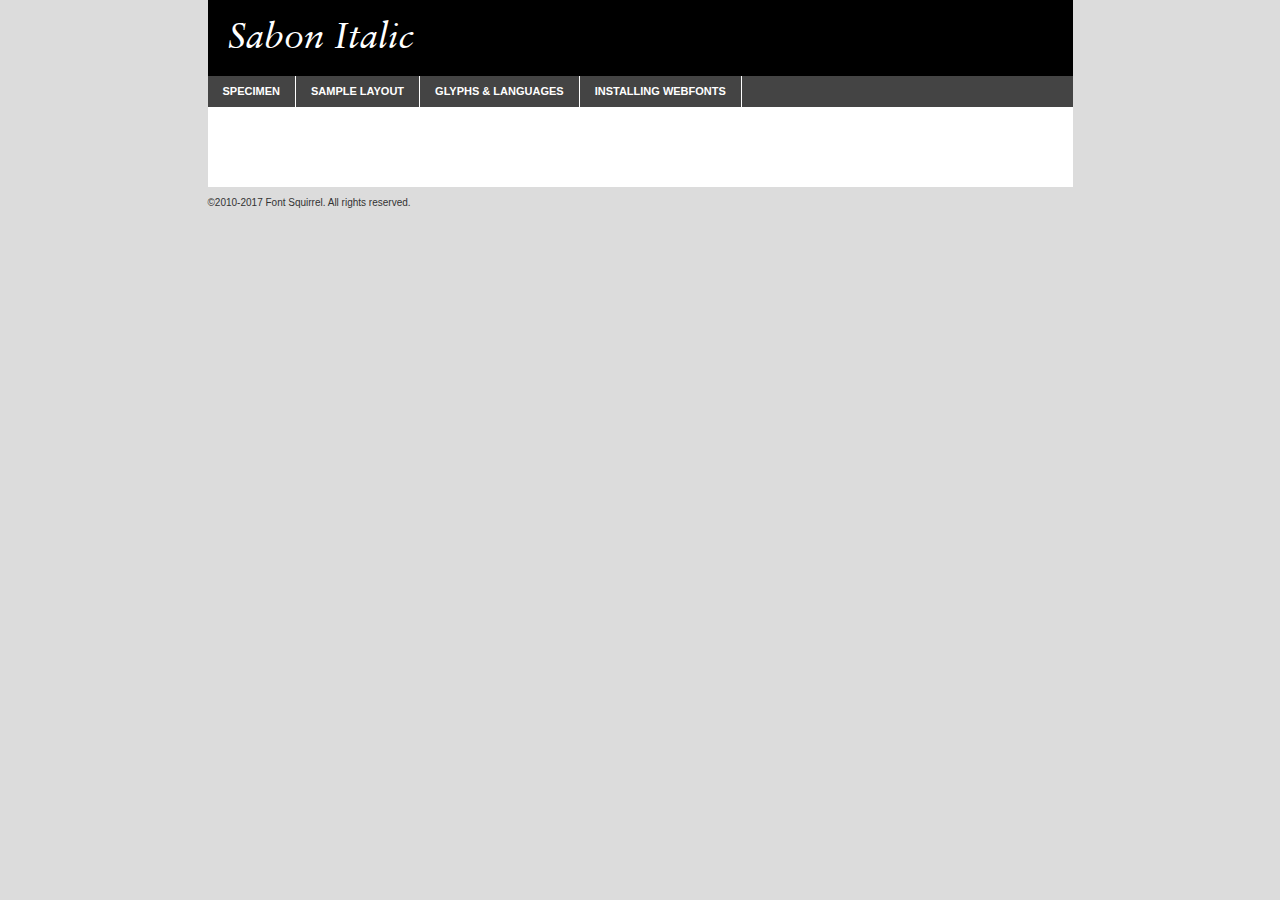
<file: assets/webfontkit-20231227-141054/sabonitalic-demo.html>
<!DOCTYPE html PUBLIC "-//W3C//DTD XHTML 1.0 Transitional//EN"
        "http://www.w3.org/TR/xhtml1/DTD/xhtml1-transitional.dtd">

<html xmlns="http://www.w3.org/1999/xhtml" xml:lang="en" lang="en">
<head>
    <meta http-equiv="Content-Type" content="text/html; charset=utf-8"/>
    <script src="http://ajax.googleapis.com/ajax/libs/jquery/1.7.2/jquery.min.js" type="text/javascript" charset="utf-8"></script>
    <script type="text/javascript">
		(function($) {
			$.fn.easyTabs = function(option) {
				var param = jQuery.extend({ fadeSpeed: 'fast', defaultContent: 1, activeClass: 'active' }, option);
				$(this).each(function() {
					var thisId = '#' + this.id;
					if ( param.defaultContent == '' )
					{
						param.defaultContent = 1;
					}
					if ( typeof param.defaultContent == 'number' )
					{
						var defaultTab = $(thisId + ' .tabs li:eq(' + (param.defaultContent - 1) + ') a').attr('href').substr(1);
					}
					else
					{
						var defaultTab = param.defaultContent;
					}
					$(thisId + ' .tabs li a').each(function() {
						var tabToHide = $(this).attr('href').substr(1);
						$('#' + tabToHide).addClass('easytabs-tab-content');
					});
					hideAll();
					changeContent(defaultTab);

					function hideAll() {$(thisId + ' .easytabs-tab-content').hide();}

					function changeContent(tabId)
					{
						hideAll();
						$(thisId + ' .tabs li').removeClass(param.activeClass);
						$(thisId + ' .tabs li a[href=#' + tabId + ']').closest('li').addClass(param.activeClass);
						if ( param.fadeSpeed != 'none' )
						{
							$(thisId + ' #' + tabId).fadeIn(param.fadeSpeed);
						}
						else
						{
							$(thisId + ' #' + tabId).show();
						}
					}

					$(thisId + ' .tabs li').click(function() {
						var tabId = $(this).find('a').attr('href').substr(1);
						changeContent(tabId);
						return false;
					});
				});
			}
		})(jQuery);
    </script>
    <link rel="stylesheet" href="specimen_files/specimen_stylesheet.css" type="text/css" charset="utf-8"/>
    <link rel="stylesheet" href="stylesheet.css" type="text/css" charset="utf-8"/>

    <style type="text/css">
        		body {
			font-family: 'sabonitalic';
        		}

            </style>

    <title>Sabon Italic Specimen</title>


    <script type="text/javascript" charset="utf-8">
		$(document).ready(function() {
			$('#container').easyTabs({ defaultContent: 1 });
		});
    </script>
</head>

<body>
<div id="container">
    <div id="header">
		Sabon Italic    </div>
    <ul class="tabs">
        <li><a href="#specimen">Specimen</a></li>
        <li><a href="#layout">Sample Layout</a></li>
		        <li><a href="#glyphs">Glyphs &amp; Languages</a></li>
        <li><a href="#installing">Installing Webfonts</a></li>

    </ul>

    <div id="main_content">


        <div id="specimen">

            <div class="section">
                <div class="grid12 firstcol">
                    <div class="huge">AaBb</div>
                </div>
            </div>

            <div class="section">
                <div class="glyph_range">A&#x200B;B&#x200b;C&#x200b;D&#x200b;E&#x200b;F&#x200b;G&#x200b;H&#x200b;I&#x200b;J&#x200b;K&#x200b;L&#x200b;M&#x200b;N&#x200b;O&#x200b;P&#x200b;Q&#x200b;R&#x200b;S&#x200b;T&#x200b;U&#x200b;V&#x200b;W&#x200b;X&#x200b;Y&#x200b;Z&#x200b;a&#x200b;b&#x200b;c&#x200b;d&#x200b;e&#x200b;f&#x200b;g&#x200b;h&#x200b;i&#x200b;j&#x200b;k&#x200b;l&#x200b;m&#x200b;n&#x200b;o&#x200b;p&#x200b;q&#x200b;r&#x200b;s&#x200b;t&#x200b;u&#x200b;v&#x200b;w&#x200b;x&#x200b;y&#x200b;z&#x200b;1&#x200b;2&#x200b;3&#x200b;4&#x200b;5&#x200b;6&#x200b;7&#x200b;8&#x200b;9&#x200b;0&#x200b;&amp;&#x200b;.&#x200b;,&#x200b;?&#x200b;!&#x200b;&#64;&#x200b;(&#x200b;)&#x200b;#&#x200b;$&#x200b;%&#x200b;*&#x200b;+&#x200b;-&#x200b;=&#x200b;:&#x200b;;</div>
            </div>
            <div class="section">
                <div class="grid12 firstcol">
                    <table class="sample_table">
                        <tr>
                            <td>10</td>
                            <td class="size10">abcdefghijklmnopqrstuvwxyzABCDEFGHIJKLMNOPQRSTUVWXYZ0123456789abcdefghijklmnopqrstuvwxyzABCDEFGHIJKLMNOPQRSTUVWXYZ0123456789abcdefghijklmnopqrstuvwxyzABCDEFGHIJKLMNOPQRSTUVWXYZ</td>
                        </tr>
                        <tr>
                            <td>11</td>
                            <td class="size11">abcdefghijklmnopqrstuvwxyzABCDEFGHIJKLMNOPQRSTUVWXYZ0123456789abcdefghijklmnopqrstuvwxyzABCDEFGHIJKLMNOPQRSTUVWXYZ0123456789abcdefghijklmnopqrstuvwxyzABCDEFGHIJKLMNOPQRSTUVWXYZ</td>
                        </tr>
                        <tr>
                            <td>12</td>
                            <td class="size12">abcdefghijklmnopqrstuvwxyzABCDEFGHIJKLMNOPQRSTUVWXYZ0123456789abcdefghijklmnopqrstuvwxyzABCDEFGHIJKLMNOPQRSTUVWXYZ0123456789abcdefghijklmnopqrstuvwxyzABCDEFGHIJKLMNOPQRSTUVWXYZ</td>
                        </tr>
                        <tr>
                            <td>13</td>
                            <td class="size13">abcdefghijklmnopqrstuvwxyzABCDEFGHIJKLMNOPQRSTUVWXYZ0123456789abcdefghijklmnopqrstuvwxyzABCDEFGHIJKLMNOPQRSTUVWXYZ0123456789abcdefghijklmnopqrstuvwxyzABCDEFGHIJKLMNOPQRSTUVWXYZ</td>
                        </tr>
                        <tr>
                            <td>14</td>
                            <td class="size14">abcdefghijklmnopqrstuvwxyzABCDEFGHIJKLMNOPQRSTUVWXYZ0123456789abcdefghijklmnopqrstuvwxyzABCDEFGHIJKLMNOPQRSTUVWXYZ0123456789abcdefghijklmnopqrstuvwxyzABCDEFGHIJKLMNOPQRSTUVWXYZ</td>
                        </tr>
                        <tr>
                            <td>16</td>
                            <td class="size16">abcdefghijklmnopqrstuvwxyzABCDEFGHIJKLMNOPQRSTUVWXYZ0123456789abcdefghijklmnopqrstuvwxyzABCDEFGHIJKLMNOPQRSTUVWXYZ</td>
                        </tr>
                        <tr>
                            <td>18</td>
                            <td class="size18">abcdefghijklmnopqrstuvwxyzABCDEFGHIJKLMNOPQRSTUVWXYZ0123456789abcdefghijklmnopqrstuvwxyzABCDEFGHIJKLMNOPQRSTUVWXYZ</td>
                        </tr>
                        <tr>
                            <td>20</td>
                            <td class="size20">abcdefghijklmnopqrstuvwxyzABCDEFGHIJKLMNOPQRSTUVWXYZ0123456789abcdefghijklmnopqrstuvwxyzABCDEFGHIJKLMNOPQRSTUVWXYZ</td>
                        </tr>
                        <tr>
                            <td>24</td>
                            <td class="size24">abcdefghijklmnopqrstuvwxyzABCDEFGHIJKLMNOPQRSTUVWXYZ0123456789abcdefghijklmnopqrstuvwxyzABCDEFGHIJKLMNOPQRSTUVWXYZ</td>
                        </tr>
                        <tr>
                            <td>30</td>
                            <td class="size30">abcdefghijklmnopqrstuvwxyzABCDEFGHIJKLMNOPQRSTUVWXYZ0123456789abcdefghijklmnopqrstuvwxyzABCDEFGHIJKLMNOPQRSTUVWXYZ</td>
                        </tr>
                        <tr>
                            <td>36</td>
                            <td class="size36">abcdefghijklmnopqrstuvwxyzABCDEFGHIJKLMNOPQRSTUVWXYZ0123456789abcdefghijklmnopqrstuvwxyzABCDEFGHIJKLMNOPQRSTUVWXYZ</td>
                        </tr>
                        <tr>
                            <td>48</td>
                            <td class="size48">abcdefghijklmnopqrstuvwxyzABCDEFGHIJKLMNOPQRSTUVWXYZ0123456789abcdefghijklmnopqrstuvwxyzABCDEFGHIJKLMNOPQRSTUVWXYZ</td>
                        </tr>
                        <tr>
                            <td>60</td>
                            <td class="size60">abcdefghijklmnopqrstuvwxyzABCDEFGHIJKLMNOPQRSTUVWXYZ0123456789abcdefghijklmnopqrstuvwxyzABCDEFGHIJKLMNOPQRSTUVWXYZ</td>
                        </tr>
                        <tr>
                            <td>72</td>
                            <td class="size72">abcdefghijklmnopqrstuvwxyzABCDEFGHIJKLMNOPQRSTUVWXYZ0123456789abcdefghijklmnopqrstuvwxyzABCDEFGHIJKLMNOPQRSTUVWXYZ</td>
                        </tr>
                        <tr>
                            <td>90</td>
                            <td class="size90">abcdefghijklmnopqrstuvwxyzABCDEFGHIJKLMNOPQRSTUVWXYZ0123456789abcdefghijklmnopqrstuvwxyzABCDEFGHIJKLMNOPQRSTUVWXYZ</td>
                        </tr>
                    </table>

                </div>

            </div>


            <div class="section" id="bodycomparison">


                <div id="xheight">
                    <div class="fontbody">&#x25FC;&#x25FC;&#x25FC;&#x25FC;&#x25FC;&#x25FC;&#x25FC;&#x25FC;&#x25FC;&#x25FC;&#x25FC;&#x25FC;&#x25FC;&#x25FC;&#x25FC;&#x25FC;&#x25FC;&#x25FC;&#x25FC;&#x25FC;&#x25FC;&#x25FC;&#x25FC;&#x25FC;&#x25FC;&#x25FC;&#x25FC;&#x25FC;&#x25FC;&#x25FC;&#x25FC;&#x25FC;&#x25FC;&#x25FC;&#x25FC;&#x25FC;&#x25FC;&#x25FC;&#x25FC;&#x25FC;&#x25FC;&#x25FC;&#x25FC;&#x25FC;&#x25FC;&#x25FC;&#x25FC;&#x25FC;&#x25FC;&#x25FC;&#x25FC;&#x25FC;&#x25FC;&#x25FC;&#x25FC;&#x25FC;&#x25FC;&#x25FC;&#x25FC;&#x25FC;&#x25FC;&#x25FC;&#x25FC;&#x25FC;&#x25FC;&#x25FC;&#x25FC;&#x25FC;&#x25FC;&#x25FC;&#x25FC;&#x25FC;&#x25FC;&#x25FC;&#x25FC;&#x25FC;&#x25FC;&#x25FC;&#x25FC;&#x25FC;&#x25FC;&#x25FC;&#x25FC;&#x25FC;&#x25FC;&#x25FC;&#x25FC;&#x25FC;&#x25FC;&#x25FC;&#x25FC;&#x25FC;&#x25FC;&#x25FC;&#x25FC;&#x25FC;&#x25FC;&#x25FC;&#x25FC;body</div>
                    <div class="arialbody">body</div>
                    <div class="verdanabody">body</div>
                    <div class="georgiabody">body</div>
                </div>
                <div class="fontbody" style="z-index:1">
                    body<span>Sabon Italic</span>
                </div>
                <div class="arialbody" style="z-index:1">
                    body<span>Arial</span>
                </div>
                <div class="verdanabody" style="z-index:1">
                    body<span>Verdana</span>
                </div>
                <div class="georgiabody" style="z-index:1">
                    body<span>Georgia</span>
                </div>


            </div>


            <div class="section psample psample_row1" id="">

                <div class="grid2 firstcol">
                    <p class="size10"><span>10.</span>Aenean lacinia bibendum nulla sed consectetur. Fusce dapibus, tellus ac cursus commodo, tortor mauris condimentum nibh, ut fermentum massa justo sit amet risus. Nullam id dolor id nibh ultricies vehicula ut id elit. Cum sociis natoque penatibus et magnis dis parturient montes, nascetur ridiculus mus. Nulla vitae elit libero, a pharetra augue.</p>

                </div>
                <div class="grid3">
                    <p class="size11"><span>11.</span>Aenean lacinia bibendum nulla sed consectetur. Fusce dapibus, tellus ac cursus commodo, tortor mauris condimentum nibh, ut fermentum massa justo sit amet risus. Nullam id dolor id nibh ultricies vehicula ut id elit. Cum sociis natoque penatibus et magnis dis parturient montes, nascetur ridiculus mus. Nulla vitae elit libero, a pharetra augue.</p>

                </div>
                <div class="grid3">
                    <p class="size12"><span>12.</span>Aenean lacinia bibendum nulla sed consectetur. Fusce dapibus, tellus ac cursus commodo, tortor mauris condimentum nibh, ut fermentum massa justo sit amet risus. Nullam id dolor id nibh ultricies vehicula ut id elit. Cum sociis natoque penatibus et magnis dis parturient montes, nascetur ridiculus mus. Nulla vitae elit libero, a pharetra augue.</p>

                </div>
                <div class="grid4">
                    <p class="size13"><span>13.</span>Aenean lacinia bibendum nulla sed consectetur. Fusce dapibus, tellus ac cursus commodo, tortor mauris condimentum nibh, ut fermentum massa justo sit amet risus. Nullam id dolor id nibh ultricies vehicula ut id elit. Cum sociis natoque penatibus et magnis dis parturient montes, nascetur ridiculus mus. Nulla vitae elit libero, a pharetra augue.</p>

                </div>
                <div class="white_blend"></div>

            </div>
            <div class="section psample psample_row2" id="">
                <div class="grid3 firstcol">
                    <p class="size14"><span>14.</span>Aenean lacinia bibendum nulla sed consectetur. Fusce dapibus, tellus ac cursus commodo, tortor mauris condimentum nibh, ut fermentum massa justo sit amet risus. Nullam id dolor id nibh ultricies vehicula ut id elit. Cum sociis natoque penatibus et magnis dis parturient montes, nascetur ridiculus mus. Nulla vitae elit libero, a pharetra augue.</p>

                </div>
                <div class="grid4">
                    <p class="size16"><span>16.</span>Aenean lacinia bibendum nulla sed consectetur. Fusce dapibus, tellus ac cursus commodo, tortor mauris condimentum nibh, ut fermentum massa justo sit amet risus. Nullam id dolor id nibh ultricies vehicula ut id elit. Cum sociis natoque penatibus et magnis dis parturient montes, nascetur ridiculus mus. Nulla vitae elit libero, a pharetra augue.</p>

                </div>
                <div class="grid5">
                    <p class="size18"><span>18.</span>Aenean lacinia bibendum nulla sed consectetur. Fusce dapibus, tellus ac cursus commodo, tortor mauris condimentum nibh, ut fermentum massa justo sit amet risus. Nullam id dolor id nibh ultricies vehicula ut id elit. Cum sociis natoque penatibus et magnis dis parturient montes, nascetur ridiculus mus. Nulla vitae elit libero, a pharetra augue.</p>

                </div>

                <div class="white_blend"></div>

            </div>

            <div class="section psample psample_row3" id="">
                <div class="grid5 firstcol">
                    <p class="size20"><span>20.</span>Aenean lacinia bibendum nulla sed consectetur. Fusce dapibus, tellus ac cursus commodo, tortor mauris condimentum nibh, ut fermentum massa justo sit amet risus. Nullam id dolor id nibh ultricies vehicula ut id elit. Cum sociis natoque penatibus et magnis dis parturient montes, nascetur ridiculus mus. Nulla vitae elit libero, a pharetra augue.</p>
                </div>
                <div class="grid7">
                    <p class="size24"><span>24.</span>Aenean lacinia bibendum nulla sed consectetur. Fusce dapibus, tellus ac cursus commodo, tortor mauris condimentum nibh, ut fermentum massa justo sit amet risus. Nullam id dolor id nibh ultricies vehicula ut id elit. Cum sociis natoque penatibus et magnis dis parturient montes, nascetur ridiculus mus. Nulla vitae elit libero, a pharetra augue.</p>
                </div>

                <div class="white_blend"></div>

            </div>

            <div class="section psample psample_row4" id="">
                <div class="grid12 firstcol">
                    <p class="size30"><span>30.</span>Aenean lacinia bibendum nulla sed consectetur. Fusce dapibus, tellus ac cursus commodo, tortor mauris condimentum nibh, ut fermentum massa justo sit amet risus. Nullam id dolor id nibh ultricies vehicula ut id elit. Cum sociis natoque penatibus et magnis dis parturient montes, nascetur ridiculus mus. Nulla vitae elit libero, a pharetra augue.</p>
                </div>
                <div class="white_blend"></div>

            </div>


            <div class="section psample psample_row1 fullreverse">
                <div class="grid2 firstcol">
                    <p class="size10"><span>10.</span>Aenean lacinia bibendum nulla sed consectetur. Fusce dapibus, tellus ac cursus commodo, tortor mauris condimentum nibh, ut fermentum massa justo sit amet risus. Nullam id dolor id nibh ultricies vehicula ut id elit. Cum sociis natoque penatibus et magnis dis parturient montes, nascetur ridiculus mus. Nulla vitae elit libero, a pharetra augue.</p>

                </div>
                <div class="grid3">
                    <p class="size11"><span>11.</span>Aenean lacinia bibendum nulla sed consectetur. Fusce dapibus, tellus ac cursus commodo, tortor mauris condimentum nibh, ut fermentum massa justo sit amet risus. Nullam id dolor id nibh ultricies vehicula ut id elit. Cum sociis natoque penatibus et magnis dis parturient montes, nascetur ridiculus mus. Nulla vitae elit libero, a pharetra augue.</p>

                </div>
                <div class="grid3">
                    <p class="size12"><span>12.</span>Aenean lacinia bibendum nulla sed consectetur. Fusce dapibus, tellus ac cursus commodo, tortor mauris condimentum nibh, ut fermentum massa justo sit amet risus. Nullam id dolor id nibh ultricies vehicula ut id elit. Cum sociis natoque penatibus et magnis dis parturient montes, nascetur ridiculus mus. Nulla vitae elit libero, a pharetra augue.</p>

                </div>
                <div class="grid4">
                    <p class="size13"><span>13.</span>Aenean lacinia bibendum nulla sed consectetur. Fusce dapibus, tellus ac cursus commodo, tortor mauris condimentum nibh, ut fermentum massa justo sit amet risus. Nullam id dolor id nibh ultricies vehicula ut id elit. Cum sociis natoque penatibus et magnis dis parturient montes, nascetur ridiculus mus. Nulla vitae elit libero, a pharetra augue.</p>

                </div>
                <div class="black_blend"></div>

            </div>

            <div class="section psample psample_row2 fullreverse">
                <div class="grid3 firstcol">
                    <p class="size14"><span>14.</span>Aenean lacinia bibendum nulla sed consectetur. Fusce dapibus, tellus ac cursus commodo, tortor mauris condimentum nibh, ut fermentum massa justo sit amet risus. Nullam id dolor id nibh ultricies vehicula ut id elit. Cum sociis natoque penatibus et magnis dis parturient montes, nascetur ridiculus mus. Nulla vitae elit libero, a pharetra augue.</p>

                </div>
                <div class="grid4">
                    <p class="size16"><span>16.</span>Aenean lacinia bibendum nulla sed consectetur. Fusce dapibus, tellus ac cursus commodo, tortor mauris condimentum nibh, ut fermentum massa justo sit amet risus. Nullam id dolor id nibh ultricies vehicula ut id elit. Cum sociis natoque penatibus et magnis dis parturient montes, nascetur ridiculus mus. Nulla vitae elit libero, a pharetra augue.</p>

                </div>
                <div class="grid5">
                    <p class="size18"><span>18.</span>Aenean lacinia bibendum nulla sed consectetur. Fusce dapibus, tellus ac cursus commodo, tortor mauris condimentum nibh, ut fermentum massa justo sit amet risus. Nullam id dolor id nibh ultricies vehicula ut id elit. Cum sociis natoque penatibus et magnis dis parturient montes, nascetur ridiculus mus. Nulla vitae elit libero, a pharetra augue.</p>

                </div>
                <div class="black_blend"></div>

            </div>

            <div class="section psample fullreverse psample_row3" id="">
                <div class="grid5 firstcol">
                    <p class="size20"><span>20.</span>Aenean lacinia bibendum nulla sed consectetur. Fusce dapibus, tellus ac cursus commodo, tortor mauris condimentum nibh, ut fermentum massa justo sit amet risus. Nullam id dolor id nibh ultricies vehicula ut id elit. Cum sociis natoque penatibus et magnis dis parturient montes, nascetur ridiculus mus. Nulla vitae elit libero, a pharetra augue.</p>
                </div>
                <div class="grid7">
                    <p class="size24"><span>24.</span>Aenean lacinia bibendum nulla sed consectetur. Fusce dapibus, tellus ac cursus commodo, tortor mauris condimentum nibh, ut fermentum massa justo sit amet risus. Nullam id dolor id nibh ultricies vehicula ut id elit. Cum sociis natoque penatibus et magnis dis parturient montes, nascetur ridiculus mus. Nulla vitae elit libero, a pharetra augue.</p>
                </div>

                <div class="black_blend"></div>

            </div>

            <div class="section psample fullreverse psample_row4" id="" style="border-bottom: 20px #000 solid;">
                <div class="grid12 firstcol">
                    <p class="size30"><span>30.</span>Aenean lacinia bibendum nulla sed consectetur. Fusce dapibus, tellus ac cursus commodo, tortor mauris condimentum nibh, ut fermentum massa justo sit amet risus. Nullam id dolor id nibh ultricies vehicula ut id elit. Cum sociis natoque penatibus et magnis dis parturient montes, nascetur ridiculus mus. Nulla vitae elit libero, a pharetra augue.</p>
                </div>
                <div class="black_blend"></div>

            </div>


        </div>

        <div id="layout">

            <div class="section">

                <div class="grid12 firstcol">
                    <h1>Lorem Ipsum Dolor</h1>
                    <h2>Etiam porta sem malesuada magna mollis euismod</h2>

                    <p class="byline">By <a href="#link">Aenean Lacinia</a></p>
                </div>
            </div>
            <div class="section">
                <div class="grid8 firstcol">
                    <p class="large">Donec sed odio dui. Morbi leo risus, porta ac consectetur ac, vestibulum at eros. Fusce dapibus, tellus ac cursus commodo, tortor mauris condimentum nibh, ut fermentum massa justo sit amet risus. </p>


                    <h3>Pellentesque ornare sem</h3>

                    <p>Maecenas sed diam eget risus varius blandit sit amet non magna. Maecenas faucibus mollis interdum. Donec ullamcorper nulla non metus auctor fringilla. Nullam id dolor id nibh ultricies vehicula ut id elit. Nullam id dolor id nibh ultricies vehicula ut id elit. </p>

                    <p>Aenean eu leo quam. Pellentesque ornare sem lacinia quam venenatis vestibulum. Lorem ipsum dolor sit amet, consectetur adipiscing elit. Cum sociis natoque penatibus et magnis dis parturient montes, nascetur ridiculus mus. </p>

                    <p>Nulla vitae elit libero, a pharetra augue. Praesent commodo cursus magna, vel scelerisque nisl consectetur et. Aenean lacinia bibendum nulla sed consectetur. </p>

                    <p>Nullam quis risus eget urna mollis ornare vel eu leo. Nullam quis risus eget urna mollis ornare vel eu leo. Maecenas sed diam eget risus varius blandit sit amet non magna. Donec ullamcorper nulla non metus auctor fringilla. </p>

                    <h3>Cras mattis consectetur</h3>

                    <p>Aenean eu leo quam. Pellentesque ornare sem lacinia quam venenatis vestibulum. Aenean lacinia bibendum nulla sed consectetur. Integer posuere erat a ante venenatis dapibus posuere velit aliquet. Cras mattis consectetur purus sit amet fermentum. </p>

                    <p>Nullam id dolor id nibh ultricies vehicula ut id elit. Nullam quis risus eget urna mollis ornare vel eu leo. Cras mattis consectetur purus sit amet fermentum.</p>
                </div>

                <div class="grid4 sidebar">

                    <div class="box reverse">
                        <p class="last">Nullam quis risus eget urna mollis ornare vel eu leo. Donec ullamcorper nulla non metus auctor fringilla. Cras mattis consectetur purus sit amet fermentum. Sed posuere consectetur est at lobortis. Lorem ipsum dolor sit amet, consectetur adipiscing elit. </p>
                    </div>

                    <p class="caption">Maecenas sed diam eget risus varius.</p>

                    <p>Vestibulum id ligula porta felis euismod semper. Integer posuere erat a ante venenatis dapibus posuere velit aliquet. Vestibulum id ligula porta felis euismod semper. Sed posuere consectetur est at lobortis. Maecenas sed diam eget risus varius blandit sit amet non magna. Fusce dapibus, tellus ac cursus commodo, tortor mauris condimentum nibh, ut fermentum massa justo sit amet risus. </p>


                    <p>Duis mollis, est non commodo luctus, nisi erat porttitor ligula, eget lacinia odio sem nec elit. Aenean lacinia bibendum nulla sed consectetur. Vivamus sagittis lacus vel augue laoreet rutrum faucibus dolor auctor. Aenean lacinia bibendum nulla sed consectetur. Nullam quis risus eget urna mollis ornare vel eu leo. </p>

                    <p>Praesent commodo cursus magna, vel scelerisque nisl consectetur et. Donec ullamcorper nulla non metus auctor fringilla. Maecenas faucibus mollis interdum. Fusce dapibus, tellus ac cursus commodo, tortor mauris condimentum nibh, ut fermentum massa justo sit amet risus. </p>

                </div>
            </div>

        </div>


		

        <div id="glyphs">
            <div class="section">
                <div class="grid12 firstcol">

                    <h1>Language Support</h1>
                    <p>The subset of Sabon Italic in this kit supports the following languages:<br/>

						Afrikaans, Albanian, Basque, Belarusian_lacinka, Bosnian, Breton, Catalan, Chamorro, Chichewa_nyanja, Croatian, Czech, Danish, Dutch, English, Esperanto, Estonian, Faroese, Finnish, French, Frisian, Galician, German, Hungarian, Icelandic, Italian, Latvian, Lithuanian, Malagasy, Maltese, Norwegian, Polish, Portuguese, Romanian, Serbian, Slovak, Slovenian, Spanish, Turkish, Welsh, Alsatian, Aragonese, Arapaho, Aromanian, Arrernte, Asturian, Aymara, Bislama, Cebuano, Cheyenne, Cimbrian, Corsican, Fijian, French_creole, Friulian, Genoese, Gilbertese, Greenlandic, Haitian_creole, Hawaiian, Hiligaynon, Hmong, Hopi, Ibanag, Iloko_ilokano, Indonesian, Interglossa_glosa, Interlingua, Irish_gaelic, Istro-romanian, Jerriais, Kashubian, Kurdish_kurmanji, Ladin, Lojban, Lombard, Low_saxon, Luxembourgeois, Malay_latinized, Manx, Maori, Megleno-romanian, Mohawk, Nahuatl, Norfolk_pitcairnese, Northern_sotho, Occitan, Oromo, Pangasinan, Papiamento, Piedmontese, Potawatomi, Quechua, Rhaeto-romance, Romansh, Rotokas, Sami_inari, Sami_lule, Samoan, Sardinian, Scots_gaelic, Seychelles_creole, Shona, Sicilian, Somali, Southern_ndebele, Southern_sotho, Swahili, Swati_swazi, Tagalog_filipino_pilipino, Tahitian, Tausug, Tetum, Tok_pisin, Tongan, Tswana, Turkmen, Turkmen_latinized, Tuvaluan, Uyghur_latinized, Veps, Volapuk, Votic_latinized, Walloon, Warlpiri, Xhosa, Yapese, Zulu, Latinbasic, Ubasic, Demo                    </p>
                    <h1>Glyph Chart</h1>
                    <p>The subset of Sabon Italic in this kit includes all the glyphs listed below. Unicode entities are included above each glyph to help you insert individual characters into your layout.</p>
                    <div id="glyph_chart">

																																	                                <div><p>&amp;#13;</p>&#13;</div>
																				                                <div><p>&amp;#32;</p>&#32;</div>
																				                                <div><p>&amp;#33;</p>&#33;</div>
																				                                <div><p>&amp;#34;</p>&#34;</div>
																				                                <div><p>&amp;#35;</p>&#35;</div>
																				                                <div><p>&amp;#36;</p>&#36;</div>
																				                                <div><p>&amp;#37;</p>&#37;</div>
																				                                <div><p>&amp;#38;</p>&#38;</div>
																				                                <div><p>&amp;#39;</p>&#39;</div>
																				                                <div><p>&amp;#40;</p>&#40;</div>
																				                                <div><p>&amp;#41;</p>&#41;</div>
																				                                <div><p>&amp;#42;</p>&#42;</div>
																				                                <div><p>&amp;#43;</p>&#43;</div>
																				                                <div><p>&amp;#44;</p>&#44;</div>
																				                                <div><p>&amp;#45;</p>&#45;</div>
																				                                <div><p>&amp;#46;</p>&#46;</div>
																				                                <div><p>&amp;#47;</p>&#47;</div>
																				                                <div><p>&amp;#48;</p>&#48;</div>
																				                                <div><p>&amp;#49;</p>&#49;</div>
																				                                <div><p>&amp;#50;</p>&#50;</div>
																				                                <div><p>&amp;#51;</p>&#51;</div>
																				                                <div><p>&amp;#52;</p>&#52;</div>
																				                                <div><p>&amp;#53;</p>&#53;</div>
																				                                <div><p>&amp;#54;</p>&#54;</div>
																				                                <div><p>&amp;#55;</p>&#55;</div>
																				                                <div><p>&amp;#56;</p>&#56;</div>
																				                                <div><p>&amp;#57;</p>&#57;</div>
																				                                <div><p>&amp;#58;</p>&#58;</div>
																				                                <div><p>&amp;#59;</p>&#59;</div>
																				                                <div><p>&amp;#60;</p>&#60;</div>
																				                                <div><p>&amp;#61;</p>&#61;</div>
																				                                <div><p>&amp;#62;</p>&#62;</div>
																				                                <div><p>&amp;#63;</p>&#63;</div>
																				                                <div><p>&amp;#64;</p>&#64;</div>
																				                                <div><p>&amp;#65;</p>&#65;</div>
																				                                <div><p>&amp;#66;</p>&#66;</div>
																				                                <div><p>&amp;#67;</p>&#67;</div>
																				                                <div><p>&amp;#68;</p>&#68;</div>
																				                                <div><p>&amp;#69;</p>&#69;</div>
																				                                <div><p>&amp;#70;</p>&#70;</div>
																				                                <div><p>&amp;#71;</p>&#71;</div>
																				                                <div><p>&amp;#72;</p>&#72;</div>
																				                                <div><p>&amp;#73;</p>&#73;</div>
																				                                <div><p>&amp;#74;</p>&#74;</div>
																				                                <div><p>&amp;#75;</p>&#75;</div>
																				                                <div><p>&amp;#76;</p>&#76;</div>
																				                                <div><p>&amp;#77;</p>&#77;</div>
																				                                <div><p>&amp;#78;</p>&#78;</div>
																				                                <div><p>&amp;#79;</p>&#79;</div>
																				                                <div><p>&amp;#80;</p>&#80;</div>
																				                                <div><p>&amp;#81;</p>&#81;</div>
																				                                <div><p>&amp;#82;</p>&#82;</div>
																				                                <div><p>&amp;#83;</p>&#83;</div>
																				                                <div><p>&amp;#84;</p>&#84;</div>
																				                                <div><p>&amp;#85;</p>&#85;</div>
																				                                <div><p>&amp;#86;</p>&#86;</div>
																				                                <div><p>&amp;#87;</p>&#87;</div>
																				                                <div><p>&amp;#88;</p>&#88;</div>
																				                                <div><p>&amp;#89;</p>&#89;</div>
																				                                <div><p>&amp;#90;</p>&#90;</div>
																				                                <div><p>&amp;#91;</p>&#91;</div>
																				                                <div><p>&amp;#92;</p>&#92;</div>
																				                                <div><p>&amp;#93;</p>&#93;</div>
																				                                <div><p>&amp;#94;</p>&#94;</div>
																				                                <div><p>&amp;#95;</p>&#95;</div>
																				                                <div><p>&amp;#96;</p>&#96;</div>
																				                                <div><p>&amp;#97;</p>&#97;</div>
																				                                <div><p>&amp;#98;</p>&#98;</div>
																				                                <div><p>&amp;#99;</p>&#99;</div>
																				                                <div><p>&amp;#100;</p>&#100;</div>
																				                                <div><p>&amp;#101;</p>&#101;</div>
																				                                <div><p>&amp;#102;</p>&#102;</div>
																				                                <div><p>&amp;#103;</p>&#103;</div>
																				                                <div><p>&amp;#104;</p>&#104;</div>
																				                                <div><p>&amp;#105;</p>&#105;</div>
																				                                <div><p>&amp;#106;</p>&#106;</div>
																				                                <div><p>&amp;#107;</p>&#107;</div>
																				                                <div><p>&amp;#108;</p>&#108;</div>
																				                                <div><p>&amp;#109;</p>&#109;</div>
																				                                <div><p>&amp;#110;</p>&#110;</div>
																				                                <div><p>&amp;#111;</p>&#111;</div>
																				                                <div><p>&amp;#112;</p>&#112;</div>
																				                                <div><p>&amp;#113;</p>&#113;</div>
																				                                <div><p>&amp;#114;</p>&#114;</div>
																				                                <div><p>&amp;#115;</p>&#115;</div>
																				                                <div><p>&amp;#116;</p>&#116;</div>
																				                                <div><p>&amp;#117;</p>&#117;</div>
																				                                <div><p>&amp;#118;</p>&#118;</div>
																				                                <div><p>&amp;#119;</p>&#119;</div>
																				                                <div><p>&amp;#120;</p>&#120;</div>
																				                                <div><p>&amp;#121;</p>&#121;</div>
																				                                <div><p>&amp;#122;</p>&#122;</div>
																				                                <div><p>&amp;#123;</p>&#123;</div>
																				                                <div><p>&amp;#124;</p>&#124;</div>
																				                                <div><p>&amp;#125;</p>&#125;</div>
																				                                <div><p>&amp;#126;</p>&#126;</div>
																				                                <div><p>&amp;#160;</p>&#160;</div>
																				                                <div><p>&amp;#161;</p>&#161;</div>
																				                                <div><p>&amp;#162;</p>&#162;</div>
																				                                <div><p>&amp;#163;</p>&#163;</div>
																				                                <div><p>&amp;#164;</p>&#164;</div>
																				                                <div><p>&amp;#165;</p>&#165;</div>
																				                                <div><p>&amp;#166;</p>&#166;</div>
																				                                <div><p>&amp;#167;</p>&#167;</div>
																				                                <div><p>&amp;#168;</p>&#168;</div>
																				                                <div><p>&amp;#169;</p>&#169;</div>
																				                                <div><p>&amp;#170;</p>&#170;</div>
																				                                <div><p>&amp;#171;</p>&#171;</div>
																				                                <div><p>&amp;#172;</p>&#172;</div>
																				                                <div><p>&amp;#173;</p>&#173;</div>
																				                                <div><p>&amp;#174;</p>&#174;</div>
																				                                <div><p>&amp;#175;</p>&#175;</div>
																				                                <div><p>&amp;#176;</p>&#176;</div>
																				                                <div><p>&amp;#177;</p>&#177;</div>
																				                                <div><p>&amp;#178;</p>&#178;</div>
																				                                <div><p>&amp;#179;</p>&#179;</div>
																				                                <div><p>&amp;#180;</p>&#180;</div>
																				                                <div><p>&amp;#181;</p>&#181;</div>
																				                                <div><p>&amp;#182;</p>&#182;</div>
																				                                <div><p>&amp;#183;</p>&#183;</div>
																				                                <div><p>&amp;#184;</p>&#184;</div>
																				                                <div><p>&amp;#185;</p>&#185;</div>
																				                                <div><p>&amp;#186;</p>&#186;</div>
																				                                <div><p>&amp;#187;</p>&#187;</div>
																				                                <div><p>&amp;#188;</p>&#188;</div>
																				                                <div><p>&amp;#189;</p>&#189;</div>
																				                                <div><p>&amp;#190;</p>&#190;</div>
																				                                <div><p>&amp;#191;</p>&#191;</div>
																				                                <div><p>&amp;#192;</p>&#192;</div>
																				                                <div><p>&amp;#193;</p>&#193;</div>
																				                                <div><p>&amp;#194;</p>&#194;</div>
																				                                <div><p>&amp;#195;</p>&#195;</div>
																				                                <div><p>&amp;#196;</p>&#196;</div>
																				                                <div><p>&amp;#197;</p>&#197;</div>
																				                                <div><p>&amp;#198;</p>&#198;</div>
																				                                <div><p>&amp;#199;</p>&#199;</div>
																				                                <div><p>&amp;#200;</p>&#200;</div>
																				                                <div><p>&amp;#201;</p>&#201;</div>
																				                                <div><p>&amp;#202;</p>&#202;</div>
																				                                <div><p>&amp;#203;</p>&#203;</div>
																				                                <div><p>&amp;#204;</p>&#204;</div>
																				                                <div><p>&amp;#205;</p>&#205;</div>
																				                                <div><p>&amp;#206;</p>&#206;</div>
																				                                <div><p>&amp;#207;</p>&#207;</div>
																				                                <div><p>&amp;#208;</p>&#208;</div>
																				                                <div><p>&amp;#209;</p>&#209;</div>
																				                                <div><p>&amp;#210;</p>&#210;</div>
																				                                <div><p>&amp;#211;</p>&#211;</div>
																				                                <div><p>&amp;#212;</p>&#212;</div>
																				                                <div><p>&amp;#213;</p>&#213;</div>
																				                                <div><p>&amp;#214;</p>&#214;</div>
																				                                <div><p>&amp;#215;</p>&#215;</div>
																				                                <div><p>&amp;#216;</p>&#216;</div>
																				                                <div><p>&amp;#217;</p>&#217;</div>
																				                                <div><p>&amp;#218;</p>&#218;</div>
																				                                <div><p>&amp;#219;</p>&#219;</div>
																				                                <div><p>&amp;#220;</p>&#220;</div>
																				                                <div><p>&amp;#221;</p>&#221;</div>
																				                                <div><p>&amp;#222;</p>&#222;</div>
																				                                <div><p>&amp;#223;</p>&#223;</div>
																				                                <div><p>&amp;#224;</p>&#224;</div>
																				                                <div><p>&amp;#225;</p>&#225;</div>
																				                                <div><p>&amp;#226;</p>&#226;</div>
																				                                <div><p>&amp;#227;</p>&#227;</div>
																				                                <div><p>&amp;#228;</p>&#228;</div>
																				                                <div><p>&amp;#229;</p>&#229;</div>
																				                                <div><p>&amp;#230;</p>&#230;</div>
																				                                <div><p>&amp;#231;</p>&#231;</div>
																				                                <div><p>&amp;#232;</p>&#232;</div>
																				                                <div><p>&amp;#233;</p>&#233;</div>
																				                                <div><p>&amp;#234;</p>&#234;</div>
																				                                <div><p>&amp;#235;</p>&#235;</div>
																				                                <div><p>&amp;#236;</p>&#236;</div>
																				                                <div><p>&amp;#237;</p>&#237;</div>
																				                                <div><p>&amp;#238;</p>&#238;</div>
																				                                <div><p>&amp;#239;</p>&#239;</div>
																				                                <div><p>&amp;#240;</p>&#240;</div>
																				                                <div><p>&amp;#241;</p>&#241;</div>
																				                                <div><p>&amp;#242;</p>&#242;</div>
																				                                <div><p>&amp;#243;</p>&#243;</div>
																				                                <div><p>&amp;#244;</p>&#244;</div>
																				                                <div><p>&amp;#245;</p>&#245;</div>
																				                                <div><p>&amp;#246;</p>&#246;</div>
																				                                <div><p>&amp;#247;</p>&#247;</div>
																				                                <div><p>&amp;#248;</p>&#248;</div>
																				                                <div><p>&amp;#249;</p>&#249;</div>
																				                                <div><p>&amp;#250;</p>&#250;</div>
																				                                <div><p>&amp;#251;</p>&#251;</div>
																				                                <div><p>&amp;#252;</p>&#252;</div>
																				                                <div><p>&amp;#253;</p>&#253;</div>
																				                                <div><p>&amp;#254;</p>&#254;</div>
																				                                <div><p>&amp;#255;</p>&#255;</div>
																				                                <div><p>&amp;#256;</p>&#256;</div>
																				                                <div><p>&amp;#257;</p>&#257;</div>
																				                                <div><p>&amp;#258;</p>&#258;</div>
																				                                <div><p>&amp;#259;</p>&#259;</div>
																				                                <div><p>&amp;#260;</p>&#260;</div>
																				                                <div><p>&amp;#261;</p>&#261;</div>
																				                                <div><p>&amp;#262;</p>&#262;</div>
																				                                <div><p>&amp;#263;</p>&#263;</div>
																				                                <div><p>&amp;#264;</p>&#264;</div>
																				                                <div><p>&amp;#265;</p>&#265;</div>
																				                                <div><p>&amp;#266;</p>&#266;</div>
																				                                <div><p>&amp;#267;</p>&#267;</div>
																				                                <div><p>&amp;#268;</p>&#268;</div>
																				                                <div><p>&amp;#269;</p>&#269;</div>
																				                                <div><p>&amp;#270;</p>&#270;</div>
																				                                <div><p>&amp;#271;</p>&#271;</div>
																				                                <div><p>&amp;#272;</p>&#272;</div>
																				                                <div><p>&amp;#273;</p>&#273;</div>
																				                                <div><p>&amp;#274;</p>&#274;</div>
																				                                <div><p>&amp;#275;</p>&#275;</div>
																				                                <div><p>&amp;#276;</p>&#276;</div>
																				                                <div><p>&amp;#277;</p>&#277;</div>
																				                                <div><p>&amp;#278;</p>&#278;</div>
																				                                <div><p>&amp;#279;</p>&#279;</div>
																				                                <div><p>&amp;#280;</p>&#280;</div>
																				                                <div><p>&amp;#281;</p>&#281;</div>
																				                                <div><p>&amp;#282;</p>&#282;</div>
																				                                <div><p>&amp;#283;</p>&#283;</div>
																				                                <div><p>&amp;#284;</p>&#284;</div>
																				                                <div><p>&amp;#285;</p>&#285;</div>
																				                                <div><p>&amp;#286;</p>&#286;</div>
																				                                <div><p>&amp;#287;</p>&#287;</div>
																				                                <div><p>&amp;#288;</p>&#288;</div>
																				                                <div><p>&amp;#289;</p>&#289;</div>
																				                                <div><p>&amp;#290;</p>&#290;</div>
																				                                <div><p>&amp;#291;</p>&#291;</div>
																				                                <div><p>&amp;#292;</p>&#292;</div>
																				                                <div><p>&amp;#293;</p>&#293;</div>
																				                                <div><p>&amp;#294;</p>&#294;</div>
																				                                <div><p>&amp;#295;</p>&#295;</div>
																				                                <div><p>&amp;#296;</p>&#296;</div>
																				                                <div><p>&amp;#297;</p>&#297;</div>
																				                                <div><p>&amp;#298;</p>&#298;</div>
																				                                <div><p>&amp;#299;</p>&#299;</div>
																				                                <div><p>&amp;#300;</p>&#300;</div>
																				                                <div><p>&amp;#301;</p>&#301;</div>
																				                                <div><p>&amp;#302;</p>&#302;</div>
																				                                <div><p>&amp;#303;</p>&#303;</div>
																				                                <div><p>&amp;#304;</p>&#304;</div>
																				                                <div><p>&amp;#305;</p>&#305;</div>
																				                                <div><p>&amp;#306;</p>&#306;</div>
																				                                <div><p>&amp;#307;</p>&#307;</div>
																				                                <div><p>&amp;#308;</p>&#308;</div>
																				                                <div><p>&amp;#309;</p>&#309;</div>
																				                                <div><p>&amp;#310;</p>&#310;</div>
																				                                <div><p>&amp;#311;</p>&#311;</div>
																				                                <div><p>&amp;#312;</p>&#312;</div>
																				                                <div><p>&amp;#313;</p>&#313;</div>
																				                                <div><p>&amp;#314;</p>&#314;</div>
																				                                <div><p>&amp;#315;</p>&#315;</div>
																				                                <div><p>&amp;#316;</p>&#316;</div>
																				                                <div><p>&amp;#317;</p>&#317;</div>
																				                                <div><p>&amp;#318;</p>&#318;</div>
																				                                <div><p>&amp;#319;</p>&#319;</div>
																				                                <div><p>&amp;#320;</p>&#320;</div>
																				                                <div><p>&amp;#321;</p>&#321;</div>
																				                                <div><p>&amp;#322;</p>&#322;</div>
																				                                <div><p>&amp;#323;</p>&#323;</div>
																				                                <div><p>&amp;#324;</p>&#324;</div>
																				                                <div><p>&amp;#325;</p>&#325;</div>
																				                                <div><p>&amp;#326;</p>&#326;</div>
																				                                <div><p>&amp;#327;</p>&#327;</div>
																				                                <div><p>&amp;#328;</p>&#328;</div>
																				                                <div><p>&amp;#329;</p>&#329;</div>
																				                                <div><p>&amp;#330;</p>&#330;</div>
																				                                <div><p>&amp;#331;</p>&#331;</div>
																				                                <div><p>&amp;#332;</p>&#332;</div>
																				                                <div><p>&amp;#333;</p>&#333;</div>
																				                                <div><p>&amp;#334;</p>&#334;</div>
																				                                <div><p>&amp;#335;</p>&#335;</div>
																				                                <div><p>&amp;#336;</p>&#336;</div>
																				                                <div><p>&amp;#337;</p>&#337;</div>
																				                                <div><p>&amp;#338;</p>&#338;</div>
																				                                <div><p>&amp;#339;</p>&#339;</div>
																				                                <div><p>&amp;#340;</p>&#340;</div>
																				                                <div><p>&amp;#341;</p>&#341;</div>
																				                                <div><p>&amp;#342;</p>&#342;</div>
																				                                <div><p>&amp;#343;</p>&#343;</div>
																				                                <div><p>&amp;#344;</p>&#344;</div>
																				                                <div><p>&amp;#345;</p>&#345;</div>
																				                                <div><p>&amp;#346;</p>&#346;</div>
																				                                <div><p>&amp;#347;</p>&#347;</div>
																				                                <div><p>&amp;#348;</p>&#348;</div>
																				                                <div><p>&amp;#349;</p>&#349;</div>
																				                                <div><p>&amp;#350;</p>&#350;</div>
																				                                <div><p>&amp;#351;</p>&#351;</div>
																				                                <div><p>&amp;#352;</p>&#352;</div>
																				                                <div><p>&amp;#353;</p>&#353;</div>
																				                                <div><p>&amp;#354;</p>&#354;</div>
																				                                <div><p>&amp;#355;</p>&#355;</div>
																				                                <div><p>&amp;#356;</p>&#356;</div>
																				                                <div><p>&amp;#357;</p>&#357;</div>
																				                                <div><p>&amp;#358;</p>&#358;</div>
																				                                <div><p>&amp;#359;</p>&#359;</div>
																				                                <div><p>&amp;#360;</p>&#360;</div>
																				                                <div><p>&amp;#361;</p>&#361;</div>
																				                                <div><p>&amp;#362;</p>&#362;</div>
																				                                <div><p>&amp;#363;</p>&#363;</div>
																				                                <div><p>&amp;#364;</p>&#364;</div>
																				                                <div><p>&amp;#365;</p>&#365;</div>
																				                                <div><p>&amp;#366;</p>&#366;</div>
																				                                <div><p>&amp;#367;</p>&#367;</div>
																				                                <div><p>&amp;#368;</p>&#368;</div>
																				                                <div><p>&amp;#369;</p>&#369;</div>
																				                                <div><p>&amp;#370;</p>&#370;</div>
																				                                <div><p>&amp;#371;</p>&#371;</div>
																				                                <div><p>&amp;#372;</p>&#372;</div>
																				                                <div><p>&amp;#373;</p>&#373;</div>
																				                                <div><p>&amp;#374;</p>&#374;</div>
																				                                <div><p>&amp;#375;</p>&#375;</div>
																				                                <div><p>&amp;#376;</p>&#376;</div>
																				                                <div><p>&amp;#377;</p>&#377;</div>
																				                                <div><p>&amp;#378;</p>&#378;</div>
																				                                <div><p>&amp;#379;</p>&#379;</div>
																				                                <div><p>&amp;#380;</p>&#380;</div>
																				                                <div><p>&amp;#381;</p>&#381;</div>
																				                                <div><p>&amp;#382;</p>&#382;</div>
																				                                <div><p>&amp;#402;</p>&#402;</div>
																				                                <div><p>&amp;#506;</p>&#506;</div>
																				                                <div><p>&amp;#507;</p>&#507;</div>
																				                                <div><p>&amp;#508;</p>&#508;</div>
																				                                <div><p>&amp;#509;</p>&#509;</div>
																				                                <div><p>&amp;#510;</p>&#510;</div>
																				                                <div><p>&amp;#511;</p>&#511;</div>
																				                                <div><p>&amp;#536;</p>&#536;</div>
																				                                <div><p>&amp;#537;</p>&#537;</div>
																				                                <div><p>&amp;#538;</p>&#538;</div>
																				                                <div><p>&amp;#539;</p>&#539;</div>
																				                                <div><p>&amp;#567;</p>&#567;</div>
																				                                <div><p>&amp;#710;</p>&#710;</div>
																				                                <div><p>&amp;#711;</p>&#711;</div>
																				                                <div><p>&amp;#713;</p>&#713;</div>
																				                                <div><p>&amp;#728;</p>&#728;</div>
																				                                <div><p>&amp;#729;</p>&#729;</div>
																				                                <div><p>&amp;#730;</p>&#730;</div>
																				                                <div><p>&amp;#731;</p>&#731;</div>
																				                                <div><p>&amp;#732;</p>&#732;</div>
																				                                <div><p>&amp;#733;</p>&#733;</div>
																				                                <div><p>&amp;#916;</p>&#916;</div>
																				                                <div><p>&amp;#937;</p>&#937;</div>
																				                                <div><p>&amp;#956;</p>&#956;</div>
																				                                <div><p>&amp;#960;</p>&#960;</div>
																				                                <div><p>&amp;#7808;</p>&#7808;</div>
																				                                <div><p>&amp;#7809;</p>&#7809;</div>
																				                                <div><p>&amp;#7810;</p>&#7810;</div>
																				                                <div><p>&amp;#7811;</p>&#7811;</div>
																				                                <div><p>&amp;#7812;</p>&#7812;</div>
																				                                <div><p>&amp;#7813;</p>&#7813;</div>
																				                                <div><p>&amp;#7922;</p>&#7922;</div>
																				                                <div><p>&amp;#7923;</p>&#7923;</div>
																				                                <div><p>&amp;#8211;</p>&#8211;</div>
																				                                <div><p>&amp;#8212;</p>&#8212;</div>
																				                                <div><p>&amp;#8216;</p>&#8216;</div>
																				                                <div><p>&amp;#8217;</p>&#8217;</div>
																				                                <div><p>&amp;#8218;</p>&#8218;</div>
																				                                <div><p>&amp;#8220;</p>&#8220;</div>
																				                                <div><p>&amp;#8221;</p>&#8221;</div>
																				                                <div><p>&amp;#8222;</p>&#8222;</div>
																				                                <div><p>&amp;#8224;</p>&#8224;</div>
																				                                <div><p>&amp;#8225;</p>&#8225;</div>
																				                                <div><p>&amp;#8226;</p>&#8226;</div>
																				                                <div><p>&amp;#8230;</p>&#8230;</div>
																				                                <div><p>&amp;#8240;</p>&#8240;</div>
																				                                <div><p>&amp;#8249;</p>&#8249;</div>
																				                                <div><p>&amp;#8250;</p>&#8250;</div>
																				                                <div><p>&amp;#8260;</p>&#8260;</div>
																				                                <div><p>&amp;#8364;</p>&#8364;</div>
																				                                <div><p>&amp;#8467;</p>&#8467;</div>
																				                                <div><p>&amp;#8482;</p>&#8482;</div>
																				                                <div><p>&amp;#8486;</p>&#8486;</div>
																				                                <div><p>&amp;#8494;</p>&#8494;</div>
																				                                <div><p>&amp;#8531;</p>&#8531;</div>
																				                                <div><p>&amp;#8532;</p>&#8532;</div>
																				                                <div><p>&amp;#8539;</p>&#8539;</div>
																				                                <div><p>&amp;#8540;</p>&#8540;</div>
																				                                <div><p>&amp;#8541;</p>&#8541;</div>
																				                                <div><p>&amp;#8542;</p>&#8542;</div>
																				                                <div><p>&amp;#8706;</p>&#8706;</div>
																				                                <div><p>&amp;#8710;</p>&#8710;</div>
																				                                <div><p>&amp;#8719;</p>&#8719;</div>
																				                                <div><p>&amp;#8721;</p>&#8721;</div>
																				                                <div><p>&amp;#8722;</p>&#8722;</div>
																				                                <div><p>&amp;#8725;</p>&#8725;</div>
																				                                <div><p>&amp;#8729;</p>&#8729;</div>
																				                                <div><p>&amp;#8730;</p>&#8730;</div>
																				                                <div><p>&amp;#8734;</p>&#8734;</div>
																				                                <div><p>&amp;#8747;</p>&#8747;</div>
																				                                <div><p>&amp;#8776;</p>&#8776;</div>
																				                                <div><p>&amp;#8800;</p>&#8800;</div>
																				                                <div><p>&amp;#8804;</p>&#8804;</div>
																				                                <div><p>&amp;#8805;</p>&#8805;</div>
																				                                <div><p>&amp;#9674;</p>&#9674;</div>
																				                                <div><p>&amp;#9724;</p>&#9724;</div>
																				                                <div><p>&amp;#57344;</p>&#57344;</div>
																				                                <div><p>&amp;#57346;</p>&#57346;</div>
																				                                <div><p>&amp;#57348;</p>&#57348;</div>
																				                                <div><p>&amp;#57350;</p>&#57350;</div>
																				                                <div><p>&amp;#57352;</p>&#57352;</div>
																				                                <div><p>&amp;#57353;</p>&#57353;</div>
																				                                <div><p>&amp;#57355;</p>&#57355;</div>
																				                                <div><p>&amp;#57357;</p>&#57357;</div>
																				                                <div><p>&amp;#57359;</p>&#57359;</div>
																				                                <div><p>&amp;#57361;</p>&#57361;</div>
																				                                <div><p>&amp;#57363;</p>&#57363;</div>
																				                                <div><p>&amp;#57365;</p>&#57365;</div>
																				                                <div><p>&amp;#57367;</p>&#57367;</div>
																				                                <div><p>&amp;#57370;</p>&#57370;</div>
																				                                <div><p>&amp;#63743;</p>&#63743;</div>
																				                                <div><p>&amp;#64256;</p>&#64256;</div>
																				                                <div><p>&amp;#64257;</p>&#64257;</div>
																				                                <div><p>&amp;#64258;</p>&#64258;</div>
																				                                <div><p>&amp;#64259;</p>&#64259;</div>
																				                                <div><p>&amp;#64260;</p>&#64260;</div>
																																																																																																																																																																															                    </div>
                </div>


            </div>
        </div>


        <div id="specs">

        </div>

        <div id="installing">
            <div class="section">
                <div class="grid7 firstcol">
                    <h1>Installing Webfonts</h1>

                    <p>Webfonts are supported by all major browser platforms but not all in the same way. There are currently four different font formats that must be included in order to target all browsers. This includes TTF, WOFF, EOT and SVG.</p>

                    <h2>1. Upload your webfonts</h2>
                    <p>You must upload your webfont kit to your website. They should be in or near the same directory as your CSS files.</p>

                    <h2>2. Include the webfont stylesheet</h2>
                    <p>A special CSS @font-face declaration helps the various browsers select the appropriate font it needs without causing you a bunch of headaches. Learn more about this syntax by reading the <a href="https://www.fontspring.com/blog/further-hardening-of-the-bulletproof-syntax">Fontspring blog post</a> about it. The code for it is as follows:</p>


                    <code>
                        @font-face{
                        font-family: 'MyWebFont';
                        src: url('WebFont.eot');
                        src: url('WebFont.eot?#iefix') format('embedded-opentype'),
                        url('WebFont.woff') format('woff'),
                        url('WebFont.ttf') format('truetype'),
                        url('WebFont.svg#webfont') format('svg');
                        }
                    </code>

                    <p>We've already gone ahead and generated the code for you. All you have to do is link to the stylesheet in your HTML, like this:</p>
                    <code>&lt;link rel=&quot;stylesheet&quot; href=&quot;stylesheet.css&quot; type=&quot;text/css&quot; charset=&quot;utf-8&quot; /&gt;</code>

                    <h2>3. Modify your own stylesheet</h2>
                    <p>To take advantage of your new fonts, you must tell your stylesheet to use them. Look at the original @font-face declaration above and find the property called "font-family." The name linked there will be what you use to reference the font. Prepend that webfont name to the font stack in the "font-family" property, inside the selector you want to change. For example:</p>
                    <code>p { font-family: 'WebFont', Arial, sans-serif; }</code>

                    <h2>4. Test</h2>
                    <p>Getting webfonts to work cross-browser <em>can</em> be tricky. Use the information in the sidebar to help you if you find that fonts aren't loading in a particular browser.</p>
                </div>

                <div class="grid5 sidebar">
                    <div class="box">
                        <h2>Troubleshooting<br/>Font-Face Problems</h2>
                        <p>Having trouble getting your webfonts to load in your new website? Here are some tips to sort out what might be the problem.</p>

                        <h3>Fonts not showing in any browser</h3>

                        <p>This sounds like you need to work on the plumbing. You either did not upload the fonts to the correct directory, or you did not link the fonts properly in the CSS. If you've confirmed that all this is correct and you still have a problem, take a look at your .htaccess file and see if requests are getting intercepted.</p>

                        <h3>Fonts not loading in iPhone or iPad</h3>

                        <p>The most common problem here is that you are serving the fonts from an IIS server. IIS refuses to serve files that have unknown MIME types. If that is the case, you must set the MIME type for SVG to "image/svg+xml" in the server settings. Follow these instructions from Microsoft if you need help.</p>

                        <h3>Fonts not loading in Firefox</h3>

                        <p>The primary reason for this failure? You are still using a version Firefox older than 3.5. So upgrade already! If that isn't it, then you are very likely serving fonts from a different domain. Firefox requires that all font assets be served from the same domain. Lastly it is possible that you need to add WOFF to your list of MIME types (if you are serving via IIS.)</p>

                        <h3>Fonts not loading in IE</h3>

                        <p>Are you looking at Internet Explorer on an actual Windows machine or are you cheating by using a service like Adobe BrowserLab? Many of these screenshot services do not render @font-face for IE. Best to test it on a real machine.</p>

                        <h3>Fonts not loading in IE9</h3>

                        <p>IE9, like Firefox, requires that fonts be served from the same domain as the website. Make sure that is the case.</p>
                    </div>
                </div>
            </div>

        </div>

    </div>
    <div id="footer">
        <p>&copy;2010-2017 Font Squirrel. All rights reserved.</p>
    </div>
</div>
</body>
</html>
</file>
<file: assets/webfontkit-20231227-141054/stylesheet.css>
/*! Generated by Font Squirrel (https://www.fontsquirrel.com) on December 27, 2023 */



@font-face {
    font-family: 'sabonregular';
    src: url('sabon.woff2') format('woff2'),
         url('sabon.woff') format('woff');
    font-weight: normal;
    font-style: normal;

}




@font-face {
    font-family: 'sabonbold';
    src: url('sabonbold.woff2') format('woff2'),
         url('sabonbold.woff') format('woff');
    font-weight: normal;
    font-style: normal;

}




@font-face {
    font-family: 'sabonbold_italic';
    src: url('sabonbolditalic.woff2') format('woff2'),
         url('sabonbolditalic.woff') format('woff');
    font-weight: normal;
    font-style: normal;

}




@font-face {
    font-family: 'sabonitalic';
    src: url('sabonitalic.woff2') format('woff2'),
         url('sabonitalic.woff') format('woff');
    font-weight: normal;
    font-style: normal;

}
</file>
<file: main.css>
/* RESET */
@font-face {
  font-family: "sabonregular";
  src: url("sabon.woff2") format("woff2"), url("sabon.woff") format("woff");
  font-weight: normal;
  font-style: normal;
}
@font-face {
  font-family: "sabonbold";
  src: url("sabonbold.woff2") format("woff2"), url("sabonbold.woff") format("woff");
  font-weight: normal;
  font-style: normal;
}
@font-face {
  font-family: "sabonbold_italic";
  src: url("sabonbolditalic.woff2") format("woff2"), url("sabonbolditalic.woff") format("woff");
  font-weight: normal;
  font-style: normal;
}
@font-face {
  font-family: "sabonitalic";
  src: url("sabonitalic.woff2") format("woff2"), url("sabonitalic.woff") format("woff");
  font-weight: normal;
  font-style: normal;
}
:root {
  --primary-color: #f1ead8;
}

html {
  box-sizing: border-box;
  font-size: 62.5%;
}

*,
*::before,
*::after {
  box-sizing: inherit;
  margin: 0;
  padding: 0;
}

body {
  background: var(--primary-color);
  font-size: 1.6rem;
  cursor: url("assets/cup.png"), auto;
  font-family: "sabonregular sans-serif";
}

.body-bg-1 {
  position: absolute;
  top: 20%;
  left: -2rem;
  width: 80%;
  height: auto;
}

.body-bg-2 {
  position: absolute;
  top: -10rem;
  right: -1rem;
  width: 45%;
  height: auto;
}

.body-bg-3 {
  position: absolute;
  top: -2rem;
  right: 0;
  width: 35%;
  height: auto;
}

main {
  max-width: 1920px;
  overflow: hidden;
  margin: 0 auto;
}

.primary-heading {
  font-size: 25rem;
}

.header {
  text-align: center;
  display: flex;
  height: 90vh;
}
.header-box {
  width: 80rem;
  margin: auto;
  display: flex;
  flex-direction: column;
}

.btn-box {
  display: flex;
  gap: 2rem;
  justify-content: flex-end;
  padding-right: 3rem;
  margin-bottom: -10rem;
}

.btn {
  width: 10rem;
  height: 4rem;
  background-color: transparent;
  border-radius: 100px;
  font-weight: 600;
  cursor: pointer;
  position: relative;
  z-index: 999;
}
.btn a {
  text-decoration: none;
  color: #000;
  display: block;
  line-height: 2;
}

.seddem-section {
  padding-top: 5rem;
  max-width: 90rem;
  margin: auto;
  display: grid;
  grid-template-columns: 1fr 1fr;
  gap: 5rem;
}
.seddem__text {
  font-size: 2.2rem;
  line-height: 1.5;
  margin-bottom: 8rem;
}

.line {
  width: 15rem;
  margin: auto;
  height: 2px;
  background-color: #000;
  margin-bottom: 10rem;
}

.gift {
  padding-top: 10rem;
}
.gift__img-box {
  display: flex;
  justify-content: space-around;
}
.gift-text {
  margin-top: 10rem;
  text-align: center;
  font-size: 2.2rem;
}

.poem {
  padding-top: 10rem;
  padding-bottom: 10rem;
  text-align: center;
}
.poem h2 {
  font-size: 3.2rem;
  margin-bottom: 4rem;
}
.poem pre {
  font-size: 2.2rem;
  line-height: 1.5;
}

.section-shop {
  width: 70%;
  margin: 0 auto;
  padding-bottom: 10rem;
}

.shop-item {
  display: flex;
  justify-content: space-between;
  align-items: center;
  border-bottom: 2px solid black;
  padding-bottom: 4rem;
  margin-bottom: 4rem;
}

.shop-img-box {
  width: 20rem;
}
.shop-img-box img {
  width: 100%;
  height: auto;
}

.shop-text-box {
  display: flex;
  flex-direction: column;
  gap: 1rem;
  align-items: center;
}

.shop-text {
  font-size: 2.2rem;
  font-weight: bold;
}

.section-content {
  padding-top: 10rem;
  padding-bottom: 10rem;
  width: 50%;
  margin: 0 auto;
  line-height: 1.6;
}

.section-memory {
  padding-bottom: 10rem;
  text-align: center;
}

.memory-img {
  display: block;
  width: 50%;
  margin: 0 auto;
  margin-bottom: 1rem;
}

/*# sourceMappingURL=main.css.map */
</file>
<file: assets/webfontkit-20231227-141054/specimen_files/specimen_stylesheet.css>
@import url('grid_12-825-55-15.css');

/*  
	CSS Reset by Eric Meyer - Released under Public Domain
    http://meyerweb.com/eric/tools/css/reset/
*/
html, body, div, span, applet, object, iframe,
h1, h2, h3, h4, h5, h6, p, blockquote, pre,
a, abbr, acronym, address, big, cite, code,
del, dfn, em, font, img, ins, kbd, q, s, samp,
small, strike, strong, sub, sup, tt, var,
b, u, i, center, dl, dt, dd, ol, ul, li,
fieldset, form, label, legend, table,
caption, tbody, tfoot, thead, tr, th, td {
	margin:         0;
	padding:        0;
	border:         0;
	outline:        0;
	font-size:      100%;
	vertical-align: baseline;
	background:     transparent;
}

body {
	line-height: 1;
}

ol, ul {
	list-style: none;
}

blockquote, q {
	quotes: none;
}

blockquote:before, blockquote:after,
q:before, q:after {
	content: '';
	content: none;
}

:focus {
	outline: 0;
}

ins {
	text-decoration: none;
}

del {
	text-decoration: line-through;
}

table {
	border-collapse: collapse;
	border-spacing:  0;
}


body {
	color:            #000;
	background-color: #dcdcdc;
}

a {
	text-decoration: none;
	color:           #1883ba;
}

h1 {
	font-size:     32px;
	font-weight:   normal;
	font-style:    normal;
	margin-bottom: 18px;
}

h2 {
	font-size: 18px;
}

#container {
	width:  865px;
	margin: 0px auto;
}


#header {
	padding:          20px;
	font-size:        36px;
	background-color: #000;
	color:            #fff;
}

#header span {
	color: #666;
}

#main_content {
	background-color: #fff;
	padding:          60px 20px 20px;
}


#footer p {
	margin:         0;
	padding-top:    10px;
	padding-bottom: 50px;
	color:          #333;
	font:           10px Arial, sans-serif;
}

.tabs {
	width:            100%;
	height:           31px;
	background-color: #444;
}

.tabs li {
	float:            left;
	margin:           0;
	overflow:         hidden;
	background-color: #444;
}

.tabs li a {
	display:         block;
	color:           #fff;
	text-decoration: none;
	font:            bold 11px/11px 'Arial';
	text-transform:  uppercase;
	padding:         10px 15px;
	border-right:    1px solid #fff;
}

.tabs li a:hover {
	background-color: #00b3ff;

}

.tabs li.active a {
	color:            #000;
	background-color: #fff;
}


div.huge {

	font-size:      300px;
	line-height:    1em;
	padding:        0;
	letter-spacing: -.02em;
	overflow:       hidden;
}

div.glyph_range {
	font-size:   72px;
	line-height: 1.1em;
}

.size10 {
	font-size: 10px;
}

.size11 {
	font-size: 11px;
}

.size12 {
	font-size: 12px;
}

.size13 {
	font-size: 13px;
}

.size14 {
	font-size: 14px;
}

.size16 {
	font-size: 16px;
}

.size18 {
	font-size: 18px;
}

.size20 {
	font-size: 20px;
}

.size24 {
	font-size: 24px;
}

.size30 {
	font-size: 30px;
}

.size36 {
	font-size: 36px;
}

.size48 {
	font-size: 48px;
}

.size60 {
	font-size: 60px;
}

.size72 {
	font-size: 72px;
}

.size90 {
	font-size: 90px;
}


.psample_row1 {
	height: 120px;
}

.psample_row1 {
	height: 120px;
}

.psample_row2 {
	height: 160px;
}

.psample_row3 {
	height: 160px;
}

.psample_row4 {
	height: 160px;
}

.psample {
	overflow: hidden;
	position: relative;
}

.psample p {
	line-height: 1.3em;
	display:     block;
	overflow:    hidden;
	margin:      0;
}

.psample span {
	margin-right: .5em;
}

.white_blend {
	width:            100%;
	height:           61px;
	background-image: url([data-uri]);
	position:         absolute;
	bottom:           0;
}

.black_blend {
	width:            100%;
	height:           61px;
	background-image: url([data-uri]);
	position:         absolute;
	bottom:           0;
}

.fullreverse {
	background:    #000 !important;
	color:         #fff !important;
	margin-left:   -20px;
	padding-left:  20px;
	margin-right:  -20px;
	padding-right: 20px;
	padding:       20px;
	margin-bottom: 0;
}


.sample_table td {
	padding-top:    3px;
	padding-bottom: 5px;
	padding-left:   5px;
	vertical-align: middle;
	line-height:    1.2em;
}

.sample_table td:first-child {
	background-color: #eee;
	text-align:       right;
	padding-right:    5px;
	padding-left:     0;
	padding:          5px;
	font:             11px/12px 'Courier New', Courier, mono;
}

code {
	white-space:      pre;
	background-color: #eee;
	display:          block;
	padding:          10px;
	margin-bottom:    18px;
	overflow:         auto;
}


.bottom, .last {
	margin-bottom:  0 !important;
	padding-bottom: 0 !important;
}

.box {
	padding:       18px;
	margin-bottom: 18px;
	background:    #eee;
}

.reverse, .reversed {
	background: #000 !important;
	color:      #fff !important;
	border:     none !important;
}

#bodycomparison {
	position:    relative;
	overflow:    hidden;
	font-size:   72px;
	height:      90px;
	white-space: nowrap;
}

#bodycomparison div {
	font-size:   72px;
	line-height: 90px;
	display:     inline;
	margin:      0 15px 0 0;
	padding:     0;
}

#bodycomparison div span {
	font:     10px Arial;
	position: absolute;
	left:     0;
}

#xheight {
	float:       none;
	position:    absolute;
	color:       #d9f3ff;
	font-size:   72px;
	line-height: 90px;
}

.fontbody {
	position: relative;
}

.arialbody {
	font-family: Arial;
	position:    relative;
}

.verdanabody {
	font-family: Verdana;
	position:    relative;
}

.georgiabody {
	font-family: Georgia;
	position:    relative;
}

/* @group Layout page
 */

#layout h1 {
	font-size:   36px;
	line-height: 42px;
	font-weight: normal;
	font-style:  normal;
}

#layout h2 {
	font-size:   24px;
	line-height: 23px;
	font-weight: normal;
	font-style:  normal;
}

#layout h3 {
	font-size:   22px;
	line-height: 1.4em;
	margin-top:  1em;
	font-weight: normal;
	font-style:  normal;
}


#layout p.byline {
	font-size:     12px;
	margin-top:    18px;
	line-height:   12px;
	margin-bottom: 0;
}

#layout p {
	font-size:     14px;
	line-height:   21px;
	margin-bottom: .5em;
}

#layout p.large {
	font-size:   18px;
	line-height: 26px;
}

#layout .sidebar p {
	font-size:   12px;
	line-height: 1.4em;
}

#layout p.caption {
	font-size:     10px;
	margin-top:    -16px;
	margin-bottom: 18px;
}

/* @end */

/* @group Glyphs */

#glyph_chart div {
	background-color: #d9f3ff;
	color:            black;
	float:            left;
	font-size:        36px;
	height:           1.2em;
	line-height:      1.2em;
	margin-bottom:    1px;
	margin-right:     1px;
	text-align:       center;
	width:            1.2em;
	position:         relative;
	padding:          .6em .2em .2em;
}

#glyph_chart div p {
	position:         absolute;
	left:             0;
	top:              0;
	display:          block;
	text-align:       center;
	font:             bold 9px Arial, sans-serif;
	background-color: #3a768f;
	width:            100%;
	color:            #fff;
	padding:          2px 0;
}


#glyphs h1 {
	font-family: Arial, sans-serif;
}

/* @end */

/* @group Installing */

#installing {
	font: 13px Arial, sans-serif;
}

#installing p,
#glyphs p {
	line-height:   1.2em;
	margin-bottom: 18px;
	font:          13px Arial, sans-serif;
}


#installing h3 {
	font-size:  15px;
	margin-top: 18px;
}

/* @end */

#rendering h1 {
	font-family: Arial, sans-serif;
}

.render_table td {
	font:           11px 'Courier New', Courier, mono;
	vertical-align: middle;
}
</file>
